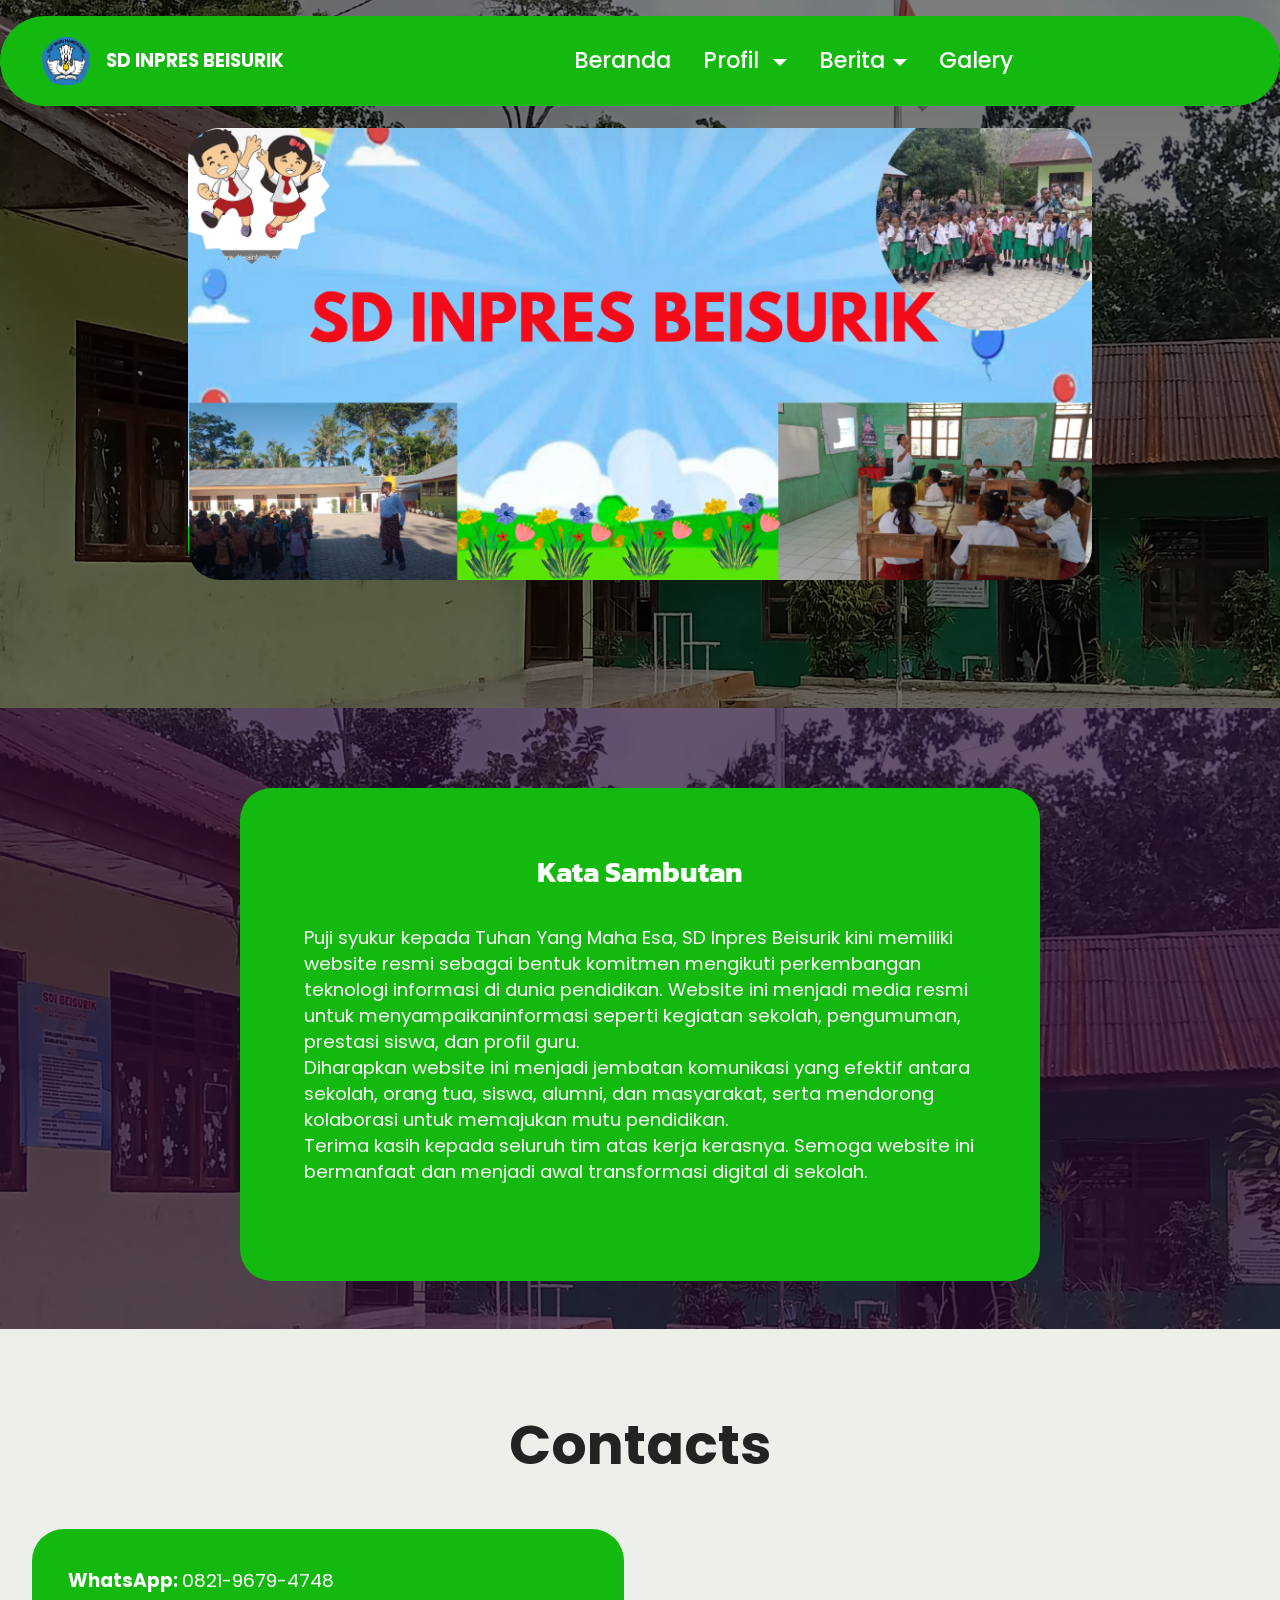
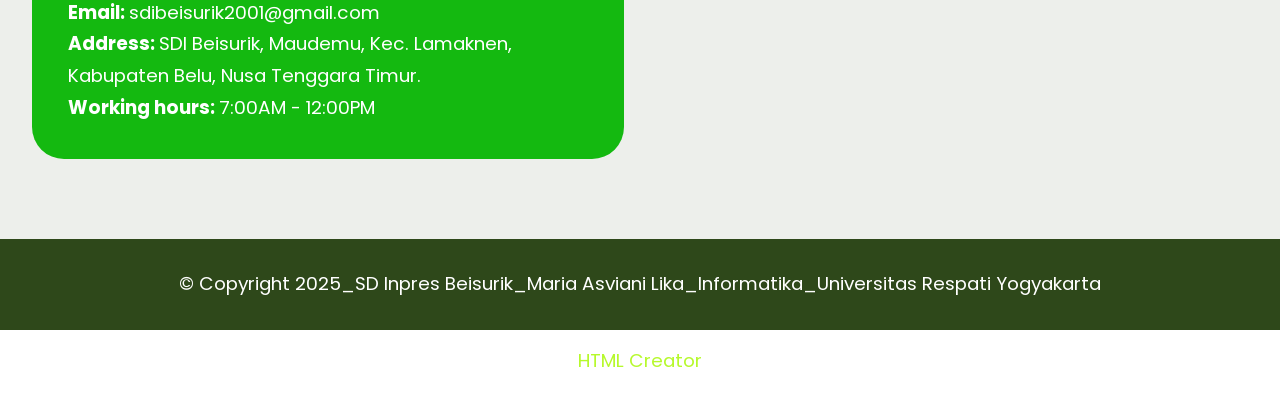
<file: index.html>
<!DOCTYPE html>
<html  >
<head>
  <!-- Site made with Mobirise Website Builder v6.0.1, https://mobirise.com -->
  <meta charset="UTF-8">
  <meta http-equiv="X-UA-Compatible" content="IE=edge">
  <meta name="generator" content="Mobirise v6.0.1, mobirise.com">
  <meta name="viewport" content="width=device-width, initial-scale=1, minimum-scale=1">
  <link rel="shortcut icon" href="assets/images/logo-of-ministry-of-education-and-culture-of-republic-of-indonesia.svg-1.webp" type="image/x-icon">
  <meta name="description" content="">
  
  
  <title>Beranda</title>
  <link rel="stylesheet" href="assets/web/assets/mobirise-icons2/mobirise2.css">
  <link rel="stylesheet" href="assets/bootstrap/css/bootstrap.min.css">
  <link rel="stylesheet" href="assets/bootstrap/css/bootstrap-grid.min.css">
  <link rel="stylesheet" href="assets/bootstrap/css/bootstrap-reboot.min.css">
  <link rel="stylesheet" href="assets/dropdown/css/style.css">
  <link rel="stylesheet" href="assets/socicon/css/styles.css">
  <link rel="stylesheet" href="assets/theme/css/style.css">
  <link rel="preload" href="https://fonts.googleapis.com/css?family=Bebas+Neue:400&display=swap" as="style" onload="this.onload=null;this.rel='stylesheet'">
  <noscript><link rel="stylesheet" href="https://fonts.googleapis.com/css?family=Bebas+Neue:400&display=swap"></noscript>
  <link rel="preload" href="https://fonts.googleapis.com/css?family=Poppins:100,100i,200,200i,300,300i,400,400i,500,500i,600,600i,700,700i,800,800i,900,900i&display=swap" as="style" onload="this.onload=null;this.rel='stylesheet'">
  <noscript><link rel="stylesheet" href="https://fonts.googleapis.com/css?family=Poppins:100,100i,200,200i,300,300i,400,400i,500,500i,600,600i,700,700i,800,800i,900,900i&display=swap"></noscript>
  <link rel="preload" href="https://fonts.googleapis.com/css?family=Kanit:100,100i,200,200i,300,300i,400,400i,500,500i,600,600i,700,700i,800,800i,900,900i&display=swap" as="style" onload="this.onload=null;this.rel='stylesheet'">
  <noscript><link rel="stylesheet" href="https://fonts.googleapis.com/css?family=Kanit:100,100i,200,200i,300,300i,400,400i,500,500i,600,600i,700,700i,800,800i,900,900i&display=swap"></noscript>
  <link rel="preload" as="style" href="assets/mobirise/css/mbr-additional.css?v=4VkXoB"><link rel="stylesheet" href="assets/mobirise/css/mbr-additional.css?v=4VkXoB" type="text/css">

  
  
  
</head>
<body>
  
  <section data-bs-version="5.1" class="menu menu2 cid-uJmwdVpYic" once="menu" id="menu02-1">
	

	<nav class="navbar navbar-dropdown navbar-fixed-top navbar-expand-lg">
		<div class="container">
			<div class="navbar-brand">
				<span class="navbar-logo">
					<a href="index.html">
						<img src="assets/images/logo-of-ministry-of-education-and-culture-of-republic-of-indonesia.svg-1.webp" alt="Mobirise Website Builder" style="height: 3rem;">
					</a>
				</span>
				<span class="navbar-caption-wrap"><a class="navbar-caption text-secondary text-primary display-7" href="index.html">SD INPRES BEISURIK</a></span>
			</div>
			<button class="navbar-toggler" type="button" data-toggle="collapse" data-bs-toggle="collapse" data-target="#navbarSupportedContent" data-bs-target="#navbarSupportedContent" aria-controls="navbarNavAltMarkup" aria-expanded="false" aria-label="Toggle navigation">
				<div class="hamburger">
					<span></span>
					<span></span>
					<span></span>
					<span></span>
				</div>
			</button>
			<div class="collapse navbar-collapse" id="navbarSupportedContent">
				<ul class="navbar-nav nav-dropdown nav-right" data-app-modern-menu="true"><li class="nav-item">
						<a class="nav-link link text-secondary text-primary display-4" href="index.html">Beranda</a>
					</li>
					<li class="nav-item dropdown">
						<a class="nav-link link dropdown-toggle text-secondary display-4" href="https://mobiri.se" aria-expanded="false" data-toggle="dropdown-submenu" data-bs-toggle="dropdown" data-bs-auto-close="outside">Profil&nbsp;</a><div class="dropdown-menu" aria-labelledby="dropdown-860"><a class="dropdown-item text-secondary text-primary display-4" href="sejarah.html">Sejarah<br></a><a class="dropdown-item text-secondary text-primary display-4" href="visimisi.html">Visi Misi</a><a class="dropdown-item text-secondary text-primary display-4" href="strukturorganisasi.html">Struktur Organisasi</a></div>
					</li>
					<li class="nav-item dropdown"><a class="nav-link link dropdown-toggle text-secondary show display-4" href="https://mobiri.se" data-toggle="dropdown-submenu" data-bs-toggle="dropdown" data-bs-auto-close="outside" aria-expanded="false">Berita</a><div class="dropdown-menu show" aria-labelledby="dropdown-367" data-bs-popper="none"><a class="dropdown-item text-secondary text-primary display-4" href="kegiatan.html">Kegiatan</a><a class="dropdown-item text-secondary text-primary display-4" href="pengumuman.html">Pengumuman</a><a class="dropdown-item text-secondary text-primary display-4" href="datasiswa.html">Data Siswa</a></div></li><li class="nav-item"><a class="nav-link link show text-secondary text-primary display-4" href="galery.html">Galery</a></li></ul>
				
				
			</div>
		</div>
	</nav>
</section>

<section data-bs-version="5.1" class="image01 cid-uO0uSp2qj1" id="image01-20">
  

  
  <div class="mbr-overlay" style="opacity: 0.5; background-color: rgb(0, 0, 0);"></div>

  <div class="container">
    <div class="row justify-content-center">
      <div class="col-12 col-lg-9">
        <div class="image-wrapper mb-4">
          <img class="w-100" src="assets/images/salinan-biru-penuh-warna-ilustrasi-moderen-selamat-datang-peserta-didik-baru-banner-9.png" alt="Mobirise Website Builder">
        </div>
        
        
      </div>
    </div>
  </div>
</section>

<section data-bs-version="5.1" class="header14 cid-uRJW1spwY1" id="header14-27">
	

	
	<div class="mbr-overlay" style="opacity: 0.7; background-color: rgb(38, 10, 48);"></div>
	<div class="container">
		<div class="row justify-content-center">
			<div class="card col-12 col-md-12 col-lg-8">
				<div class="card-wrapper">
					<div class="card-box align-center">
						<h1 class="card-title mbr-fonts-style mb-4 display-5"><strong>Kata Sambutan</strong></h1>
						<p class="mbr-text mbr-fonts-style mb-4 display-7">Puji syukur kepada Tuhan Yang Maha Esa, SD Inpres Beisurik kini memiliki website resmi sebagai bentuk komitmen mengikuti perkembangan teknologi informasi di dunia pendidikan. Website ini menjadi media resmi untuk menyampaikaninformasi seperti kegiatan sekolah, pengumuman, prestasi siswa, dan profil guru.
<br>Diharapkan website ini menjadi jembatan komunikasi yang efektif antara sekolah, orang tua, siswa, alumni, dan masyarakat, serta mendorong kolaborasi untuk memajukan mutu pendidikan.
<br>Terima kasih kepada seluruh tim atas kerja kerasnya. Semoga website ini bermanfaat dan menjadi awal transformasi digital di sekolah.</p>
						
					</div>
				</div>
			</div>
		</div>
	</div>
</section>

<section data-bs-version="5.1" class="contacts02 map1 cid-uRMD3oedUR" id="contacts02-2a">

    

    
    <div class="container">
        <div class="row justify-content-center">
            <div class="col-12 content-head">
                <div class="mbr-section-head mb-5">
                    <h3 class="mbr-section-title mbr-fonts-style align-center mb-0 display-2">
                        <strong>Contacts</strong>
                    </h3>
                    
                </div>
            </div>
        </div>
        <div class="row justify-content-center">
            <div class="card col-12 col-md-12 col-lg-6">
                <div class="card-wrapper">
                    <div class="text-wrapper">
                        
                        <ul class="list mbr-fonts-style display-7">
                            <li class="mbr-text item-wrap"><strong>WhatsApp: <a href="https://wa.me/082196794748" class="text-secondary">0821-9679-4748</a>
</strong></li><li class="mbr-text item-wrap"><strong>Email: <a href="mailto:sdibeisurik2001@gmail.com" class="text-secondary">sdibeisurik2001@gmail.com</a>
</strong></li><li class="mbr-text item-wrap"><strong>Address: </strong>SDI Beisurik, Maudemu, Kec. Lamaknen, Kabupaten Belu, Nusa Tenggara Timur.
</li><li class="mbr-text item-wrap"><strong>Working hours: </strong>7:00AM - 12:00PM</li>
                        </ul>
                    </div>
                </div>
            </div>
            <div class="map-wrapper col-md-12 col-lg-6">
                <div class="google-map"><iframe frameborder="0" style="border:0" src="https://www.google.com/maps/embed/v1/place?key=AIzaSyDbnCmnHmtigIYiD8jIfeHQv7gW2ANhHD4&amp;q=V2GQ+9J6 SDI Beisurik, Maudemu, Kec. Lamaknen, Kabupaten Belu, Nusa Tenggara Tim." allowfullscreen=""></iframe></div>
            </div>
        </div>
    </div>
</section>

<section data-bs-version="5.1" class="footer4 cid-uNYjcI8Rnx" once="footers" id="footer04-1y">

    

    

    <div class="container">
        <div class="media-container-row align-center mbr-white">
            <div class="col-12">
                <p class="mbr-text mb-0 mbr-fonts-style display-7">
                    © Copyright 2025_SD Inpres Beisurik_Maria Asviani Lika_Informatika_Universitas Respati Yogyakarta</p>
            </div>
        </div>
    </div>
</section><section class="display-7" style="padding: 0;align-items: center;justify-content: center;flex-wrap: wrap;    align-content: center;display: flex;position: relative;height: 4rem;"><a href="https://mobiri.se/4103129" style="flex: 1 1;height: 4rem;position: absolute;width: 100%;z-index: 1;"><img alt="" style="height: 4rem;" src="[data-uri]"></a><p style="margin: 0;text-align: center;" class="display-7">&#8204;</p><a style="z-index:1" href="https://mobirise.com/html-builder.html">HTML Creator</a></section><script src="assets/bootstrap/js/bootstrap.bundle.min.js"></script>  <script src="assets/smoothscroll/smooth-scroll.js"></script>  <script src="assets/ytplayer/index.js"></script>  <script src="assets/dropdown/js/navbar-dropdown.js"></script>  <script src="assets/theme/js/script.js"></script>  
  
  
</body>
</html>
</file>
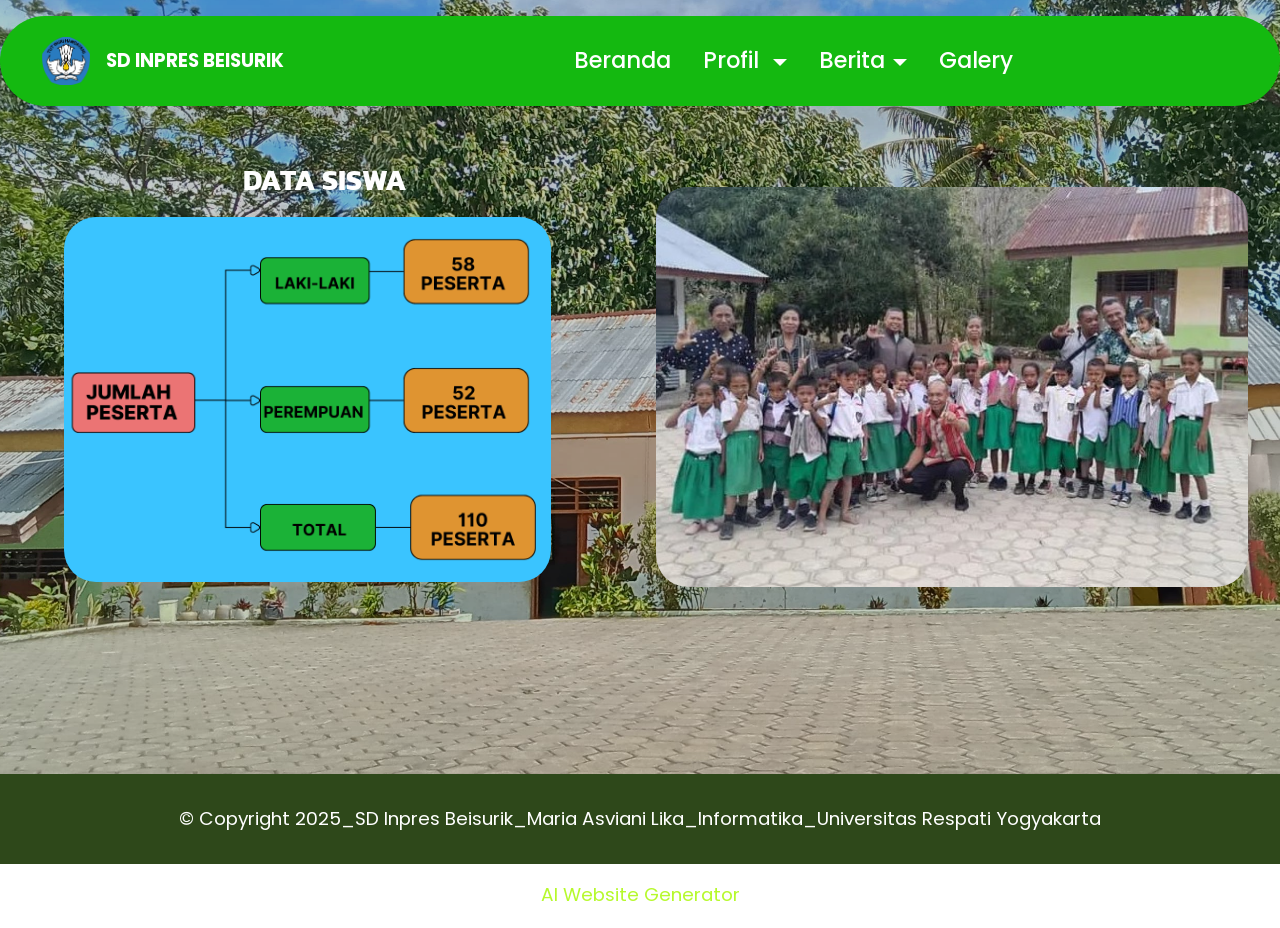
<file: datasiswa.html>
<!DOCTYPE html>
<html  >
<head>
  <!-- Site made with Mobirise Website Builder v6.0.1, https://mobirise.com -->
  <meta charset="UTF-8">
  <meta http-equiv="X-UA-Compatible" content="IE=edge">
  <meta name="generator" content="Mobirise v6.0.1, mobirise.com">
  <meta name="viewport" content="width=device-width, initial-scale=1, minimum-scale=1">
  <link rel="shortcut icon" href="assets/images/logo-of-ministry-of-education-and-culture-of-republic-of-indonesia.svg-1.webp" type="image/x-icon">
  <meta name="description" content="">
  
  
  <title>Data Siswa</title>
  <link rel="stylesheet" href="assets/web/assets/mobirise-icons2/mobirise2.css">
  <link rel="stylesheet" href="assets/bootstrap/css/bootstrap.min.css">
  <link rel="stylesheet" href="assets/bootstrap/css/bootstrap-grid.min.css">
  <link rel="stylesheet" href="assets/bootstrap/css/bootstrap-reboot.min.css">
  <link rel="stylesheet" href="assets/dropdown/css/style.css">
  <link rel="stylesheet" href="assets/socicon/css/styles.css">
  <link rel="stylesheet" href="assets/theme/css/style.css">
  <link rel="preload" href="https://fonts.googleapis.com/css?family=Bebas+Neue:400&display=swap" as="style" onload="this.onload=null;this.rel='stylesheet'">
  <noscript><link rel="stylesheet" href="https://fonts.googleapis.com/css?family=Bebas+Neue:400&display=swap"></noscript>
  <link rel="preload" href="https://fonts.googleapis.com/css?family=Poppins:100,100i,200,200i,300,300i,400,400i,500,500i,600,600i,700,700i,800,800i,900,900i&display=swap" as="style" onload="this.onload=null;this.rel='stylesheet'">
  <noscript><link rel="stylesheet" href="https://fonts.googleapis.com/css?family=Poppins:100,100i,200,200i,300,300i,400,400i,500,500i,600,600i,700,700i,800,800i,900,900i&display=swap"></noscript>
  <link rel="preload" href="https://fonts.googleapis.com/css?family=Kanit:100,100i,200,200i,300,300i,400,400i,500,500i,600,600i,700,700i,800,800i,900,900i&display=swap" as="style" onload="this.onload=null;this.rel='stylesheet'">
  <noscript><link rel="stylesheet" href="https://fonts.googleapis.com/css?family=Kanit:100,100i,200,200i,300,300i,400,400i,500,500i,600,600i,700,700i,800,800i,900,900i&display=swap"></noscript>
  <link rel="preload" as="style" href="assets/mobirise/css/mbr-additional.css?v=3vmUQ9"><link rel="stylesheet" href="assets/mobirise/css/mbr-additional.css?v=3vmUQ9" type="text/css">

  
  
  
</head>
<body>
  
  <section data-bs-version="5.1" class="menu menu2 cid-uJmwdVpYic" once="menu" id="menu02-g">
	

	<nav class="navbar navbar-dropdown navbar-fixed-top navbar-expand-lg">
		<div class="container">
			<div class="navbar-brand">
				<span class="navbar-logo">
					<a href="index.html">
						<img src="assets/images/logo-of-ministry-of-education-and-culture-of-republic-of-indonesia.svg-1.webp" alt="Mobirise Website Builder" style="height: 3rem;">
					</a>
				</span>
				<span class="navbar-caption-wrap"><a class="navbar-caption text-secondary text-primary display-7" href="index.html">SD INPRES BEISURIK</a></span>
			</div>
			<button class="navbar-toggler" type="button" data-toggle="collapse" data-bs-toggle="collapse" data-target="#navbarSupportedContent" data-bs-target="#navbarSupportedContent" aria-controls="navbarNavAltMarkup" aria-expanded="false" aria-label="Toggle navigation">
				<div class="hamburger">
					<span></span>
					<span></span>
					<span></span>
					<span></span>
				</div>
			</button>
			<div class="collapse navbar-collapse" id="navbarSupportedContent">
				<ul class="navbar-nav nav-dropdown nav-right" data-app-modern-menu="true"><li class="nav-item">
						<a class="nav-link link text-secondary text-primary display-4" href="index.html">Beranda</a>
					</li>
					<li class="nav-item dropdown">
						<a class="nav-link link dropdown-toggle text-secondary display-4" href="https://mobiri.se" aria-expanded="false" data-toggle="dropdown-submenu" data-bs-toggle="dropdown" data-bs-auto-close="outside">Profil&nbsp;</a><div class="dropdown-menu" aria-labelledby="dropdown-860"><a class="dropdown-item text-secondary text-primary display-4" href="sejarah.html">Sejarah<br></a><a class="dropdown-item text-secondary text-primary display-4" href="visimisi.html">Visi Misi</a><a class="dropdown-item text-secondary text-primary display-4" href="strukturorganisasi.html">Struktur Organisasi</a></div>
					</li>
					<li class="nav-item dropdown"><a class="nav-link link dropdown-toggle text-secondary show display-4" href="https://mobiri.se" data-toggle="dropdown-submenu" data-bs-toggle="dropdown" data-bs-auto-close="outside" aria-expanded="false">Berita</a><div class="dropdown-menu show" aria-labelledby="dropdown-367" data-bs-popper="none"><a class="dropdown-item text-secondary text-primary display-4" href="kegiatan.html">Kegiatan</a><a class="dropdown-item text-secondary text-primary display-4" href="pengumuman.html">Pengumuman</a><a class="dropdown-item text-secondary text-primary display-4" href="datasiswa.html">Data Siswa</a></div></li><li class="nav-item"><a class="nav-link link show text-secondary text-primary display-4" href="galery.html">Galery</a></li></ul>
				
				
			</div>
		</div>
	</nav>
</section>

<section data-bs-version="5.1" class="header14 cid-uM7YnZF4jV" id="header14-1b">

    

    
    <div class="mbr-overlay" style="opacity: 0.2; background-color: rgb(0, 0, 0);"></div>

    <div class="container">
        <div class="row justify-content-center align-items-center">
            <div class="col-12 col-md-6 image-wrapper">
                <img src="assets/images/whatsapp-image-2025-05-24-at-17.34.21-7f9ddd4e.jpeg" alt="Mobirise Website Builder">
            </div>
            <div class="col-12 col-md">
                <div class="text-wrapper">
                    <h1 class="mbr-section-title mbr-fonts-style mb-3 display-5"><strong>DATA SISWA&nbsp;</strong></h1>
                    <p><img src="[data-uri]" data-filename="Grey and White Minimalist Simple Concept Map.png" style="width: 486.667px;"><br></p><p></p>
                    
                </div>
            </div>
        </div>
    </div>
</section>

<section data-bs-version="5.1" class="footer4 cid-uNYjcI8Rnx" once="footers" id="footer04-1y">

    

    

    <div class="container">
        <div class="media-container-row align-center mbr-white">
            <div class="col-12">
                <p class="mbr-text mb-0 mbr-fonts-style display-7">
                    © Copyright 2025_SD Inpres Beisurik_Maria Asviani Lika_Informatika_Universitas Respati Yogyakarta</p>
            </div>
        </div>
    </div>
</section><section class="display-7" style="padding: 0;align-items: center;justify-content: center;flex-wrap: wrap;    align-content: center;display: flex;position: relative;height: 4rem;"><a href="https://mobiri.se/4103129" style="flex: 1 1;height: 4rem;position: absolute;width: 100%;z-index: 1;"><img alt="" style="height: 4rem;" src="[data-uri]"></a><p style="margin: 0;text-align: center;" class="display-7">&#8204;</p><a style="z-index:1" href="https://mobirise.com/builder/ai-website-generator.html">AI Website Generator</a></section><script src="assets/bootstrap/js/bootstrap.bundle.min.js"></script>  <script src="assets/smoothscroll/smooth-scroll.js"></script>  <script src="assets/ytplayer/index.js"></script>  <script src="assets/dropdown/js/navbar-dropdown.js"></script>  <script src="assets/theme/js/script.js"></script>  
  
  
</body>
</html>
</file>
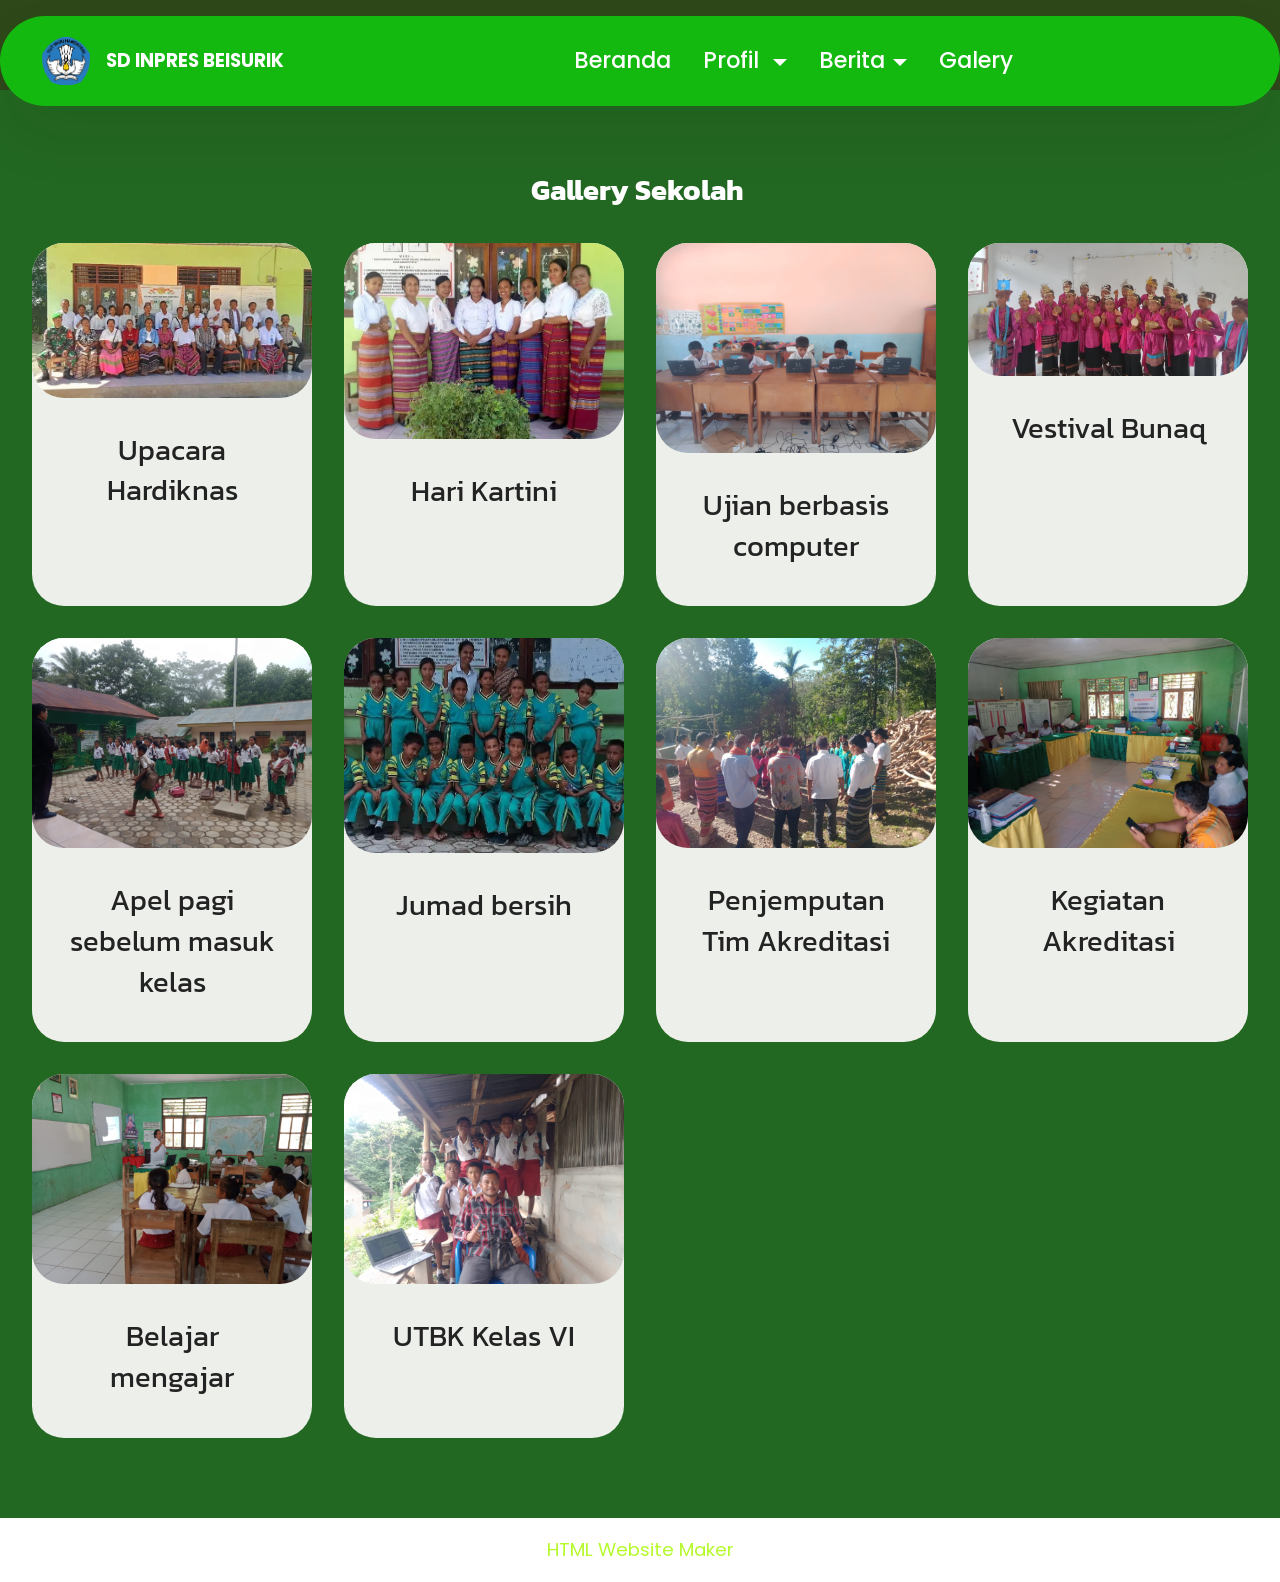
<file: galery.html>
<!DOCTYPE html>
<html  >
<head>
  <!-- Site made with Mobirise Website Builder v6.0.1, https://mobirise.com -->
  <meta charset="UTF-8">
  <meta http-equiv="X-UA-Compatible" content="IE=edge">
  <meta name="generator" content="Mobirise v6.0.1, mobirise.com">
  <meta name="viewport" content="width=device-width, initial-scale=1, minimum-scale=1">
  <link rel="shortcut icon" href="assets/images/logo-of-ministry-of-education-and-culture-of-republic-of-indonesia.svg-1.webp" type="image/x-icon">
  <meta name="description" content="">
  
  
  <title>Galery</title>
  <link rel="stylesheet" href="assets/web/assets/mobirise-icons2/mobirise2.css">
  <link rel="stylesheet" href="assets/bootstrap/css/bootstrap.min.css">
  <link rel="stylesheet" href="assets/bootstrap/css/bootstrap-grid.min.css">
  <link rel="stylesheet" href="assets/bootstrap/css/bootstrap-reboot.min.css">
  <link rel="stylesheet" href="assets/dropdown/css/style.css">
  <link rel="stylesheet" href="assets/socicon/css/styles.css">
  <link rel="stylesheet" href="assets/theme/css/style.css">
  <link rel="preload" href="https://fonts.googleapis.com/css?family=Bebas+Neue:400&display=swap" as="style" onload="this.onload=null;this.rel='stylesheet'">
  <noscript><link rel="stylesheet" href="https://fonts.googleapis.com/css?family=Bebas+Neue:400&display=swap"></noscript>
  <link rel="preload" href="https://fonts.googleapis.com/css?family=Poppins:100,100i,200,200i,300,300i,400,400i,500,500i,600,600i,700,700i,800,800i,900,900i&display=swap" as="style" onload="this.onload=null;this.rel='stylesheet'">
  <noscript><link rel="stylesheet" href="https://fonts.googleapis.com/css?family=Poppins:100,100i,200,200i,300,300i,400,400i,500,500i,600,600i,700,700i,800,800i,900,900i&display=swap"></noscript>
  <link rel="preload" href="https://fonts.googleapis.com/css?family=Kanit:100,100i,200,200i,300,300i,400,400i,500,500i,600,600i,700,700i,800,800i,900,900i&display=swap" as="style" onload="this.onload=null;this.rel='stylesheet'">
  <noscript><link rel="stylesheet" href="https://fonts.googleapis.com/css?family=Kanit:100,100i,200,200i,300,300i,400,400i,500,500i,600,600i,700,700i,800,800i,900,900i&display=swap"></noscript>
  <link rel="preload" as="style" href="assets/mobirise/css/mbr-additional.css?v=hAZWXQ"><link rel="stylesheet" href="assets/mobirise/css/mbr-additional.css?v=hAZWXQ" type="text/css">

  
  
  
</head>
<body>
  
  <section data-bs-version="5.1" class="menu menu2 cid-uJmwdVpYic" once="menu" id="menu02-l">
	

	<nav class="navbar navbar-dropdown navbar-fixed-top navbar-expand-lg">
		<div class="container">
			<div class="navbar-brand">
				<span class="navbar-logo">
					<a href="index.html">
						<img src="assets/images/logo-of-ministry-of-education-and-culture-of-republic-of-indonesia.svg-1.webp" alt="Mobirise Website Builder" style="height: 3rem;">
					</a>
				</span>
				<span class="navbar-caption-wrap"><a class="navbar-caption text-secondary text-primary display-7" href="index.html">SD INPRES BEISURIK</a></span>
			</div>
			<button class="navbar-toggler" type="button" data-toggle="collapse" data-bs-toggle="collapse" data-target="#navbarSupportedContent" data-bs-target="#navbarSupportedContent" aria-controls="navbarNavAltMarkup" aria-expanded="false" aria-label="Toggle navigation">
				<div class="hamburger">
					<span></span>
					<span></span>
					<span></span>
					<span></span>
				</div>
			</button>
			<div class="collapse navbar-collapse" id="navbarSupportedContent">
				<ul class="navbar-nav nav-dropdown nav-right" data-app-modern-menu="true"><li class="nav-item">
						<a class="nav-link link text-secondary text-primary display-4" href="index.html">Beranda</a>
					</li>
					<li class="nav-item dropdown">
						<a class="nav-link link dropdown-toggle text-secondary display-4" href="https://mobiri.se" aria-expanded="false" data-toggle="dropdown-submenu" data-bs-toggle="dropdown" data-bs-auto-close="outside">Profil&nbsp;</a><div class="dropdown-menu" aria-labelledby="dropdown-860"><a class="dropdown-item text-secondary text-primary display-4" href="sejarah.html">Sejarah<br></a><a class="dropdown-item text-secondary text-primary display-4" href="visimisi.html">Visi Misi</a><a class="dropdown-item text-secondary text-primary display-4" href="strukturorganisasi.html">Struktur Organisasi</a></div>
					</li>
					<li class="nav-item dropdown"><a class="nav-link link dropdown-toggle text-secondary show display-4" href="https://mobiri.se" data-toggle="dropdown-submenu" data-bs-toggle="dropdown" data-bs-auto-close="outside" aria-expanded="false">Berita</a><div class="dropdown-menu show" aria-labelledby="dropdown-367" data-bs-popper="none"><a class="dropdown-item text-secondary text-primary display-4" href="kegiatan.html">Kegiatan</a><a class="dropdown-item text-secondary text-primary display-4" href="pengumuman.html">Pengumuman</a><a class="dropdown-item text-secondary text-primary display-4" href="datasiswa.html">Data Siswa</a></div></li><li class="nav-item"><a class="nav-link link show text-secondary text-primary display-4" href="galery.html">Galery</a></li></ul>
				
				
			</div>
		</div>
	</nav>
</section>

<section data-bs-version="5.1" class="footer4 cid-uNYjcI8Rnx" once="footers" id="footer04-1y">

    

    

    <div class="container">
        <div class="media-container-row align-center mbr-white">
            <div class="col-12">
                <p class="mbr-text mb-0 mbr-fonts-style display-7">
                    © Copyright 2025_SD Inpres Beisurik_Maria Asviani Lika_Informatika_Universitas Respati Yogyakarta</p>
            </div>
        </div>
    </div>
</section>

<section data-bs-version="5.1" class="gallery2 cid-uRPyZheRRE" id="gallery2-2g">
    
    
    <div class="container">
        <div class="mbr-section-head">
            <h4 class="mbr-section-title mbr-fonts-style align-center mb-0 display-5"><strong>Gallery Sekolah&nbsp;</strong></h4>
            
        </div>
        <div class="row mt-4">
            <div class="item features-image col-12 col-md-6 col-lg-3">
                <div class="item-wrapper">
                    <div class="item-img">
                        <img src="assets/images/whatsapp-image-2025-05-24-at-17.34.20-b4f32750-5.jpeg" alt="Mobirise Website Builder" data-slide-to="0" data-bs-slide-to="0">
                    </div>
                    <div class="item-content">
                        <h5 class="item-title mbr-fonts-style display-5">Upacara Hardiknas</h5>
                        
                        
                    </div>
                    
                </div>
            </div>
            <div class="item features-image col-12 col-md-6 col-lg-3">
                <div class="item-wrapper">
                    <div class="item-img">
                        <img src="assets/images/guru-guru.jpeg" alt="Mobirise Website Builder" data-slide-to="1" data-bs-slide-to="1">
                    </div>
                    <div class="item-content">
                        <h5 class="item-title mbr-fonts-style display-5">Hari Kartini</h5>
                        
                        
                    </div>
                    
                </div>
            </div><div class="item features-image col-12 col-md-6 col-lg-3">
                <div class="item-wrapper">
                    <div class="item-img">
                        <img src="assets/images/whatsapp-image-2025-06-03-at-17.03.09-bf1d5323.jpg" alt="Mobirise Website Builder" data-slide-to="2" data-bs-slide-to="2">
                    </div>
                    <div class="item-content">
                        <h5 class="item-title mbr-fonts-style display-5">Ujian berbasis computer</h5>
                        
                        
                    </div>
                    
                </div>
            </div>
            <div class="item features-image col-12 col-md-6 col-lg-3">
                <div class="item-wrapper">
                    <div class="item-img">
                        <img src="assets/images/whatsapp-image-2025-05-26-at-16.33.47-760ef09c.jpeg" alt="Mobirise Website Builder" data-slide-to="3" data-bs-slide-to="3">
                    </div>
                    <div class="item-content">
                        <h5 class="item-title mbr-fonts-style display-5">Vestival Bunaq</h5>
                        
                        
                    </div>
                    
                </div>
            </div>
            <div class="item features-image col-12 col-md-6 col-lg-3">
                <div class="item-wrapper">
                    <div class="item-img">
                        <img src="assets/images/whatsapp-image-2025-06-03-at-16.57.14-2d129f0b.jpg" alt="Mobirise Website Builder" title="" data-slide-to="4" data-bs-slide-to="4">
                    </div>
                    <div class="item-content">
                        <h5 class="item-title mbr-fonts-style display-5">Apel pagi sebelum masuk kelas</h5>
                        
                        
                    </div>
                    
                </div>
            </div><div class="item features-image col-12 col-md-6 col-lg-3">
                <div class="item-wrapper">
                    <div class="item-img">
                        <img src="assets/images/whatsapp-image-2025-05-19-at-11.18.37-9698a998-4.jpeg" alt="Mobirise Website Builder" title="" data-slide-to="5" data-bs-slide-to="5">
                    </div>
                    <div class="item-content">
                        <h5 class="item-title mbr-fonts-style display-5">Jumad bersih</h5>
                        
                        
                    </div>
                    
                </div>
            </div><div class="item features-image col-12 col-md-6 col-lg-3">
                <div class="item-wrapper">
                    <div class="item-img">
                        <img src="assets/images/whatsapp-image-2025-06-03-at-16.59.33-53d405fa.jpg" alt="Mobirise Website Builder" title="" data-slide-to="6" data-bs-slide-to="6">
                    </div>
                    <div class="item-content">
                        <h5 class="item-title mbr-fonts-style display-5">Penjemputan Tim Akreditasi</h5>
                        
                        
                    </div>
                    
                </div>
            </div><div class="item features-image col-12 col-md-6 col-lg-3">
                <div class="item-wrapper">
                    <div class="item-img">
                        <img src="assets/images/whatsapp-image-2025-06-03-at-16.59.31-d7203dae.jpg" alt="Mobirise Website Builder" title="" data-slide-to="7" data-bs-slide-to="7">
                    </div>
                    <div class="item-content">
                        <h5 class="item-title mbr-fonts-style display-5">Kegiatan Akreditasi</h5>
                        
                        
                    </div>
                    
                </div>
            </div><div class="item features-image col-12 col-md-6 col-lg-3">
                <div class="item-wrapper">
                    <div class="item-img">
                        <img src="assets/images/whatsapp-image-2025-06-03-at-17.01.50-34eb74af.jpg" alt="Mobirise Website Builder" title="" data-slide-to="8" data-bs-slide-to="8">
                    </div>
                    <div class="item-content">
                        <h5 class="item-title mbr-fonts-style display-5">Belajar mengajar</h5>
                        
                        
                    </div>
                    
                </div>
            </div><div class="item features-image col-12 col-md-6 col-lg-3">
                <div class="item-wrapper">
                    <div class="item-img">
                        <img src="assets/images/whatsapp-image-2025-06-03-at-16.55.24-434938de.jpg" alt="Mobirise Website Builder" title="" data-slide-to="9" data-bs-slide-to="9">
                    </div>
                    <div class="item-content">
                        <h5 class="item-title mbr-fonts-style display-5">UTBK Kelas VI</h5>
                        
                        
                    </div>
                    
                </div>
            </div>
        </div>
    </div>
</section><section class="display-7" style="padding: 0;align-items: center;justify-content: center;flex-wrap: wrap;    align-content: center;display: flex;position: relative;height: 4rem;"><a href="https://mobiri.se/4103129" style="flex: 1 1;height: 4rem;position: absolute;width: 100%;z-index: 1;"><img alt="" style="height: 4rem;" src="[data-uri]"></a><p style="margin: 0;text-align: center;" class="display-7">&#8204;</p><a style="z-index:1" href="https://mobirise.com/html-builder.html">HTML Website Maker</a></section><script src="assets/bootstrap/js/bootstrap.bundle.min.js"></script>  <script src="assets/smoothscroll/smooth-scroll.js"></script>  <script src="assets/ytplayer/index.js"></script>  <script src="assets/dropdown/js/navbar-dropdown.js"></script>  <script src="assets/theme/js/script.js"></script>  
  
  
</body>
</html>
</file>
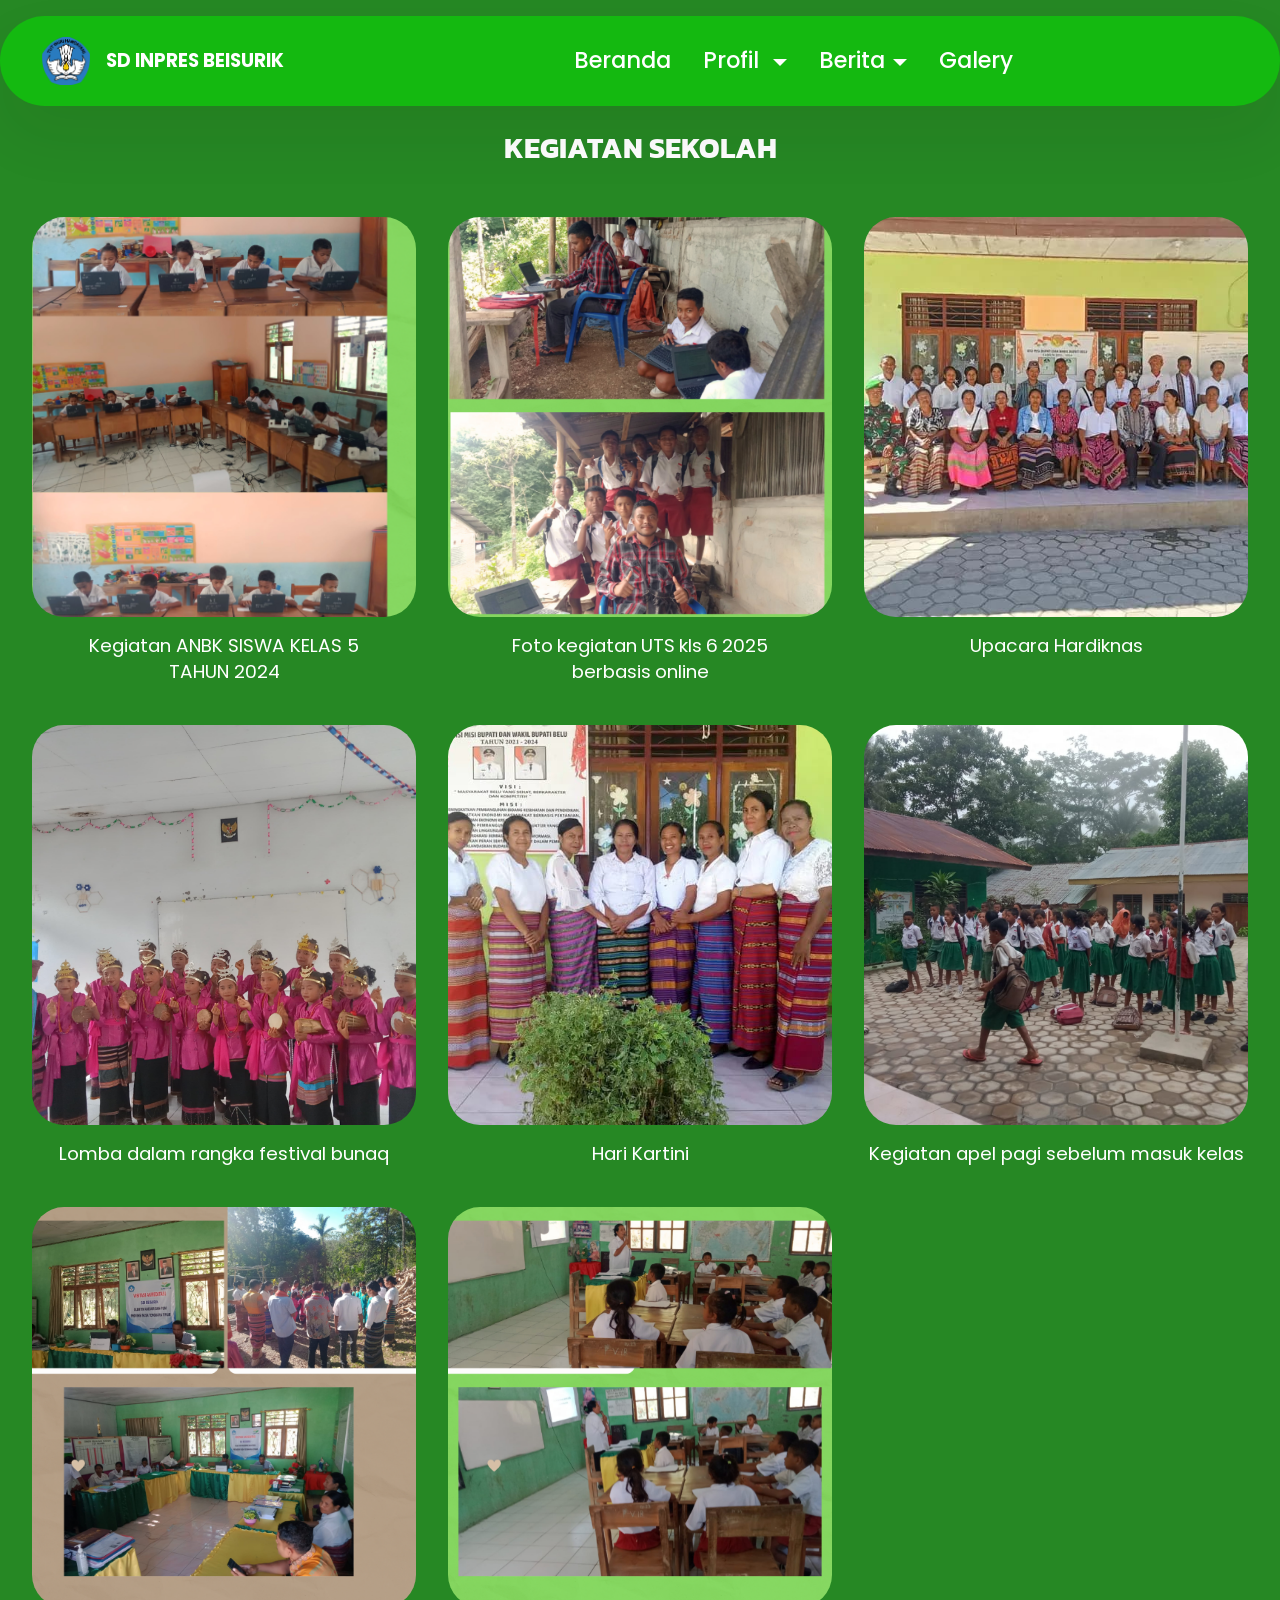
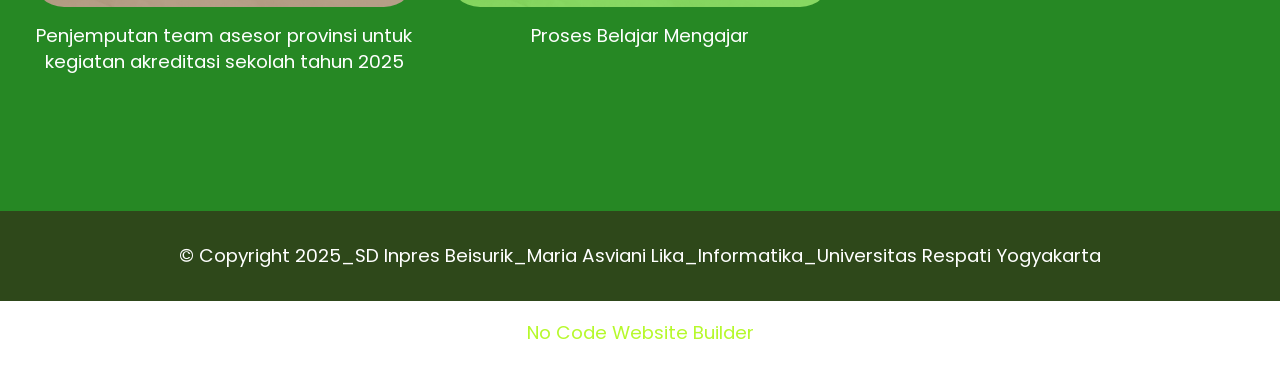
<file: kegiatan.html>
<!DOCTYPE html>
<html  >
<head>
  <!-- Site made with Mobirise Website Builder v6.0.1, https://mobirise.com -->
  <meta charset="UTF-8">
  <meta http-equiv="X-UA-Compatible" content="IE=edge">
  <meta name="generator" content="Mobirise v6.0.1, mobirise.com">
  <meta name="viewport" content="width=device-width, initial-scale=1, minimum-scale=1">
  <link rel="shortcut icon" href="assets/images/logo-of-ministry-of-education-and-culture-of-republic-of-indonesia.svg-1.webp" type="image/x-icon">
  <meta name="description" content="">
  
  
  <title>Kegiatan</title>
  <link rel="stylesheet" href="assets/web/assets/mobirise-icons2/mobirise2.css">
  <link rel="stylesheet" href="assets/bootstrap/css/bootstrap.min.css">
  <link rel="stylesheet" href="assets/bootstrap/css/bootstrap-grid.min.css">
  <link rel="stylesheet" href="assets/bootstrap/css/bootstrap-reboot.min.css">
  <link rel="stylesheet" href="assets/dropdown/css/style.css">
  <link rel="stylesheet" href="assets/socicon/css/styles.css">
  <link rel="stylesheet" href="assets/theme/css/style.css">
  <link rel="preload" href="https://fonts.googleapis.com/css?family=Bebas+Neue:400&display=swap" as="style" onload="this.onload=null;this.rel='stylesheet'">
  <noscript><link rel="stylesheet" href="https://fonts.googleapis.com/css?family=Bebas+Neue:400&display=swap"></noscript>
  <link rel="preload" href="https://fonts.googleapis.com/css?family=Poppins:100,100i,200,200i,300,300i,400,400i,500,500i,600,600i,700,700i,800,800i,900,900i&display=swap" as="style" onload="this.onload=null;this.rel='stylesheet'">
  <noscript><link rel="stylesheet" href="https://fonts.googleapis.com/css?family=Poppins:100,100i,200,200i,300,300i,400,400i,500,500i,600,600i,700,700i,800,800i,900,900i&display=swap"></noscript>
  <link rel="preload" href="https://fonts.googleapis.com/css?family=Kanit:100,100i,200,200i,300,300i,400,400i,500,500i,600,600i,700,700i,800,800i,900,900i&display=swap" as="style" onload="this.onload=null;this.rel='stylesheet'">
  <noscript><link rel="stylesheet" href="https://fonts.googleapis.com/css?family=Kanit:100,100i,200,200i,300,300i,400,400i,500,500i,600,600i,700,700i,800,800i,900,900i&display=swap"></noscript>
  <link rel="preload" as="style" href="assets/mobirise/css/mbr-additional.css?v=Ti5mkX"><link rel="stylesheet" href="assets/mobirise/css/mbr-additional.css?v=Ti5mkX" type="text/css">

  
  
  
</head>
<body>
  
  <section data-bs-version="5.1" class="menu menu2 cid-uJmwdVpYic" once="menu" id="menu02-j">
	

	<nav class="navbar navbar-dropdown navbar-fixed-top navbar-expand-lg">
		<div class="container">
			<div class="navbar-brand">
				<span class="navbar-logo">
					<a href="index.html">
						<img src="assets/images/logo-of-ministry-of-education-and-culture-of-republic-of-indonesia.svg-1.webp" alt="Mobirise Website Builder" style="height: 3rem;">
					</a>
				</span>
				<span class="navbar-caption-wrap"><a class="navbar-caption text-secondary text-primary display-7" href="index.html">SD INPRES BEISURIK</a></span>
			</div>
			<button class="navbar-toggler" type="button" data-toggle="collapse" data-bs-toggle="collapse" data-target="#navbarSupportedContent" data-bs-target="#navbarSupportedContent" aria-controls="navbarNavAltMarkup" aria-expanded="false" aria-label="Toggle navigation">
				<div class="hamburger">
					<span></span>
					<span></span>
					<span></span>
					<span></span>
				</div>
			</button>
			<div class="collapse navbar-collapse" id="navbarSupportedContent">
				<ul class="navbar-nav nav-dropdown nav-right" data-app-modern-menu="true"><li class="nav-item">
						<a class="nav-link link text-secondary text-primary display-4" href="index.html">Beranda</a>
					</li>
					<li class="nav-item dropdown">
						<a class="nav-link link dropdown-toggle text-secondary display-4" href="https://mobiri.se" aria-expanded="false" data-toggle="dropdown-submenu" data-bs-toggle="dropdown" data-bs-auto-close="outside">Profil&nbsp;</a><div class="dropdown-menu" aria-labelledby="dropdown-860"><a class="dropdown-item text-secondary text-primary display-4" href="sejarah.html">Sejarah<br></a><a class="dropdown-item text-secondary text-primary display-4" href="visimisi.html">Visi Misi</a><a class="dropdown-item text-secondary text-primary display-4" href="strukturorganisasi.html">Struktur Organisasi</a></div>
					</li>
					<li class="nav-item dropdown"><a class="nav-link link dropdown-toggle text-secondary show display-4" href="https://mobiri.se" data-toggle="dropdown-submenu" data-bs-toggle="dropdown" data-bs-auto-close="outside" aria-expanded="false">Berita</a><div class="dropdown-menu show" aria-labelledby="dropdown-367" data-bs-popper="none"><a class="dropdown-item text-secondary text-primary display-4" href="kegiatan.html">Kegiatan</a><a class="dropdown-item text-secondary text-primary display-4" href="pengumuman.html">Pengumuman</a><a class="dropdown-item text-secondary text-primary display-4" href="datasiswa.html">Data Siswa</a></div></li><li class="nav-item"><a class="nav-link link show text-secondary text-primary display-4" href="galery.html">Galery</a></li></ul>
				
				
			</div>
		</div>
	</nav>
</section>

<section data-bs-version="5.1" class="people03 cid-uM0sMKodU8" id="people03-14">
	
	
	<div class="container">
		<div class="row justify-content-center">
			<div class="col-12 content-head">
				<div class="mbr-section-head mb-5">
					<h4 class="mbr-section-title mbr-fonts-style align-center mb-0 display-5"><strong>KEGIATAN SEKOLAH</strong></h4>
					
				</div>
			</div>
		</div>
		<div class="row">
			<div class="item features-image col-12 col-md-6 col-lg-4">
				<div class="item-wrapper">
					<div class="item-img mb-3">
						<img src="assets/images/cokelat-minimalist-modern-selamat-hari-guru-photo-collage-instagram-post-2.png" alt="Mobirise Website Builder" title="" data-slide-to="0" data-bs-slide-to="0">
					</div>
					<div class="item-content align-left">
						<h5 class="item-title mbr-fonts-style display-7">Kegiatan ANBK SISWA KELAS 5 TAHUN&nbsp;2024</h5>
						
						
					</div>
					
				</div>
			</div>
			<div class="item features-image col-12 col-md-6 col-lg-4">
				<div class="item-wrapper">
					<div class="item-img mb-3">
						<img src="assets/images/cokelat-minimalist-modern-selamat-hari-guru-photo-collage-instagram-post-3.png" alt="Mobirise Website Builder" title="" data-slide-to="1" data-bs-slide-to="1">
					</div>
					<div class="item-content align-left">
						<h5 class="item-title mbr-fonts-style display-7">Foto<strong> </strong>kegiatan<strong> </strong>UTS<strong> </strong>kls<strong> </strong>6<strong> </strong>2025<strong> </strong>berbasis<strong>&nbsp;</strong>online</h5>
						
						
					</div>
					
				</div>
			</div>
			<div class="item features-image col-12 col-md-6 col-lg-4">
				<div class="item-wrapper">
					<div class="item-img mb-3">
						<img src="assets/images/whatsapp-image-2025-05-24-at-17.34.20-b4f32750.jpg" alt="Mobirise Website Builder" title="" data-slide-to="2" data-bs-slide-to="2">
					</div>
					<div class="item-content align-left">
						<h5 class="item-title mbr-fonts-style display-7">Upacara Hardiknas</h5>
						
						
					</div>
					
				</div>
			</div><div class="item features-image col-12 col-md-6 col-lg-4">
				<div class="item-wrapper">
					<div class="item-img mb-3">
						<img src="assets/images/whatsapp-image-2025-05-26-at-16.33.47-760ef09c.jpg" alt="Mobirise Website Builder" title="" data-slide-to="3" data-bs-slide-to="3">
					</div>
					<div class="item-content align-left">
						<h5 class="item-title mbr-fonts-style display-7">Lomba dalam rangka festival bunaq</h5>
						
						
					</div>
					
				</div>
			</div><div class="item features-image col-12 col-md-6 col-lg-4">
				<div class="item-wrapper">
					<div class="item-img mb-3">
						<img src="assets/images/whatsapp-image-2025-05-19-at-11.18.37-eabc7a28.jpg" alt="Mobirise Website Builder" title="" data-slide-to="4" data-bs-slide-to="4">
					</div>
					<div class="item-content align-left">
						<h5 class="item-title mbr-fonts-style display-7">Hari Kartini</h5>
						
						
					</div>
					
				</div>
			</div><div class="item features-image col-12 col-md-6 col-lg-4">
				<div class="item-wrapper">
					<div class="item-img mb-3">
						<img src="assets/images/whatsapp-image-2025-06-03-at-16.57.14-2d129f0b.jpeg" alt="Mobirise Website Builder" title="" data-slide-to="5" data-bs-slide-to="5">
					</div>
					<div class="item-content align-left">
						<h5 class="item-title mbr-fonts-style display-7">Kegiatan apel pagi sebelum masuk&nbsp;kelas</h5>
						
						
					</div>
					
				</div>
			</div><div class="item features-image col-12 col-md-6 col-lg-4">
				<div class="item-wrapper">
					<div class="item-img mb-3">
						<img src="assets/images/cokelat-minimalist-modern-selamat-hari-guru-photo-collage-instagram-post.png" alt="Mobirise Website Builder" title="" data-slide-to="6" data-bs-slide-to="6">
					</div>
					<div class="item-content align-left">
						<h5 class="item-title mbr-fonts-style display-7">Penjemputan team asesor provinsi untuk kegiatan akreditasi sekolah&nbsp;tahun&nbsp;2025</h5>
						
						
					</div>
					
				</div>
			</div><div class="item features-image col-12 col-md-6 col-lg-4">
				<div class="item-wrapper">
					<div class="item-img mb-3">
						<img src="assets/images/cokelat-minimalist-modern-selamat-hari-guru-photo-collage-instagram-post-1.png" alt="Mobirise Website Builder" title="" data-slide-to="7" data-bs-slide-to="7">
					</div>
					<div class="item-content align-left">
						<h5 class="item-title mbr-fonts-style display-7">Proses Belajar Mengajar</h5>
						
						
					</div>
					
				</div>
			</div>
		</div>
	</div>
</section>

<section data-bs-version="5.1" class="footer4 cid-uNYjcI8Rnx" once="footers" id="footer04-1y">

    

    

    <div class="container">
        <div class="media-container-row align-center mbr-white">
            <div class="col-12">
                <p class="mbr-text mb-0 mbr-fonts-style display-7">
                    © Copyright 2025_SD Inpres Beisurik_Maria Asviani Lika_Informatika_Universitas Respati Yogyakarta</p>
            </div>
        </div>
    </div>
</section><section class="display-7" style="padding: 0;align-items: center;justify-content: center;flex-wrap: wrap;    align-content: center;display: flex;position: relative;height: 4rem;"><a href="https://mobiri.se/4103129" style="flex: 1 1;height: 4rem;position: absolute;width: 100%;z-index: 1;"><img alt="" style="height: 4rem;" src="[data-uri]"></a><p style="margin: 0;text-align: center;" class="display-7">&#8204;</p><a style="z-index:1" href="https://mobirise.com/builder/no-code-website-builder.html">No Code Website Builder</a></section><script src="assets/bootstrap/js/bootstrap.bundle.min.js"></script>  <script src="assets/smoothscroll/smooth-scroll.js"></script>  <script src="assets/ytplayer/index.js"></script>  <script src="assets/dropdown/js/navbar-dropdown.js"></script>  <script src="assets/theme/js/script.js"></script>  
  
  
</body>
</html>
</file>
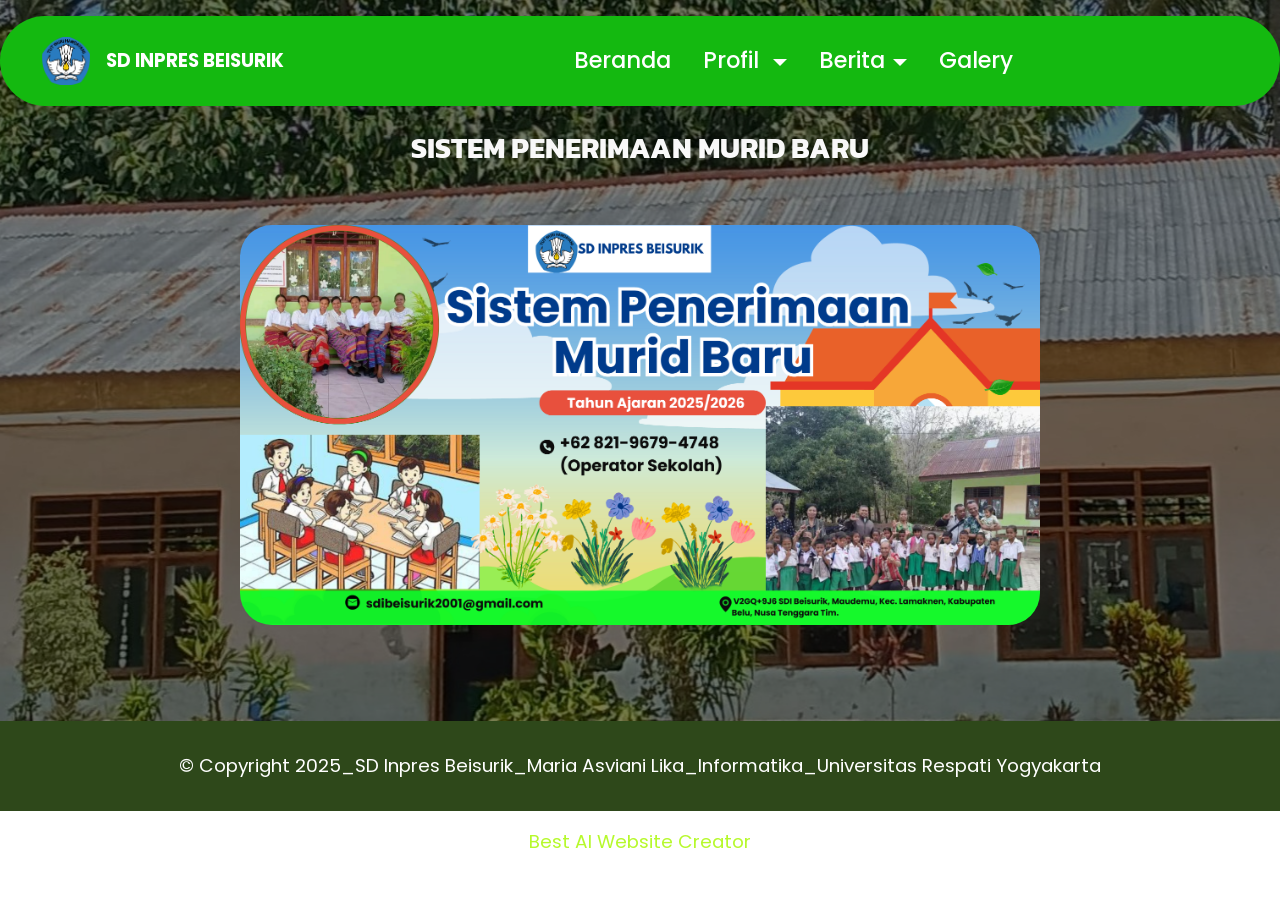
<file: pengumuman.html>
<!DOCTYPE html>
<html  >
<head>
  <!-- Site made with Mobirise Website Builder v6.0.1, https://mobirise.com -->
  <meta charset="UTF-8">
  <meta http-equiv="X-UA-Compatible" content="IE=edge">
  <meta name="generator" content="Mobirise v6.0.1, mobirise.com">
  <meta name="viewport" content="width=device-width, initial-scale=1, minimum-scale=1">
  <link rel="shortcut icon" href="assets/images/logo-of-ministry-of-education-and-culture-of-republic-of-indonesia.svg-1.webp" type="image/x-icon">
  <meta name="description" content="">
  
  
  <title>Pengumuman</title>
  <link rel="stylesheet" href="assets/web/assets/mobirise-icons2/mobirise2.css">
  <link rel="stylesheet" href="assets/bootstrap/css/bootstrap.min.css">
  <link rel="stylesheet" href="assets/bootstrap/css/bootstrap-grid.min.css">
  <link rel="stylesheet" href="assets/bootstrap/css/bootstrap-reboot.min.css">
  <link rel="stylesheet" href="assets/dropdown/css/style.css">
  <link rel="stylesheet" href="assets/socicon/css/styles.css">
  <link rel="stylesheet" href="assets/theme/css/style.css">
  <link rel="preload" href="https://fonts.googleapis.com/css?family=Bebas+Neue:400&display=swap" as="style" onload="this.onload=null;this.rel='stylesheet'">
  <noscript><link rel="stylesheet" href="https://fonts.googleapis.com/css?family=Bebas+Neue:400&display=swap"></noscript>
  <link rel="preload" href="https://fonts.googleapis.com/css?family=Poppins:100,100i,200,200i,300,300i,400,400i,500,500i,600,600i,700,700i,800,800i,900,900i&display=swap" as="style" onload="this.onload=null;this.rel='stylesheet'">
  <noscript><link rel="stylesheet" href="https://fonts.googleapis.com/css?family=Poppins:100,100i,200,200i,300,300i,400,400i,500,500i,600,600i,700,700i,800,800i,900,900i&display=swap"></noscript>
  <link rel="preload" href="https://fonts.googleapis.com/css?family=Kanit:100,100i,200,200i,300,300i,400,400i,500,500i,600,600i,700,700i,800,800i,900,900i&display=swap" as="style" onload="this.onload=null;this.rel='stylesheet'">
  <noscript><link rel="stylesheet" href="https://fonts.googleapis.com/css?family=Kanit:100,100i,200,200i,300,300i,400,400i,500,500i,600,600i,700,700i,800,800i,900,900i&display=swap"></noscript>
  <link rel="preload" as="style" href="assets/mobirise/css/mbr-additional.css?v=5AXjwB"><link rel="stylesheet" href="assets/mobirise/css/mbr-additional.css?v=5AXjwB" type="text/css">

  
  
  
</head>
<body>
  
  <section data-bs-version="5.1" class="menu menu2 cid-uJmwdVpYic" once="menu" id="menu02-k">
	

	<nav class="navbar navbar-dropdown navbar-fixed-top navbar-expand-lg">
		<div class="container">
			<div class="navbar-brand">
				<span class="navbar-logo">
					<a href="index.html">
						<img src="assets/images/logo-of-ministry-of-education-and-culture-of-republic-of-indonesia.svg-1.webp" alt="Mobirise Website Builder" style="height: 3rem;">
					</a>
				</span>
				<span class="navbar-caption-wrap"><a class="navbar-caption text-secondary text-primary display-7" href="index.html">SD INPRES BEISURIK</a></span>
			</div>
			<button class="navbar-toggler" type="button" data-toggle="collapse" data-bs-toggle="collapse" data-target="#navbarSupportedContent" data-bs-target="#navbarSupportedContent" aria-controls="navbarNavAltMarkup" aria-expanded="false" aria-label="Toggle navigation">
				<div class="hamburger">
					<span></span>
					<span></span>
					<span></span>
					<span></span>
				</div>
			</button>
			<div class="collapse navbar-collapse" id="navbarSupportedContent">
				<ul class="navbar-nav nav-dropdown nav-right" data-app-modern-menu="true"><li class="nav-item">
						<a class="nav-link link text-secondary text-primary display-4" href="index.html">Beranda</a>
					</li>
					<li class="nav-item dropdown">
						<a class="nav-link link dropdown-toggle text-secondary display-4" href="https://mobiri.se" aria-expanded="false" data-toggle="dropdown-submenu" data-bs-toggle="dropdown" data-bs-auto-close="outside">Profil&nbsp;</a><div class="dropdown-menu" aria-labelledby="dropdown-860"><a class="dropdown-item text-secondary text-primary display-4" href="sejarah.html">Sejarah<br></a><a class="dropdown-item text-secondary text-primary display-4" href="visimisi.html">Visi Misi</a><a class="dropdown-item text-secondary text-primary display-4" href="strukturorganisasi.html">Struktur Organisasi</a></div>
					</li>
					<li class="nav-item dropdown"><a class="nav-link link dropdown-toggle text-secondary show display-4" href="https://mobiri.se" data-toggle="dropdown-submenu" data-bs-toggle="dropdown" data-bs-auto-close="outside" aria-expanded="false">Berita</a><div class="dropdown-menu show" aria-labelledby="dropdown-367" data-bs-popper="none"><a class="dropdown-item text-secondary text-primary display-4" href="kegiatan.html">Kegiatan</a><a class="dropdown-item text-secondary text-primary display-4" href="pengumuman.html">Pengumuman</a><a class="dropdown-item text-secondary text-primary display-4" href="datasiswa.html">Data Siswa</a></div></li><li class="nav-item"><a class="nav-link link show text-secondary text-primary display-4" href="galery.html">Galery</a></li></ul>
				
				
			</div>
		</div>
	</nav>
</section>

<section data-bs-version="5.1" class="header13 cid-uMBoJiEGGG" id="header13-1f">
  

  
  <div class="mbr-overlay" style="opacity: 0.5; background-color: rgb(0, 0, 0);"></div>

  <div class="align-center container">
    <div class="row justify-content-center">
      <div class="col-md-12 mb-5 content-head">
        <h1 class="mbr-section-title mbr-fonts-style display-5"><strong>SISTEM PENERIMAAN MURID BARU</strong></h1>
        
        
      </div>
    </div>

    <div class="row justify-content-center">
      <div class="col-12 col-md-8">
        <img src="assets/images/biru-dan-hijau-sederhana-ilustratif-penerimaan-peserta-didik-baru-banner-2.png" alt="Mobirise Website Builder" title="">
      </div>
    </div>
  </div>
</section>

<section data-bs-version="5.1" class="footer4 cid-uNYjcI8Rnx" once="footers" id="footer04-1y">

    

    

    <div class="container">
        <div class="media-container-row align-center mbr-white">
            <div class="col-12">
                <p class="mbr-text mb-0 mbr-fonts-style display-7">
                    © Copyright 2025_SD Inpres Beisurik_Maria Asviani Lika_Informatika_Universitas Respati Yogyakarta</p>
            </div>
        </div>
    </div>
</section><section class="display-7" style="padding: 0;align-items: center;justify-content: center;flex-wrap: wrap;    align-content: center;display: flex;position: relative;height: 4rem;"><a href="https://mobiri.se/4103129" style="flex: 1 1;height: 4rem;position: absolute;width: 100%;z-index: 1;"><img alt="" style="height: 4rem;" src="[data-uri]"></a><p style="margin: 0;text-align: center;" class="display-7">&#8204;</p><a style="z-index:1" href="https://mobirise.com/builder/ai-website-creator.html">Best AI Website Creator</a></section><script src="assets/bootstrap/js/bootstrap.bundle.min.js"></script>  <script src="assets/smoothscroll/smooth-scroll.js"></script>  <script src="assets/ytplayer/index.js"></script>  <script src="assets/dropdown/js/navbar-dropdown.js"></script>  <script src="assets/theme/js/script.js"></script>  
  
  
</body>
</html>
</file>
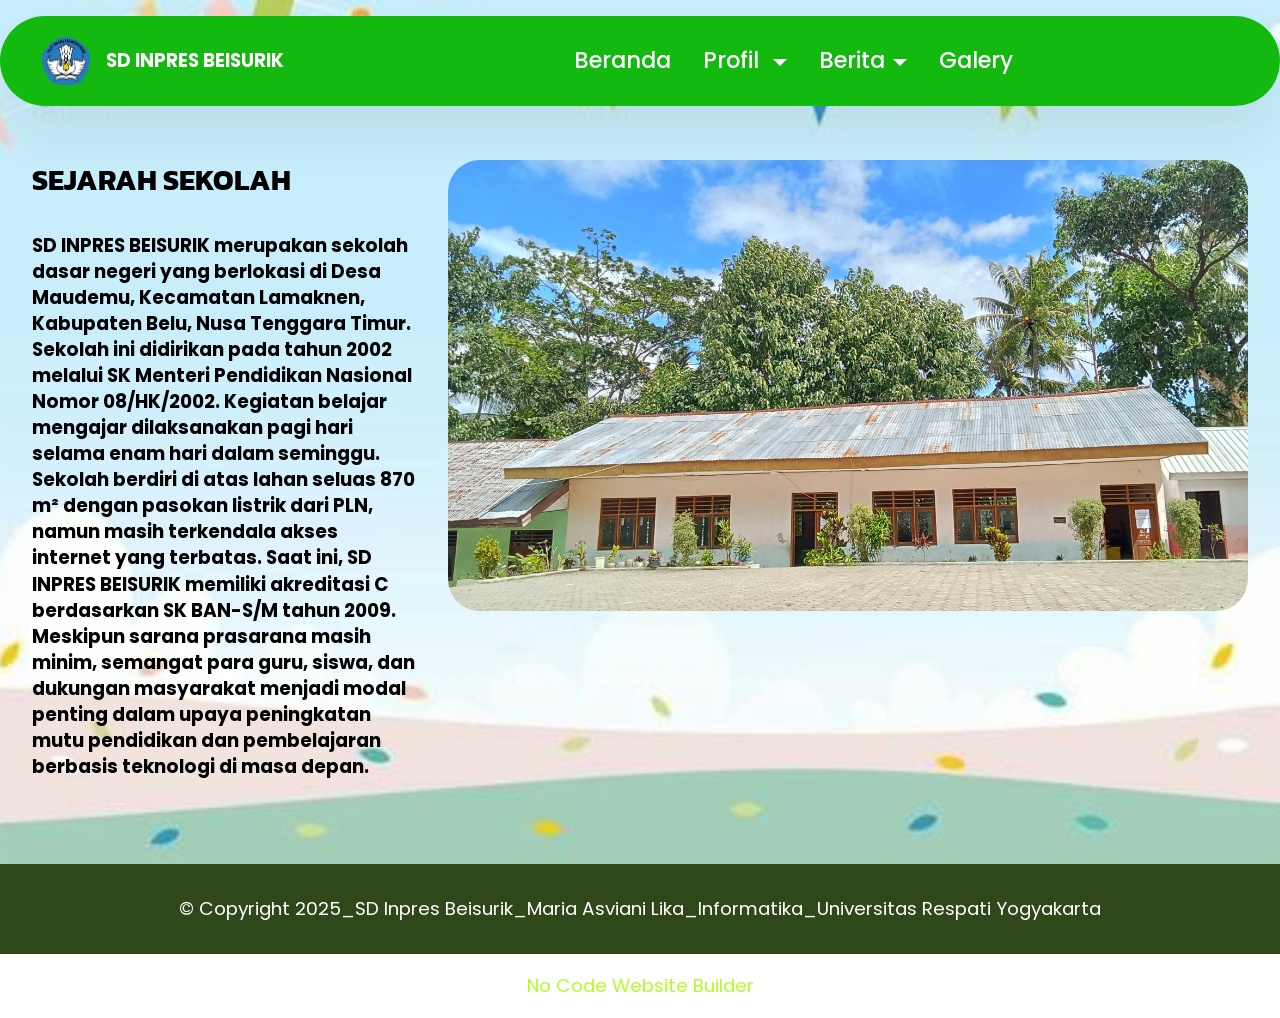
<file: sejarah.html>
<!DOCTYPE html>
<html  >
<head>
  <!-- Site made with Mobirise Website Builder v6.0.1, https://mobirise.com -->
  <meta charset="UTF-8">
  <meta http-equiv="X-UA-Compatible" content="IE=edge">
  <meta name="generator" content="Mobirise v6.0.1, mobirise.com">
  <meta name="viewport" content="width=device-width, initial-scale=1, minimum-scale=1">
  <link rel="shortcut icon" href="assets/images/logo-of-ministry-of-education-and-culture-of-republic-of-indonesia.svg-1.webp" type="image/x-icon">
  <meta name="description" content="">
  
  
  <title>Sejarah</title>
  <link rel="stylesheet" href="assets/web/assets/mobirise-icons2/mobirise2.css">
  <link rel="stylesheet" href="assets/bootstrap/css/bootstrap.min.css">
  <link rel="stylesheet" href="assets/bootstrap/css/bootstrap-grid.min.css">
  <link rel="stylesheet" href="assets/bootstrap/css/bootstrap-reboot.min.css">
  <link rel="stylesheet" href="assets/parallax/jarallax.css">
  <link rel="stylesheet" href="assets/dropdown/css/style.css">
  <link rel="stylesheet" href="assets/socicon/css/styles.css">
  <link rel="stylesheet" href="assets/theme/css/style.css">
  <link rel="preload" href="https://fonts.googleapis.com/css?family=Bebas+Neue:400&display=swap" as="style" onload="this.onload=null;this.rel='stylesheet'">
  <noscript><link rel="stylesheet" href="https://fonts.googleapis.com/css?family=Bebas+Neue:400&display=swap"></noscript>
  <link rel="preload" href="https://fonts.googleapis.com/css?family=Poppins:100,100i,200,200i,300,300i,400,400i,500,500i,600,600i,700,700i,800,800i,900,900i&display=swap" as="style" onload="this.onload=null;this.rel='stylesheet'">
  <noscript><link rel="stylesheet" href="https://fonts.googleapis.com/css?family=Poppins:100,100i,200,200i,300,300i,400,400i,500,500i,600,600i,700,700i,800,800i,900,900i&display=swap"></noscript>
  <link rel="preload" href="https://fonts.googleapis.com/css?family=Kanit:100,100i,200,200i,300,300i,400,400i,500,500i,600,600i,700,700i,800,800i,900,900i&display=swap" as="style" onload="this.onload=null;this.rel='stylesheet'">
  <noscript><link rel="stylesheet" href="https://fonts.googleapis.com/css?family=Kanit:100,100i,200,200i,300,300i,400,400i,500,500i,600,600i,700,700i,800,800i,900,900i&display=swap"></noscript>
  <link rel="preload" as="style" href="assets/mobirise/css/mbr-additional.css?v=rv0h9V"><link rel="stylesheet" href="assets/mobirise/css/mbr-additional.css?v=rv0h9V" type="text/css">

  
  
  
</head>
<body>
  
  <section data-bs-version="5.1" class="menu menu2 cid-uJmwdVpYic" once="menu" id="menu02-9">
	

	<nav class="navbar navbar-dropdown navbar-fixed-top navbar-expand-lg">
		<div class="container">
			<div class="navbar-brand">
				<span class="navbar-logo">
					<a href="index.html">
						<img src="assets/images/logo-of-ministry-of-education-and-culture-of-republic-of-indonesia.svg-1.webp" alt="Mobirise Website Builder" style="height: 3rem;">
					</a>
				</span>
				<span class="navbar-caption-wrap"><a class="navbar-caption text-secondary text-primary display-7" href="index.html">SD INPRES BEISURIK</a></span>
			</div>
			<button class="navbar-toggler" type="button" data-toggle="collapse" data-bs-toggle="collapse" data-target="#navbarSupportedContent" data-bs-target="#navbarSupportedContent" aria-controls="navbarNavAltMarkup" aria-expanded="false" aria-label="Toggle navigation">
				<div class="hamburger">
					<span></span>
					<span></span>
					<span></span>
					<span></span>
				</div>
			</button>
			<div class="collapse navbar-collapse" id="navbarSupportedContent">
				<ul class="navbar-nav nav-dropdown nav-right" data-app-modern-menu="true"><li class="nav-item">
						<a class="nav-link link text-secondary text-primary display-4" href="index.html">Beranda</a>
					</li>
					<li class="nav-item dropdown">
						<a class="nav-link link dropdown-toggle text-secondary display-4" href="https://mobiri.se" aria-expanded="false" data-toggle="dropdown-submenu" data-bs-toggle="dropdown" data-bs-auto-close="outside">Profil&nbsp;</a><div class="dropdown-menu" aria-labelledby="dropdown-860"><a class="dropdown-item text-secondary text-primary display-4" href="sejarah.html">Sejarah<br></a><a class="dropdown-item text-secondary text-primary display-4" href="visimisi.html">Visi Misi</a><a class="dropdown-item text-secondary text-primary display-4" href="strukturorganisasi.html">Struktur Organisasi</a></div>
					</li>
					<li class="nav-item dropdown"><a class="nav-link link dropdown-toggle text-secondary show display-4" href="https://mobiri.se" data-toggle="dropdown-submenu" data-bs-toggle="dropdown" data-bs-auto-close="outside" aria-expanded="false">Berita</a><div class="dropdown-menu show" aria-labelledby="dropdown-367" data-bs-popper="none"><a class="dropdown-item text-secondary text-primary display-4" href="kegiatan.html">Kegiatan</a><a class="dropdown-item text-secondary text-primary display-4" href="pengumuman.html">Pengumuman</a><a class="dropdown-item text-secondary text-primary display-4" href="datasiswa.html">Data Siswa</a></div></li><li class="nav-item"><a class="nav-link link show text-secondary text-primary display-4" href="galery.html">Galery</a></li></ul>
				
				
			</div>
		</div>
	</nav>
</section>

<section data-bs-version="5.1" class="image08 cid-uOcbY5z81y mbr-parallax-background" id="image08-23">
  
  
  
  <div class="container">
    <div class="row justify-content-center">
      <div class="col-lg-4">
        <div class="col-12 col-md-12">
          <h5 class="mbr-section-title mbr-fonts-style mt-0 mb-4 display-5"><strong>SEJARAH SEKOLAH</strong></h5>
          <h6 class="mbr-section-subtitle mbr-fonts-style mt-0 mb-4 display-7"><strong>SD INPRES BEISURIK merupakan sekolah dasar negeri yang berlokasi di Desa Maudemu, Kecamatan Lamaknen, Kabupaten Belu, Nusa Tenggara Timur. Sekolah ini didirikan pada tahun 2002 melalui SK Menteri Pendidikan Nasional Nomor 08/HK/2002. Kegiatan belajar mengajar dilaksanakan pagi hari selama enam hari dalam seminggu. Sekolah berdiri di atas lahan seluas 870 m² dengan pasokan listrik dari PLN, namun masih terkendala akses internet yang terbatas. Saat ini, SD INPRES BEISURIK memiliki akreditasi C berdasarkan SK BAN-S/M tahun 2009. Meskipun sarana prasarana masih minim, semangat para guru, siswa, dan dukungan masyarakat menjadi modal penting dalam upaya peningkatan mutu pendidikan dan pembelajaran berbasis teknologi di masa depan.</strong><div><strong><br></strong></div><div><strong><br></strong></div></h6>
          
        </div>
      </div>
      <div class="col-lg-8 side-features">
        <div class="image-wrapper mb-4">
          <img class="w-100" src="assets/images/gedung-sekolah-2.jpeg" alt="Mobirise Website Builder">
        </div>
      </div>
    </div>
  </div>
</section>

<section data-bs-version="5.1" class="footer4 cid-uNYjcI8Rnx" once="footers" id="footer04-1y">

    

    

    <div class="container">
        <div class="media-container-row align-center mbr-white">
            <div class="col-12">
                <p class="mbr-text mb-0 mbr-fonts-style display-7">
                    © Copyright 2025_SD Inpres Beisurik_Maria Asviani Lika_Informatika_Universitas Respati Yogyakarta</p>
            </div>
        </div>
    </div>
</section><section class="display-7" style="padding: 0;align-items: center;justify-content: center;flex-wrap: wrap;    align-content: center;display: flex;position: relative;height: 4rem;"><a href="https://mobiri.se/4103129" style="flex: 1 1;height: 4rem;position: absolute;width: 100%;z-index: 1;"><img alt="" style="height: 4rem;" src="[data-uri]"></a><p style="margin: 0;text-align: center;" class="display-7">&#8204;</p><a style="z-index:1" href="https://mobirise.com/builder/no-code-website-builder.html">No Code Website Builder</a></section><script src="assets/bootstrap/js/bootstrap.bundle.min.js"></script>  <script src="assets/parallax/jarallax.js"></script>  <script src="assets/smoothscroll/smooth-scroll.js"></script>  <script src="assets/ytplayer/index.js"></script>  <script src="assets/dropdown/js/navbar-dropdown.js"></script>  <script src="assets/theme/js/script.js"></script>  
  
  
</body>
</html>
</file>
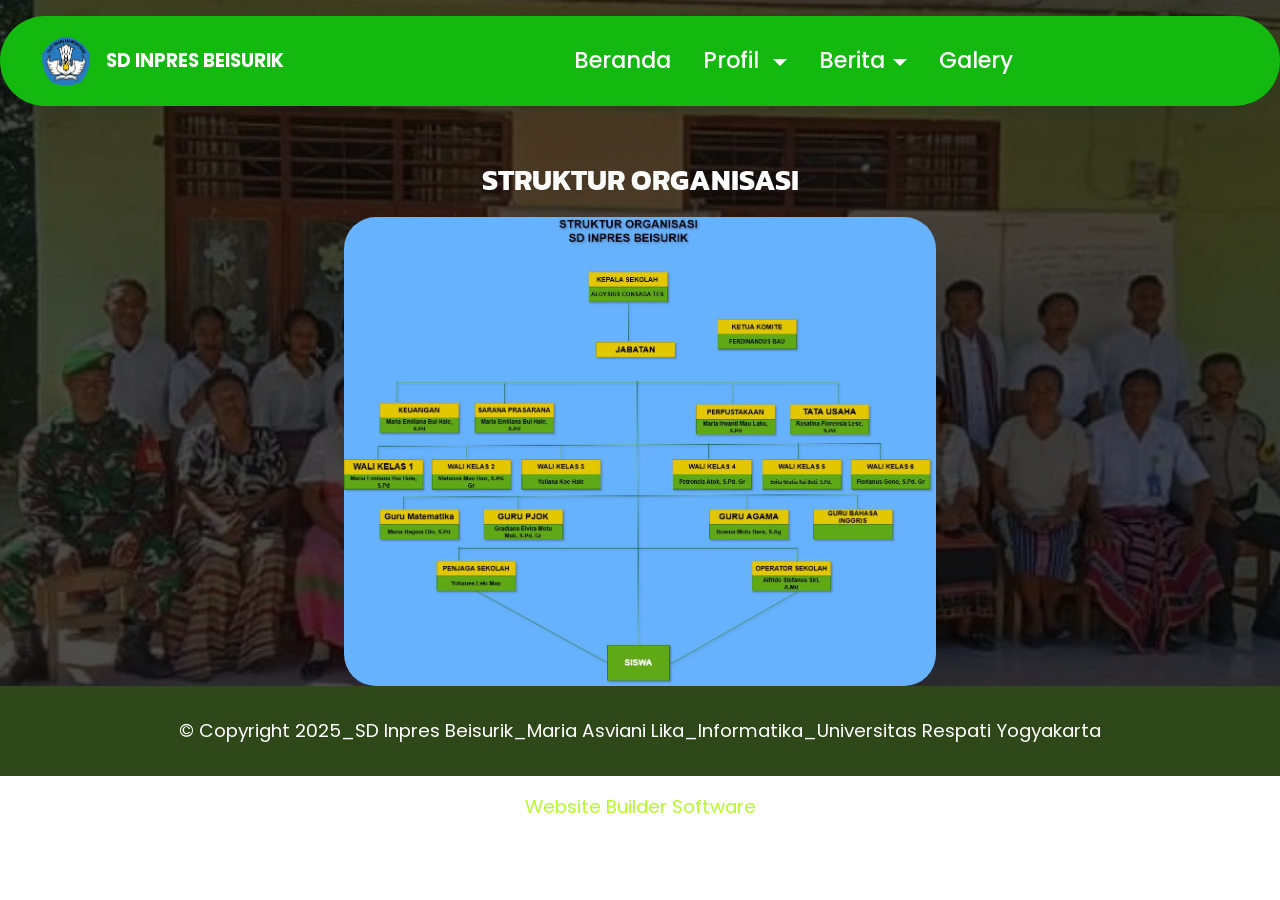
<file: strukturorganisasi.html>
<!DOCTYPE html>
<html  >
<head>
  <!-- Site made with Mobirise Website Builder v6.0.1, https://mobirise.com -->
  <meta charset="UTF-8">
  <meta http-equiv="X-UA-Compatible" content="IE=edge">
  <meta name="generator" content="Mobirise v6.0.1, mobirise.com">
  <meta name="viewport" content="width=device-width, initial-scale=1, minimum-scale=1">
  <link rel="shortcut icon" href="assets/images/logo-of-ministry-of-education-and-culture-of-republic-of-indonesia.svg-1.webp" type="image/x-icon">
  <meta name="description" content="">
  
  
  <title>StrukturOrganisasi</title>
  <link rel="stylesheet" href="assets/web/assets/mobirise-icons2/mobirise2.css">
  <link rel="stylesheet" href="assets/bootstrap/css/bootstrap.min.css">
  <link rel="stylesheet" href="assets/bootstrap/css/bootstrap-grid.min.css">
  <link rel="stylesheet" href="assets/bootstrap/css/bootstrap-reboot.min.css">
  <link rel="stylesheet" href="assets/dropdown/css/style.css">
  <link rel="stylesheet" href="assets/socicon/css/styles.css">
  <link rel="stylesheet" href="assets/theme/css/style.css">
  <link rel="preload" href="https://fonts.googleapis.com/css?family=Bebas+Neue:400&display=swap" as="style" onload="this.onload=null;this.rel='stylesheet'">
  <noscript><link rel="stylesheet" href="https://fonts.googleapis.com/css?family=Bebas+Neue:400&display=swap"></noscript>
  <link rel="preload" href="https://fonts.googleapis.com/css?family=Poppins:100,100i,200,200i,300,300i,400,400i,500,500i,600,600i,700,700i,800,800i,900,900i&display=swap" as="style" onload="this.onload=null;this.rel='stylesheet'">
  <noscript><link rel="stylesheet" href="https://fonts.googleapis.com/css?family=Poppins:100,100i,200,200i,300,300i,400,400i,500,500i,600,600i,700,700i,800,800i,900,900i&display=swap"></noscript>
  <link rel="preload" href="https://fonts.googleapis.com/css?family=Kanit:100,100i,200,200i,300,300i,400,400i,500,500i,600,600i,700,700i,800,800i,900,900i&display=swap" as="style" onload="this.onload=null;this.rel='stylesheet'">
  <noscript><link rel="stylesheet" href="https://fonts.googleapis.com/css?family=Kanit:100,100i,200,200i,300,300i,400,400i,500,500i,600,600i,700,700i,800,800i,900,900i&display=swap"></noscript>
  <link rel="preload" as="style" href="assets/mobirise/css/mbr-additional.css?v=Ls9Grc"><link rel="stylesheet" href="assets/mobirise/css/mbr-additional.css?v=Ls9Grc" type="text/css">

  
  
  
</head>
<body>
  
  <section data-bs-version="5.1" class="menu menu2 cid-uJmwdVpYic" once="menu" id="menu02-e">
	

	<nav class="navbar navbar-dropdown navbar-fixed-top navbar-expand-lg">
		<div class="container">
			<div class="navbar-brand">
				<span class="navbar-logo">
					<a href="index.html">
						<img src="assets/images/logo-of-ministry-of-education-and-culture-of-republic-of-indonesia.svg-1.webp" alt="Mobirise Website Builder" style="height: 3rem;">
					</a>
				</span>
				<span class="navbar-caption-wrap"><a class="navbar-caption text-secondary text-primary display-7" href="index.html">SD INPRES BEISURIK</a></span>
			</div>
			<button class="navbar-toggler" type="button" data-toggle="collapse" data-bs-toggle="collapse" data-target="#navbarSupportedContent" data-bs-target="#navbarSupportedContent" aria-controls="navbarNavAltMarkup" aria-expanded="false" aria-label="Toggle navigation">
				<div class="hamburger">
					<span></span>
					<span></span>
					<span></span>
					<span></span>
				</div>
			</button>
			<div class="collapse navbar-collapse" id="navbarSupportedContent">
				<ul class="navbar-nav nav-dropdown nav-right" data-app-modern-menu="true"><li class="nav-item">
						<a class="nav-link link text-secondary text-primary display-4" href="index.html">Beranda</a>
					</li>
					<li class="nav-item dropdown">
						<a class="nav-link link dropdown-toggle text-secondary display-4" href="https://mobiri.se" aria-expanded="false" data-toggle="dropdown-submenu" data-bs-toggle="dropdown" data-bs-auto-close="outside">Profil&nbsp;</a><div class="dropdown-menu" aria-labelledby="dropdown-860"><a class="dropdown-item text-secondary text-primary display-4" href="sejarah.html">Sejarah<br></a><a class="dropdown-item text-secondary text-primary display-4" href="visimisi.html">Visi Misi</a><a class="dropdown-item text-secondary text-primary display-4" href="strukturorganisasi.html">Struktur Organisasi</a></div>
					</li>
					<li class="nav-item dropdown"><a class="nav-link link dropdown-toggle text-secondary show display-4" href="https://mobiri.se" data-toggle="dropdown-submenu" data-bs-toggle="dropdown" data-bs-auto-close="outside" aria-expanded="false">Berita</a><div class="dropdown-menu show" aria-labelledby="dropdown-367" data-bs-popper="none"><a class="dropdown-item text-secondary text-primary display-4" href="kegiatan.html">Kegiatan</a><a class="dropdown-item text-secondary text-primary display-4" href="pengumuman.html">Pengumuman</a><a class="dropdown-item text-secondary text-primary display-4" href="datasiswa.html">Data Siswa</a></div></li><li class="nav-item"><a class="nav-link link show text-secondary text-primary display-4" href="galery.html">Galery</a></li></ul>
				
				
			</div>
		</div>
	</nav>
</section>

<section data-bs-version="5.1" class="image3 cid-uO3yZxzgEu" id="image03-21">
  

  
  <div class="mbr-overlay" style="opacity: 0.7; background-color: rgb(0, 0, 0);"></div>

  <div class="container">
    <div class="row justify-content-center">
      <div class="col-12 col-lg-6">
        <h4 class="mbr-description mbr-fonts-style mb-3 align-center display-5">
          <strong>STRUKTUR ORGANISASI</strong></h4>
        
        <div class="image-wrapper">
          <img class="w-100" src="assets/images/diagram-tanpa-judul-3.jpg" alt="Mobirise Website Builder">
        </div>
      </div>
    </div>
  </div>
</section>

<section data-bs-version="5.1" class="footer4 cid-uNYjcI8Rnx" once="footers" id="footer04-1y">

    

    

    <div class="container">
        <div class="media-container-row align-center mbr-white">
            <div class="col-12">
                <p class="mbr-text mb-0 mbr-fonts-style display-7">
                    © Copyright 2025_SD Inpres Beisurik_Maria Asviani Lika_Informatika_Universitas Respati Yogyakarta</p>
            </div>
        </div>
    </div>
</section><section class="display-7" style="padding: 0;align-items: center;justify-content: center;flex-wrap: wrap;    align-content: center;display: flex;position: relative;height: 4rem;"><a href="https://mobiri.se/4103129" style="flex: 1 1;height: 4rem;position: absolute;width: 100%;z-index: 1;"><img alt="" style="height: 4rem;" src="[data-uri]"></a><p style="margin: 0;text-align: center;" class="display-7">&#8204;</p><a style="z-index:1" href="https://mobirise.com"> Website Builder Software</a></section><script src="assets/bootstrap/js/bootstrap.bundle.min.js"></script>  <script src="assets/smoothscroll/smooth-scroll.js"></script>  <script src="assets/ytplayer/index.js"></script>  <script src="assets/dropdown/js/navbar-dropdown.js"></script>  <script src="assets/theme/js/script.js"></script>  
  
  
</body>
</html>
</file>
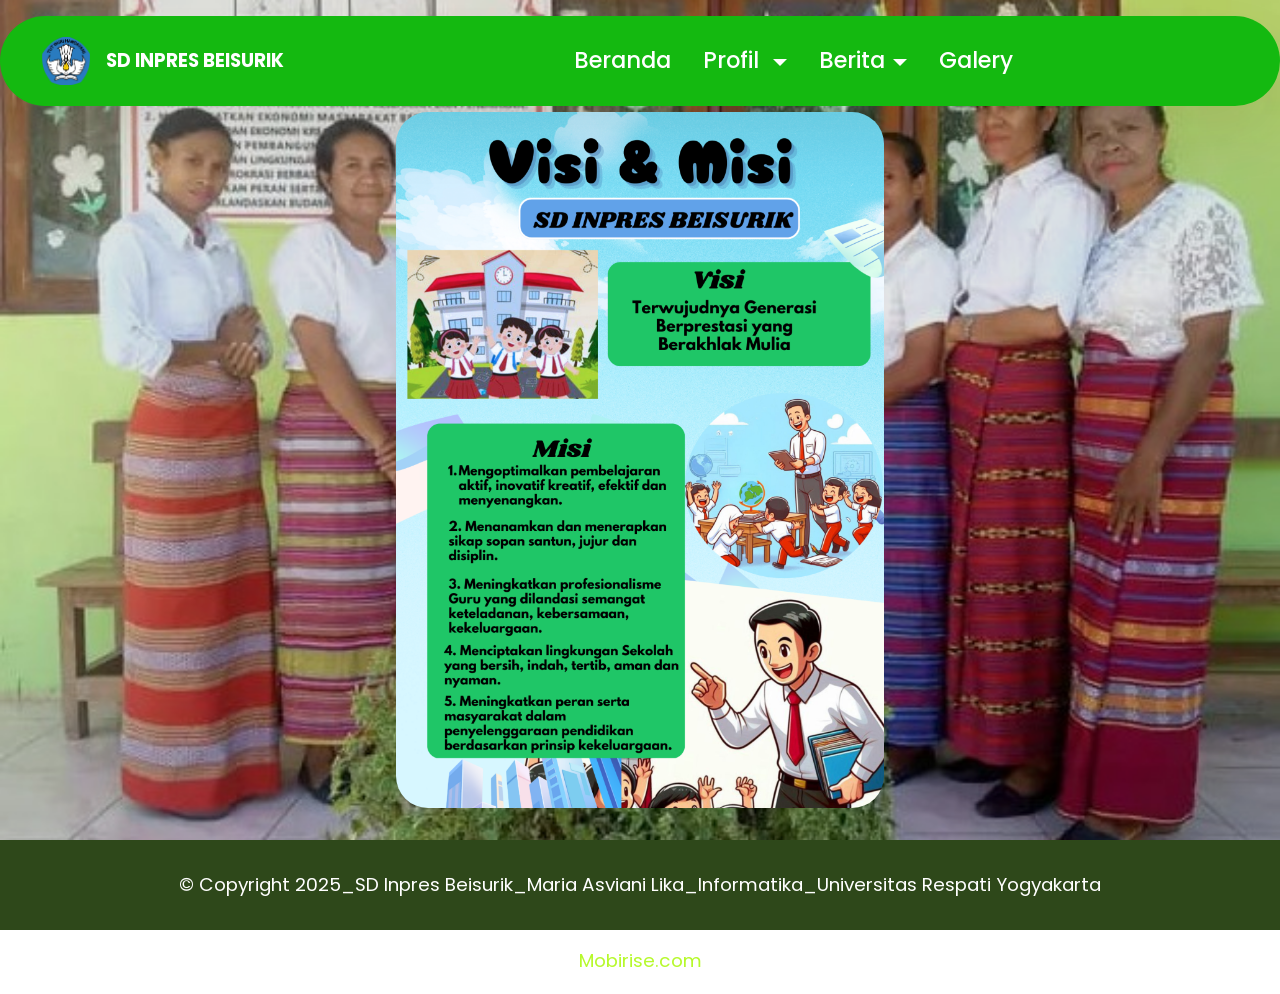
<file: visimisi.html>
<!DOCTYPE html>
<html  >
<head>
  <!-- Site made with Mobirise Website Builder v6.0.1, https://mobirise.com -->
  <meta charset="UTF-8">
  <meta http-equiv="X-UA-Compatible" content="IE=edge">
  <meta name="generator" content="Mobirise v6.0.1, mobirise.com">
  <meta name="viewport" content="width=device-width, initial-scale=1, minimum-scale=1">
  <link rel="shortcut icon" href="assets/images/logo-of-ministry-of-education-and-culture-of-republic-of-indonesia.svg-1.webp" type="image/x-icon">
  <meta name="description" content="">
  
  
  <title>Visi Misi</title>
  <link rel="stylesheet" href="assets/web/assets/mobirise-icons2/mobirise2.css">
  <link rel="stylesheet" href="assets/bootstrap/css/bootstrap.min.css">
  <link rel="stylesheet" href="assets/bootstrap/css/bootstrap-grid.min.css">
  <link rel="stylesheet" href="assets/bootstrap/css/bootstrap-reboot.min.css">
  <link rel="stylesheet" href="assets/dropdown/css/style.css">
  <link rel="stylesheet" href="assets/socicon/css/styles.css">
  <link rel="stylesheet" href="assets/theme/css/style.css">
  <link rel="preload" href="https://fonts.googleapis.com/css?family=Bebas+Neue:400&display=swap" as="style" onload="this.onload=null;this.rel='stylesheet'">
  <noscript><link rel="stylesheet" href="https://fonts.googleapis.com/css?family=Bebas+Neue:400&display=swap"></noscript>
  <link rel="preload" href="https://fonts.googleapis.com/css?family=Poppins:100,100i,200,200i,300,300i,400,400i,500,500i,600,600i,700,700i,800,800i,900,900i&display=swap" as="style" onload="this.onload=null;this.rel='stylesheet'">
  <noscript><link rel="stylesheet" href="https://fonts.googleapis.com/css?family=Poppins:100,100i,200,200i,300,300i,400,400i,500,500i,600,600i,700,700i,800,800i,900,900i&display=swap"></noscript>
  <link rel="preload" href="https://fonts.googleapis.com/css?family=Kanit:100,100i,200,200i,300,300i,400,400i,500,500i,600,600i,700,700i,800,800i,900,900i&display=swap" as="style" onload="this.onload=null;this.rel='stylesheet'">
  <noscript><link rel="stylesheet" href="https://fonts.googleapis.com/css?family=Kanit:100,100i,200,200i,300,300i,400,400i,500,500i,600,600i,700,700i,800,800i,900,900i&display=swap"></noscript>
  <link rel="preload" as="style" href="assets/mobirise/css/mbr-additional.css?v=iVZ1dh"><link rel="stylesheet" href="assets/mobirise/css/mbr-additional.css?v=iVZ1dh" type="text/css">

  
  
  
</head>
<body>
  
  <section data-bs-version="5.1" class="menu menu2 cid-uJmwdVpYic" once="menu" id="menu02-a">
	

	<nav class="navbar navbar-dropdown navbar-fixed-top navbar-expand-lg">
		<div class="container">
			<div class="navbar-brand">
				<span class="navbar-logo">
					<a href="index.html">
						<img src="assets/images/logo-of-ministry-of-education-and-culture-of-republic-of-indonesia.svg-1.webp" alt="Mobirise Website Builder" style="height: 3rem;">
					</a>
				</span>
				<span class="navbar-caption-wrap"><a class="navbar-caption text-secondary text-primary display-7" href="index.html">SD INPRES BEISURIK</a></span>
			</div>
			<button class="navbar-toggler" type="button" data-toggle="collapse" data-bs-toggle="collapse" data-target="#navbarSupportedContent" data-bs-target="#navbarSupportedContent" aria-controls="navbarNavAltMarkup" aria-expanded="false" aria-label="Toggle navigation">
				<div class="hamburger">
					<span></span>
					<span></span>
					<span></span>
					<span></span>
				</div>
			</button>
			<div class="collapse navbar-collapse" id="navbarSupportedContent">
				<ul class="navbar-nav nav-dropdown nav-right" data-app-modern-menu="true"><li class="nav-item">
						<a class="nav-link link text-secondary text-primary display-4" href="index.html">Beranda</a>
					</li>
					<li class="nav-item dropdown">
						<a class="nav-link link dropdown-toggle text-secondary display-4" href="https://mobiri.se" aria-expanded="false" data-toggle="dropdown-submenu" data-bs-toggle="dropdown" data-bs-auto-close="outside">Profil&nbsp;</a><div class="dropdown-menu" aria-labelledby="dropdown-860"><a class="dropdown-item text-secondary text-primary display-4" href="sejarah.html">Sejarah<br></a><a class="dropdown-item text-secondary text-primary display-4" href="visimisi.html">Visi Misi</a><a class="dropdown-item text-secondary text-primary display-4" href="strukturorganisasi.html">Struktur Organisasi</a></div>
					</li>
					<li class="nav-item dropdown"><a class="nav-link link dropdown-toggle text-secondary show display-4" href="https://mobiri.se" data-toggle="dropdown-submenu" data-bs-toggle="dropdown" data-bs-auto-close="outside" aria-expanded="false">Berita</a><div class="dropdown-menu show" aria-labelledby="dropdown-367" data-bs-popper="none"><a class="dropdown-item text-secondary text-primary display-4" href="kegiatan.html">Kegiatan</a><a class="dropdown-item text-secondary text-primary display-4" href="pengumuman.html">Pengumuman</a><a class="dropdown-item text-secondary text-primary display-4" href="datasiswa.html">Data Siswa</a></div></li><li class="nav-item"><a class="nav-link link show text-secondary text-primary display-4" href="galery.html">Galery</a></li></ul>
				
				
			</div>
		</div>
	</nav>
</section>

<section data-bs-version="5.1" class="image01 cid-uLTR6aJGdg" id="image01-x">
  

  
  <div class="mbr-overlay" style="opacity: 0.1; background-color: rgb(0, 0, 0);"></div>

  <div class="container">
    <div class="row justify-content-center">
      <div class="col-12 col-lg-5">
        <div class="image-wrapper mb-4">
          <img class="w-100" src="assets/images/biru-ilustrasi-visi-dan-misi-poster-2.png" alt="Mobirise Website Builder">
        </div>
        
        
      </div>
    </div>
  </div>
</section>

<section data-bs-version="5.1" class="footer4 cid-uNYjcI8Rnx" once="footers" id="footer04-1y">

    

    

    <div class="container">
        <div class="media-container-row align-center mbr-white">
            <div class="col-12">
                <p class="mbr-text mb-0 mbr-fonts-style display-7">
                    © Copyright 2025_SD Inpres Beisurik_Maria Asviani Lika_Informatika_Universitas Respati Yogyakarta</p>
            </div>
        </div>
    </div>
</section><section class="display-7" style="padding: 0;align-items: center;justify-content: center;flex-wrap: wrap;    align-content: center;display: flex;position: relative;height: 4rem;"><a href="https://mobiri.se/4103129" style="flex: 1 1;height: 4rem;position: absolute;width: 100%;z-index: 1;"><img alt="" style="height: 4rem;" src="[data-uri]"></a><p style="margin: 0;text-align: center;" class="display-7">&#8204;</p><a style="z-index:1" href="https://mobirise.com">Mobirise.com </a></section><script src="assets/bootstrap/js/bootstrap.bundle.min.js"></script>  <script src="assets/smoothscroll/smooth-scroll.js"></script>  <script src="assets/ytplayer/index.js"></script>  <script src="assets/dropdown/js/navbar-dropdown.js"></script>  <script src="assets/theme/js/script.js"></script>  
  
  
</body>
</html>
</file>
<file: assets/web/assets/mobirise-icons2/mobirise2.css>
@font-face {
  font-family: 'Moririse2';
  font-display: swap;
  src:  url('mobirise2.eot?f2bix4');
  src:  url('mobirise2.eot?f2bix4#iefix') format('embedded-opentype'),
    url('mobirise2.ttf?f2bix4') format('truetype'),
    url('mobirise2.woff?f2bix4') format('woff'),
    url('mobirise2.svg?f2bix4#mobirise2') format('svg');
  font-weight: normal;
  font-style: normal;
}

[class^="mobi-"], [class*=" mobi-"] {
  /* use !important to prevent issues with browser extensions that change fonts */
  font-family: 'Moririse2' !important;
  speak: none;
  font-style: normal;
  font-weight: normal;
  font-variant: normal;
  text-transform: none;
  line-height: 1;

  /* Better Font Rendering =========== */
  -webkit-font-smoothing: antialiased;
  -moz-osx-font-smoothing: grayscale;
}

.mobi-mbri-add-submenu:before {
  content: "\e900";
}
.mobi-mbri-alert:before {
  content: "\e901";
}
.mobi-mbri-align-center:before {
  content: "\e902";
}
.mobi-mbri-align-justify:before {
  content: "\e903";
}
.mobi-mbri-align-left:before {
  content: "\e904";
}
.mobi-mbri-align-right:before {
  content: "\e905";
}
.mobi-mbri-android:before {
  content: "\e906";
}
.mobi-mbri-apple:before {
  content: "\e907";
}
.mobi-mbri-arrow-down:before {
  content: "\e908";
}
.mobi-mbri-arrow-next:before {
  content: "\e909";
}
.mobi-mbri-arrow-prev:before {
  content: "\e90a";
}
.mobi-mbri-arrow-up:before {
  content: "\e90b";
}
.mobi-mbri-bold:before {
  content: "\e90c";
}
.mobi-mbri-bookmark:before {
  content: "\e90d";
}
.mobi-mbri-bootstrap:before {
  content: "\e90e";
}
.mobi-mbri-briefcase:before {
  content: "\e90f";
}
.mobi-mbri-browse:before {
  content: "\e910";
}
.mobi-mbri-bulleted-list:before {
  content: "\e911";
}
.mobi-mbri-calendar:before {
  content: "\e912";
}
.mobi-mbri-camera:before {
  content: "\e913";
}
.mobi-mbri-cart-add:before {
  content: "\e914";
}
.mobi-mbri-cart-full:before {
  content: "\e915";
}
.mobi-mbri-cash:before {
  content: "\e916";
}
.mobi-mbri-change-style:before {
  content: "\e917";
}
.mobi-mbri-chat:before {
  content: "\e918";
}
.mobi-mbri-clock:before {
  content: "\e919";
}
.mobi-mbri-close:before {
  content: "\e91a";
}
.mobi-mbri-cloud:before {
  content: "\e91b";
}
.mobi-mbri-code:before {
  content: "\e91c";
}
.mobi-mbri-contact-form:before {
  content: "\e91d";
}
.mobi-mbri-credit-card:before {
  content: "\e91e";
}
.mobi-mbri-cursor-click:before {
  content: "\e91f";
}
.mobi-mbri-cust-feedback:before {
  content: "\e920";
}
.mobi-mbri-database:before {
  content: "\e921";
}
.mobi-mbri-delivery:before {
  content: "\e922";
}
.mobi-mbri-desktop:before {
  content: "\e923";
}
.mobi-mbri-devices:before {
  content: "\e924";
}
.mobi-mbri-down:before {
  content: "\e925";
}
.mobi-mbri-download-2:before {
  content: "\e926";
}
.mobi-mbri-download:before {
  content: "\e927";
}
.mobi-mbri-drag-n-drop-2:before {
  content: "\e928";
}
.mobi-mbri-drag-n-drop:before {
  content: "\e929";
}
.mobi-mbri-edit-2:before {
  content: "\e92a";
}
.mobi-mbri-edit:before {
  content: "\e92b";
}
.mobi-mbri-error:before {
  content: "\e92c";
}
.mobi-mbri-extension:before {
  content: "\e92d";
}
.mobi-mbri-features:before {
  content: "\e92e";
}
.mobi-mbri-file:before {
  content: "\e92f";
}
.mobi-mbri-flag:before {
  content: "\e930";
}
.mobi-mbri-folder:before {
  content: "\e931";
}
.mobi-mbri-gift:before {
  content: "\e932";
}
.mobi-mbri-github:before {
  content: "\e933";
}
.mobi-mbri-globe-2:before {
  content: "\e934";
}
.mobi-mbri-globe:before {
  content: "\e935";
}
.mobi-mbri-growing-chart:before {
  content: "\e936";
}
.mobi-mbri-hearth:before {
  content: "\e937";
}
.mobi-mbri-help:before {
  content: "\e938";
}
.mobi-mbri-home:before {
  content: "\e939";
}
.mobi-mbri-hot-cup:before {
  content: "\e93a";
}
.mobi-mbri-idea:before {
  content: "\e93b";
}
.mobi-mbri-image-gallery:before {
  content: "\e93c";
}
.mobi-mbri-image-slider:before {
  content: "\e93d";
}
.mobi-mbri-info:before {
  content: "\e93e";
}
.mobi-mbri-italic:before {
  content: "\e93f";
}
.mobi-mbri-key:before {
  content: "\e940";
}
.mobi-mbri-laptop:before {
  content: "\e941";
}
.mobi-mbri-layers:before {
  content: "\e942";
}
.mobi-mbri-left-right:before {
  content: "\e943";
}
.mobi-mbri-left:before {
  content: "\e944";
}
.mobi-mbri-letter:before {
  content: "\e945";
}
.mobi-mbri-like:before {
  content: "\e946";
}
.mobi-mbri-link:before {
  content: "\e947";
}
.mobi-mbri-lock:before {
  content: "\e948";
}
.mobi-mbri-login:before {
  content: "\e949";
}
.mobi-mbri-logout:before {
  content: "\e94a";
}
.mobi-mbri-magic-stick:before {
  content: "\e94b";
}
.mobi-mbri-map-pin:before {
  content: "\e94c";
}
.mobi-mbri-menu:before {
  content: "\e94d";
}
.mobi-mbri-mobile-2:before {
  content: "\e94e";
}
.mobi-mbri-mobile-horizontal:before {
  content: "\e94f";
}
.mobi-mbri-mobile:before {
  content: "\e950";
}
.mobi-mbri-mobirise:before {
  content: "\e951";
}
.mobi-mbri-more-horizontal:before {
  content: "\e952";
}
.mobi-mbri-more-vertical:before {
  content: "\e953";
}
.mobi-mbri-music:before {
  content: "\e954";
}
.mobi-mbri-new-file:before {
  content: "\e955";
}
.mobi-mbri-numbered-list:before {
  content: "\e956";
}
.mobi-mbri-opened-folder:before {
  content: "\e957";
}
.mobi-mbri-pages:before {
  content: "\e958";
}
.mobi-mbri-paper-plane:before {
  content: "\e959";
}
.mobi-mbri-paperclip:before {
  content: "\e95a";
}
.mobi-mbri-phone:before {
  content: "\e95b";
}
.mobi-mbri-photo:before {
  content: "\e95c";
}
.mobi-mbri-photos:before {
  content: "\e95d";
}
.mobi-mbri-pin:before {
  content: "\e95e";
}
.mobi-mbri-play:before {
  content: "\e95f";
}
.mobi-mbri-plus:before {
  content: "\e960";
}
.mobi-mbri-preview:before {
  content: "\e961";
}
.mobi-mbri-print:before {
  content: "\e962";
}
.mobi-mbri-protect:before {
  content: "\e963";
}
.mobi-mbri-question:before {
  content: "\e964";
}
.mobi-mbri-quote-left:before {
  content: "\e965";
}
.mobi-mbri-quote-right:before {
  content: "\e966";
}
.mobi-mbri-redo:before {
  content: "\e967";
}
.mobi-mbri-refresh:before {
  content: "\e968";
}
.mobi-mbri-responsive-2:before {
  content: "\e969";
}
.mobi-mbri-responsive:before {
  content: "\e96a";
}
.mobi-mbri-right:before {
  content: "\e96b";
}
.mobi-mbri-rocket:before {
  content: "\e96c";
}
.mobi-mbri-sad-face:before {
  content: "\e96d";
}
.mobi-mbri-sale:before {
  content: "\e96e";
}
.mobi-mbri-save:before {
  content: "\e96f";
}
.mobi-mbri-search:before {
  content: "\e970";
}
.mobi-mbri-setting-2:before {
  content: "\e971";
}
.mobi-mbri-setting-3:before {
  content: "\e972";
}
.mobi-mbri-setting:before {
  content: "\e973";
}
.mobi-mbri-share:before {
  content: "\e974";
}
.mobi-mbri-shopping-bag:before {
  content: "\e975";
}
.mobi-mbri-shopping-basket:before {
  content: "\e976";
}
.mobi-mbri-shopping-cart:before {
  content: "\e977";
}
.mobi-mbri-sites:before {
  content: "\e978";
}
.mobi-mbri-smile-face:before {
  content: "\e979";
}
.mobi-mbri-speed:before {
  content: "\e97a";
}
.mobi-mbri-star:before {
  content: "\e97b";
}
.mobi-mbri-success:before {
  content: "\e97c";
}
.mobi-mbri-sun:before {
  content: "\e97d";
}
.mobi-mbri-sun2:before {
  content: "\e97e";
}
.mobi-mbri-tablet-vertical:before {
  content: "\e97f";
}
.mobi-mbri-tablet:before {
  content: "\e980";
}
.mobi-mbri-target:before {
  content: "\e981";
}
.mobi-mbri-timer:before {
  content: "\e982";
}
.mobi-mbri-to-ftp:before {
  content: "\e983";
}
.mobi-mbri-to-local-drive:before {
  content: "\e984";
}
.mobi-mbri-touch-swipe:before {
  content: "\e985";
}
.mobi-mbri-touch:before {
  content: "\e986";
}
.mobi-mbri-trash:before {
  content: "\e987";
}
.mobi-mbri-underline:before {
  content: "\e988";
}
.mobi-mbri-undo:before {
  content: "\e989";
}
.mobi-mbri-unlink:before {
  content: "\e98a";
}
.mobi-mbri-unlock:before {
  content: "\e98b";
}
.mobi-mbri-up-down:before {
  content: "\e98c";
}
.mobi-mbri-up:before {
  content: "\e98d";
}
.mobi-mbri-update:before {
  content: "\e98e";
}
.mobi-mbri-upload-2:before {
  content: "\e98f";
}
.mobi-mbri-upload:before {
  content: "\e990";
}
.mobi-mbri-user-2:before {
  content: "\e991";
}
.mobi-mbri-user:before {
  content: "\e992";
}
.mobi-mbri-users:before {
  content: "\e993";
}
.mobi-mbri-video-play:before {
  content: "\e994";
}
.mobi-mbri-video:before {
  content: "\e995";
}
.mobi-mbri-watch:before {
  content: "\e996";
}
.mobi-mbri-website-theme-2:before {
  content: "\e997";
}
.mobi-mbri-website-theme:before {
  content: "\e998";
}
.mobi-mbri-wifi:before {
  content: "\e999";
}
.mobi-mbri-windows:before {
  content: "\e99a";
}
.mobi-mbri-zoom-in:before {
  content: "\e99b";
}
.mobi-mbri-zoom-out:before {
  content: "\e99c";
}
</file>
<file: assets/dropdown/css/style.css>
.navbar-dropdown {
  left: 0;
  padding: 0;
  position: absolute;
  right: 0;
  top: 0;
  transition: all 0.45s ease;
  z-index: 1030;
  background: #282828; }
  .navbar-dropdown .navbar-logo {
    margin-right: 0.8rem;
    transition: margin 0.3s ease-in-out;
    vertical-align: middle; }
    .navbar-dropdown .navbar-logo img {
      height: 3.125rem;
      transition: all 0.3s ease-in-out; }
    .navbar-dropdown .navbar-logo.mbr-iconfont {
      font-size: 3.125rem;
      line-height: 3.125rem; }
  .navbar-dropdown .navbar-caption {
    font-weight: 700;
    white-space: normal;
    vertical-align: -4px;
    line-height: 3.125rem !important; }
    .navbar-dropdown .navbar-caption, .navbar-dropdown .navbar-caption:hover {
      color: inherit;
      text-decoration: none; }
  .navbar-dropdown .mbr-iconfont + .navbar-caption {
    vertical-align: -1px; }
  .navbar-dropdown.navbar-fixed-top {
    position: fixed; }
  .navbar-dropdown .navbar-brand span {
    vertical-align: -4px; }
  .navbar-dropdown.bg-color.transparent {
    background: none; }
  .navbar-dropdown.navbar-short .navbar-brand {
    padding: 0.625rem 0; }
    .navbar-dropdown.navbar-short .navbar-brand span {
      vertical-align: -1px; }
  .navbar-dropdown.navbar-short .navbar-caption {
    line-height: 2.375rem !important;
    vertical-align: -2px; }
  .navbar-dropdown.navbar-short .navbar-logo {
    margin-right: 0.5rem; }
    .navbar-dropdown.navbar-short .navbar-logo img {
      height: 2.375rem; }
    .navbar-dropdown.navbar-short .navbar-logo.mbr-iconfont {
      font-size: 2.375rem;
      line-height: 2.375rem; }
  .navbar-dropdown.navbar-short .mbr-table-cell {
    height: 3.625rem; }
  .navbar-dropdown .navbar-close {
    left: 0.6875rem;
    position: fixed;
    top: 0.75rem;
    z-index: 1000; }
  .navbar-dropdown .hamburger-icon {
    content: "";
    display: inline-block;
    vertical-align: middle;
    width: 16px;
    -webkit-box-shadow: 0 -6px 0 1px #282828,0 0 0 1px #282828,0 6px 0 1px #282828;
    -moz-box-shadow: 0 -6px 0 1px #282828,0 0 0 1px #282828,0 6px 0 1px #282828;
    box-shadow: 0 -6px 0 1px #282828,0 0 0 1px #282828,0 6px 0 1px #282828; }

.dropdown-menu .dropdown-toggle[data-toggle="dropdown-submenu"]::after {
  border-bottom: 0.35em solid transparent;
  border-left: 0.35em solid;
  border-right: 0;
  border-top: 0.35em solid transparent;
  margin-left: 0.3rem; }

.dropdown-menu .dropdown-item:focus {
  outline: 0; }

.nav-dropdown {
  font-size: 0.75rem;
  font-weight: 500;
  height: auto !important; }
  .nav-dropdown .nav-btn {
    padding-left: 1rem; }
  .nav-dropdown .link {
    margin: .667em 1.667em;
    font-weight: 500;
    padding: 0;
    transition: color .2s ease-in-out; }
    .nav-dropdown .link.dropdown-toggle {
      margin-right: 2.583em; }
      .nav-dropdown .link.dropdown-toggle::after {
        margin-left: .25rem;
        border-top: 0.35em solid;
        border-right: 0.35em solid transparent;
        border-left: 0.35em solid transparent;
        border-bottom: 0; }
      .nav-dropdown .link.dropdown-toggle[aria-expanded="true"] {
        margin: 0;
        padding: 0.667em 3.263em  0.667em 1.667em; }
  .nav-dropdown .link::after,
  .nav-dropdown .dropdown-item::after {
    color: inherit; }
  .nav-dropdown .btn {
    font-size: 0.75rem;
    font-weight: 700;
    letter-spacing: 0;
    margin-bottom: 0;
    padding-left: 1.25rem;
    padding-right: 1.25rem; }
  .nav-dropdown .dropdown-menu {
    border-radius: 0;
    border: 0;
    left: 0;
    margin: 0;
    padding-bottom: 1.25rem;
    padding-top: 1.25rem;
    position: relative; }
  .nav-dropdown .dropdown-submenu {
    margin-left: 0.125rem;
    top: 0; }
  .nav-dropdown .dropdown-item {
    font-weight: 500;
    line-height: 2;
    padding: 0.3846em 4.615em 0.3846em 1.5385em;
    position: relative;
    transition: color .2s ease-in-out, background-color .2s ease-in-out; }
    .nav-dropdown .dropdown-item::after {
      margin-top: -0.3077em;
      position: absolute;
      right: 1.1538em;
      top: 50%; }
    .nav-dropdown .dropdown-item:focus, .nav-dropdown .dropdown-item:hover {
      background: none; }

@media (max-width: 767px) {
  .nav-dropdown.navbar-toggleable-sm {
    bottom: 0;
    display: none;
    left: 0;
    overflow-x: hidden;
    position: fixed;
    top: 0;
    transform: translateX(-100%);
    -ms-transform: translateX(-100%);
    -webkit-transform: translateX(-100%);
    width: 18.75rem;
    z-index: 999; } }
.nav-dropdown.navbar-toggleable-xl {
  bottom: 0;
  display: none;
  left: 0;
  overflow-x: hidden;
  position: fixed;
  top: 0;
  transform: translateX(-100%);
  -ms-transform: translateX(-100%);
  -webkit-transform: translateX(-100%);
  width: 18.75rem;
  z-index: 999; }

.nav-dropdown-sm {
  display: block !important;
  overflow-x: hidden;
  overflow: auto;
  padding-top: 3.875rem; }
  .nav-dropdown-sm::after {
    content: "";
    display: block;
    height: 3rem;
    width: 100%; }
  .nav-dropdown-sm.collapse.in ~ .navbar-close {
    display: block !important; }
  .nav-dropdown-sm.collapsing, .nav-dropdown-sm.collapse.in {
    transform: translateX(0);
    -ms-transform: translateX(0);
    -webkit-transform: translateX(0);
    transition: all 0.25s ease-out;
    -webkit-transition: all 0.25s ease-out;
    background: #282828; }
  .nav-dropdown-sm.collapsing[aria-expanded="false"] {
    transform: translateX(-100%);
    -ms-transform: translateX(-100%);
    -webkit-transform: translateX(-100%); }
  .nav-dropdown-sm .nav-item {
    display: block;
    margin-left: 0 !important;
    padding-left: 0; }
  .nav-dropdown-sm .link,
  .nav-dropdown-sm .dropdown-item {
    border-top: 1px dotted rgba(255, 255, 255, 0.1);
    font-size: 0.8125rem;
    line-height: 1.6;
    margin: 0 !important;
    padding: 0.875rem 2.4rem 0.875rem 1.5625rem !important;
    position: relative;
    white-space: normal; }
    .nav-dropdown-sm .link:focus, .nav-dropdown-sm .link:hover,
    .nav-dropdown-sm .dropdown-item:focus,
    .nav-dropdown-sm .dropdown-item:hover {
      background: rgba(0, 0, 0, 0.2) !important;
      color: #c0a375; }
  .nav-dropdown-sm .nav-btn {
    position: relative;
    padding: 1.5625rem 1.5625rem 0 1.5625rem; }
    .nav-dropdown-sm .nav-btn::before {
      border-top: 1px dotted rgba(255, 255, 255, 0.1);
      content: "";
      left: 0;
      position: absolute;
      top: 0;
      width: 100%; }
    .nav-dropdown-sm .nav-btn + .nav-btn {
      padding-top: 0.625rem; }
      .nav-dropdown-sm .nav-btn + .nav-btn::before {
        display: none; }
  .nav-dropdown-sm .btn {
    padding: 0.625rem 0; }
  .nav-dropdown-sm .dropdown-toggle[data-toggle="dropdown-submenu"]::after {
    margin-left: .25rem;
    border-top: 0.35em solid;
    border-right: 0.35em solid transparent;
    border-left: 0.35em solid transparent;
    border-bottom: 0; }
  .nav-dropdown-sm .dropdown-toggle[data-toggle="dropdown-submenu"][aria-expanded="true"]::after {
    border-top: 0;
    border-right: 0.35em solid transparent;
    border-left: 0.35em solid transparent;
    border-bottom: 0.35em solid; }
  .nav-dropdown-sm .dropdown-menu {
    margin: 0;
    padding: 0;
    position: relative;
    top: 0;
    left: 0;
    width: 100%;
    border: 0;
    float: none;
    border-radius: 0;
    background: none; }
  .nav-dropdown-sm .dropdown-submenu {
    left: 100%;
    margin-left: 0.125rem;
    margin-top: -1.25rem;
    top: 0; }

.navbar-toggleable-sm .nav-dropdown .dropdown-menu {
  position: absolute; }

.navbar-toggleable-sm .nav-dropdown .dropdown-submenu {
  left: 100%;
  margin-left: 0.125rem;
  margin-top: -1.25rem;
  top: 0; }

.navbar-toggleable-sm.opened .nav-dropdown .dropdown-menu {
  position: relative; }

.navbar-toggleable-sm.opened .nav-dropdown .dropdown-submenu {
  left: 0;
  margin-left: 00rem;
  margin-top: 0rem;
  top: 0; }

.is-builder .nav-dropdown.collapsing {
  transition: none !important; }
</file>
<file: assets/socicon/css/styles.css>
@charset "UTF-8";

@font-face {
  font-family: 'Socicon';
  src:  url('../fonts/socicon.eot');
  src:  url('../fonts/socicon.eot?#iefix') format('embedded-opentype'),
    url('../fonts/socicon.woff2') format('woff2'),
    url('../fonts/socicon.ttf') format('truetype'),
    url('../fonts/socicon.woff') format('woff'),
    url('../fonts/socicon.svg#socicon') format('svg');
  font-weight: normal;
  font-style: normal;
  font-display: swap;
}

[data-icon]:before {
  font-family: "socicon" !important;
  content: attr(data-icon);
  font-style: normal !important;
  font-weight: normal !important;
  font-variant: normal !important;
  text-transform: none !important;
  speak: none;
  line-height: 1;
  -webkit-font-smoothing: antialiased;
  -moz-osx-font-smoothing: grayscale;
}

[class^="socicon-"], [class*=" socicon-"] {
  /* use !important to prevent issues with browser extensions that change fonts */
  font-family: 'Socicon' !important;
  speak: none;
  font-style: normal;
  font-weight: normal;
  font-variant: normal;
  text-transform: none;
  line-height: 1;

  /* Better Font Rendering =========== */
  -webkit-font-smoothing: antialiased;
  -moz-osx-font-smoothing: grayscale;
}

.socicon-500px:before {
  content: "\e000";
}
.socicon-8tracks:before {
  content: "\e001";
}
.socicon-airbnb:before {
  content: "\e002";
}
.socicon-alliance:before {
  content: "\e003";
}
.socicon-amazon:before {
  content: "\e004";
}
.socicon-amplement:before {
  content: "\e005";
}
.socicon-android:before {
  content: "\e006";
}
.socicon-angellist:before {
  content: "\e007";
}
.socicon-apple:before {
  content: "\e008";
}
.socicon-appnet:before {
  content: "\e009";
}
.socicon-baidu:before {
  content: "\e00a";
}
.socicon-bandcamp:before {
  content: "\e00b";
}
.socicon-battlenet:before {
  content: "\e00c";
}
.socicon-mixer:before {
  content: "\e00d";
}
.socicon-bebee:before {
  content: "\e00e";
}
.socicon-bebo:before {
  content: "\e00f";
}
.socicon-behance:before {
  content: "\e010";
}
.socicon-blizzard:before {
  content: "\e011";
}
.socicon-blogger:before {
  content: "\e012";
}
.socicon-buffer:before {
  content: "\e013";
}
.socicon-chrome:before {
  content: "\e014";
}
.socicon-coderwall:before {
  content: "\e015";
}
.socicon-curse:before {
  content: "\e016";
}
.socicon-dailymotion:before {
  content: "\e017";
}
.socicon-deezer:before {
  content: "\e018";
}
.socicon-delicious:before {
  content: "\e019";
}
.socicon-deviantart:before {
  content: "\e01a";
}
.socicon-diablo:before {
  content: "\e01b";
}
.socicon-digg:before {
  content: "\e01c";
}
.socicon-discord:before {
  content: "\e01d";
}
.socicon-disqus:before {
  content: "\e01e";
}
.socicon-douban:before {
  content: "\e01f";
}
.socicon-draugiem:before {
  content: "\e020";
}
.socicon-dribbble:before {
  content: "\e021";
}
.socicon-drupal:before {
  content: "\e022";
}
.socicon-ebay:before {
  content: "\e023";
}
.socicon-ello:before {
  content: "\e024";
}
.socicon-endomodo:before {
  content: "\e025";
}
.socicon-envato:before {
  content: "\e026";
}
.socicon-etsy:before {
  content: "\e027";
}
.socicon-facebook:before {
  content: "\e028";
}
.socicon-feedburner:before {
  content: "\e029";
}
.socicon-filmweb:before {
  content: "\e02a";
}
.socicon-firefox:before {
  content: "\e02b";
}
.socicon-flattr:before {
  content: "\e02c";
}
.socicon-flickr:before {
  content: "\e02d";
}
.socicon-formulr:before {
  content: "\e02e";
}
.socicon-forrst:before {
  content: "\e02f";
}
.socicon-foursquare:before {
  content: "\e030";
}
.socicon-friendfeed:before {
  content: "\e031";
}
.socicon-github:before {
  content: "\e032";
}
.socicon-goodreads:before {
  content: "\e033";
}
.socicon-google:before {
  content: "\e034";
}
.socicon-googlescholar:before {
  content: "\e035";
}
.socicon-googlegroups:before {
  content: "\e036";
}
.socicon-googlephotos:before {
  content: "\e037";
}
.socicon-googleplus:before {
  content: "\e038";
}
.socicon-grooveshark:before {
  content: "\e039";
}
.socicon-hackerrank:before {
  content: "\e03a";
}
.socicon-hearthstone:before {
  content: "\e03b";
}
.socicon-hellocoton:before {
  content: "\e03c";
}
.socicon-heroes:before {
  content: "\e03d";
}
.socicon-smashcast:before {
  content: "\e03e";
}
.socicon-horde:before {
  content: "\e03f";
}
.socicon-houzz:before {
  content: "\e040";
}
.socicon-icq:before {
  content: "\e041";
}
.socicon-identica:before {
  content: "\e042";
}
.socicon-imdb:before {
  content: "\e043";
}
.socicon-instagram:before {
  content: "\e044";
}
.socicon-issuu:before {
  content: "\e045";
}
.socicon-istock:before {
  content: "\e046";
}
.socicon-itunes:before {
  content: "\e047";
}
.socicon-keybase:before {
  content: "\e048";
}
.socicon-lanyrd:before {
  content: "\e049";
}
.socicon-lastfm:before {
  content: "\e04a";
}
.socicon-line:before {
  content: "\e04b";
}
.socicon-linkedin:before {
  content: "\e04c";
}
.socicon-livejournal:before {
  content: "\e04d";
}
.socicon-lyft:before {
  content: "\e04e";
}
.socicon-macos:before {
  content: "\e04f";
}
.socicon-mail:before {
  content: "\e050";
}
.socicon-medium:before {
  content: "\e051";
}
.socicon-meetup:before {
  content: "\e052";
}
.socicon-mixcloud:before {
  content: "\e053";
}
.socicon-modelmayhem:before {
  content: "\e054";
}
.socicon-mumble:before {
  content: "\e055";
}
.socicon-myspace:before {
  content: "\e056";
}
.socicon-newsvine:before {
  content: "\e057";
}
.socicon-nintendo:before {
  content: "\e058";
}
.socicon-npm:before {
  content: "\e059";
}
.socicon-odnoklassniki:before {
  content: "\e05a";
}
.socicon-openid:before {
  content: "\e05b";
}
.socicon-opera:before {
  content: "\e05c";
}
.socicon-outlook:before {
  content: "\e05d";
}
.socicon-overwatch:before {
  content: "\e05e";
}
.socicon-patreon:before {
  content: "\e05f";
}
.socicon-paypal:before {
  content: "\e060";
}
.socicon-periscope:before {
  content: "\e061";
}
.socicon-persona:before {
  content: "\e062";
}
.socicon-pinterest:before {
  content: "\e063";
}
.socicon-play:before {
  content: "\e064";
}
.socicon-player:before {
  content: "\e065";
}
.socicon-playstation:before {
  content: "\e066";
}
.socicon-pocket:before {
  content: "\e067";
}
.socicon-qq:before {
  content: "\e068";
}
.socicon-quora:before {
  content: "\e069";
}
.socicon-raidcall:before {
  content: "\e06a";
}
.socicon-ravelry:before {
  content: "\e06b";
}
.socicon-reddit:before {
  content: "\e06c";
}
.socicon-renren:before {
  content: "\e06d";
}
.socicon-researchgate:before {
  content: "\e06e";
}
.socicon-residentadvisor:before {
  content: "\e06f";
}
.socicon-reverbnation:before {
  content: "\e070";
}
.socicon-rss:before {
  content: "\e071";
}
.socicon-sharethis:before {
  content: "\e072";
}
.socicon-skype:before {
  content: "\e073";
}
.socicon-slideshare:before {
  content: "\e074";
}
.socicon-smugmug:before {
  content: "\e075";
}
.socicon-snapchat:before {
  content: "\e076";
}
.socicon-songkick:before {
  content: "\e077";
}
.socicon-soundcloud:before {
  content: "\e078";
}
.socicon-spotify:before {
  content: "\e079";
}
.socicon-stackexchange:before {
  content: "\e07a";
}
.socicon-stackoverflow:before {
  content: "\e07b";
}
.socicon-starcraft:before {
  content: "\e07c";
}
.socicon-stayfriends:before {
  content: "\e07d";
}
.socicon-steam:before {
  content: "\e07e";
}
.socicon-storehouse:before {
  content: "\e07f";
}
.socicon-strava:before {
  content: "\e080";
}
.socicon-streamjar:before {
  content: "\e081";
}
.socicon-stumbleupon:before {
  content: "\e082";
}
.socicon-swarm:before {
  content: "\e083";
}
.socicon-teamspeak:before {
  content: "\e084";
}
.socicon-teamviewer:before {
  content: "\e085";
}
.socicon-technorati:before {
  content: "\e086";
}
.socicon-telegram:before {
  content: "\e087";
}
.socicon-tripadvisor:before {
  content: "\e088";
}
.socicon-tripit:before {
  content: "\e089";
}
.socicon-triplej:before {
  content: "\e08a";
}
.socicon-tumblr:before {
  content: "\e08b";
}
.socicon-twitch:before {
  content: "\e08c";
}
.socicon-twitter:before {
  content: "\e08d";
}
.socicon-uber:before {
  content: "\e08e";
}
.socicon-ventrilo:before {
  content: "\e08f";
}
.socicon-viadeo:before {
  content: "\e090";
}
.socicon-viber:before {
  content: "\e091";
}
.socicon-viewbug:before {
  content: "\e092";
}
.socicon-vimeo:before {
  content: "\e093";
}
.socicon-vine:before {
  content: "\e094";
}
.socicon-vkontakte:before {
  content: "\e095";
}
.socicon-warcraft:before {
  content: "\e096";
}
.socicon-wechat:before {
  content: "\e097";
}
.socicon-weibo:before {
  content: "\e098";
}
.socicon-whatsapp:before {
  content: "\e099";
}
.socicon-wikipedia:before {
  content: "\e09a";
}
.socicon-windows:before {
  content: "\e09b";
}
.socicon-wordpress:before {
  content: "\e09c";
}
.socicon-wykop:before {
  content: "\e09d";
}
.socicon-xbox:before {
  content: "\e09e";
}
.socicon-xing:before {
  content: "\e09f";
}
.socicon-yahoo:before {
  content: "\e0a0";
}
.socicon-yammer:before {
  content: "\e0a1";
}
.socicon-yandex:before {
  content: "\e0a2";
}
.socicon-yelp:before {
  content: "\e0a3";
}
.socicon-younow:before {
  content: "\e0a4";
}
.socicon-youtube:before {
  content: "\e0a5";
}
.socicon-zapier:before {
  content: "\e0a6";
}
.socicon-zerply:before {
  content: "\e0a7";
}
.socicon-zomato:before {
  content: "\e0a8";
}
.socicon-zynga:before {
  content: "\e0a9";
}
.socicon-spreadshirt:before {
  content: "\e901";
}
.socicon-gamejolt:before {
  content: "\e902";
}
.socicon-trello:before {
  content: "\e903";
}
.socicon-tunein:before {
  content: "\e904";
}
.socicon-bloglovin:before {
  content: "\e905";
}
.socicon-gamewisp:before {
  content: "\e906";
}
.socicon-messenger:before {
  content: "\e907";
}
.socicon-pandora:before {
  content: "\e908";
}
.socicon-augment:before {
  content: "\e909";
}
.socicon-bitbucket:before {
  content: "\e90a";
}
.socicon-fyuse:before {
  content: "\e90b";
}
.socicon-yt-gaming:before {
  content: "\e90c";
}
.socicon-sketchfab:before {
  content: "\e90d";
}
.socicon-mobcrush:before {
  content: "\e90e";
}
.socicon-microsoft:before {
  content: "\e90f";
}
.socicon-realtor:before {
  content: "\e910";
}
.socicon-tidal:before {
  content: "\e911";
}
.socicon-qobuz:before {
  content: "\e912";
}
.socicon-natgeo:before {
  content: "\e913";
}
.socicon-mastodon:before {
  content: "\e914";
}
.socicon-unsplash:before {
  content: "\e915";
}
.socicon-homeadvisor:before {
  content: "\e916";
}
.socicon-angieslist:before {
  content: "\e917";
}
.socicon-codepen:before {
  content: "\e918";
}
.socicon-slack:before {
  content: "\e919";
}
.socicon-openaigym:before {
  content: "\e91a";
}
.socicon-logmein:before {
  content: "\e91b";
}
.socicon-fiverr:before {
  content: "\e91c";
}
.socicon-gotomeeting:before {
  content: "\e91d";
}
.socicon-aliexpress:before {
  content: "\e91e";
}
.socicon-guru:before {
  content: "\e91f";
}
.socicon-appstore:before {
  content: "\e920";
}
.socicon-homes:before {
  content: "\e921";
}
.socicon-zoom:before {
  content: "\e922";
}
.socicon-alibaba:before {
  content: "\e923";
}
.socicon-craigslist:before {
  content: "\e924";
}
.socicon-wix:before {
  content: "\e925";
}
.socicon-redfin:before {
  content: "\e926";
}
.socicon-googlecalendar:before {
  content: "\e927";
}
.socicon-shopify:before {
  content: "\e928";
}
.socicon-freelancer:before {
  content: "\e929";
}
.socicon-seedrs:before {
  content: "\e92a";
}
.socicon-bing:before {
  content: "\e92b";
}
.socicon-doodle:before {
  content: "\e92c";
}
.socicon-bonanza:before {
  content: "\e92d";
}
.socicon-squarespace:before {
  content: "\e92e";
}
.socicon-toptal:before {
  content: "\e92f";
}
.socicon-gust:before {
  content: "\e930";
}
.socicon-ask:before {
  content: "\e931";
}
.socicon-trulia:before {
  content: "\e932";
}
.socicon-loomly:before {
  content: "\e933";
}
.socicon-ghost:before {
  content: "\e934";
}
.socicon-upwork:before {
  content: "\e935";
}
.socicon-fundable:before {
  content: "\e936";
}
.socicon-booking:before {
  content: "\e937";
}
.socicon-googlemaps:before {
  content: "\e938";
}
.socicon-zillow:before {
  content: "\e939";
}
.socicon-niconico:before {
  content: "\e93a";
}
.socicon-toneden:before {
  content: "\e93b";
}
.socicon-crunchbase:before {
  content: "\e93c";
}
.socicon-homefy:before {
  content: "\e93d";
}
.socicon-calendly:before {
  content: "\e93e";
}
.socicon-livemaster:before {
  content: "\e93f";
}
.socicon-udemy:before {
  content: "\e940";
}
.socicon-codered:before {
  content: "\e941";
}
.socicon-origin:before {
  content: "\e942";
}
.socicon-nextdoor:before {
  content: "\e943";
}
.socicon-portfolio:before {
  content: "\e944";
}
.socicon-instructables:before {
  content: "\e945";
}
.socicon-gitlab:before {
  content: "\e946";
}
.socicon-hackernews:before {
  content: "\e947";
}
.socicon-smashwords:before {
  content: "\e948";
}
.socicon-kobo:before {
  content: "\e949";
}
.socicon-bookbub:before {
  content: "\e94a";
}
.socicon-mailru:before {
  content: "\e94b";
}
.socicon-moddb:before {
  content: "\e94c";
}
.socicon-indiedb:before {
  content: "\e94d";
}
.socicon-traxsource:before {
  content: "\e94e";
}
.socicon-gamefor:before {
  content: "\e94f";
}
.socicon-pixiv:before {
  content: "\e950";
}
.socicon-myanimelist:before {
  content: "\e951";
}
.socicon-blackberry:before {
  content: "\e952";
}
.socicon-wickr:before {
  content: "\e953";
}
.socicon-spip:before {
  content: "\e954";
}
.socicon-napster:before {
  content: "\e955";
}
.socicon-beatport:before {
  content: "\e956";
}
.socicon-hackerone:before {
  content: "\e957";
}
.socicon-internet:before {
  content: "\e958";
}
.socicon-ubuntu:before {
  content: "\e959";
}
.socicon-artstation:before {
  content: "\e95a";
}
.socicon-invision:before {
  content: "\e95b";
}
.socicon-torial:before {
  content: "\e95c";
}
.socicon-collectorz:before {
  content: "\e95d";
}
.socicon-seenthis:before {
  content: "\e95e";
}
.socicon-googleplaymusic:before {
  content: "\e95f";
}
.socicon-debian:before {
  content: "\e960";
}
.socicon-filmfreeway:before {
  content: "\e961";
}
.socicon-gnome:before {
  content: "\e962";
}
.socicon-itchio:before {
  content: "\e963";
}
.socicon-jamendo:before {
  content: "\e964";
}
.socicon-mix:before {
  content: "\e965";
}
.socicon-sharepoint:before {
  content: "\e966";
}
.socicon-tinder:before {
  content: "\e967";
}
.socicon-windguru:before {
  content: "\e968";
}
.socicon-cdbaby:before {
  content: "\e969";
}
.socicon-elementaryos:before {
  content: "\e96a";
}
.socicon-stage32:before {
  content: "\e96b";
}
.socicon-tiktok:before {
  content: "\e96c";
}
.socicon-gitter:before {
  content: "\e96d";
}
.socicon-letterboxd:before {
  content: "\e96e";
}
.socicon-threema:before {
  content: "\e96f";
}
.socicon-splice:before {
  content: "\e970";
}
.socicon-metapop:before {
  content: "\e971";
}
.socicon-naver:before {
  content: "\e972";
}
.socicon-remote:before {
  content: "\e973";
}
.socicon-flipboard:before {
  content: "\e974";
}
.socicon-googlehangouts:before {
  content: "\e975";
}
.socicon-dlive:before {
  content: "\e976";
}
.socicon-vsco:before {
  content: "\e977";
}
.socicon-stitcher:before {
  content: "\e978";
}
.socicon-avvo:before {
  content: "\e979";
}
.socicon-redbubble:before {
  content: "\e97a";
}
.socicon-society6:before {
  content: "\e97b";
}
.socicon-zazzle:before {
  content: "\e97c";
}
.socicon-eitaa:before {
  content: "\e97d";
}
.socicon-soroush:before {
  content: "\e97e";
}
.socicon-bale:before {
  content: "\e97f";
}
</file>
<file: assets/theme/css/style.css>
@charset "UTF-8";
section {
  background-color: #ffffff;
}

body {
  font-style: normal;
  line-height: 1.5;
  font-weight: 400;
  color: #232323;
  position: relative;
}

button {
  background-color: transparent;
  border-color: transparent;
}

.embla__button,
.carousel-control {
  background-color: #edefea !important;
  opacity: 0.8 !important;
  color: #464845 !important;
  border-color: #edefea !important;
}

.carousel .close,
.modalWindow .close {
  background-color: #edefea !important;
  color: #464845 !important;
  border-color: #edefea !important;
  opacity: 0.8 !important;
}

.carousel .close:hover,
.modalWindow .close:hover {
  opacity: 1 !important;
}

.carousel-indicators li {
  background-color: #edefea !important;
  border: 2px solid #464845 !important;
}

.carousel-indicators li:hover,
.carousel-indicators li:active {
  opacity: 0.8 !important;
}

.embla__button:hover,
.carousel-control:hover {
  background-color: #edefea !important;
  opacity: 1 !important;
}

.modalWindow-video-container {
  height: 80%;
}

section,
.container,
.container-fluid {
  position: relative;
  word-wrap: break-word;
}

a.mbr-iconfont:hover {
  text-decoration: none;
}

.article .lead p,
.article .lead ul,
.article .lead ol,
.article .lead pre,
.article .lead blockquote {
  margin-bottom: 0;
}

a {
  font-style: normal;
  font-weight: 400;
  cursor: pointer;
}
a, a:hover {
  text-decoration: none;
}

.mbr-section-title {
  font-style: normal;
  line-height: 1.3;
}

.mbr-section-subtitle {
  line-height: 1.3;
}

.mbr-text {
  font-style: normal;
  line-height: 1.7;
}

h1,
h2,
h3,
h4,
h5,
h6,
.display-1,
.display-2,
.display-4,
.display-5,
.display-7,
span,
p,
a {
  line-height: 1;
  word-break: break-word;
  word-wrap: break-word;
  font-weight: 400;
}

b,
strong {
  font-weight: bold;
}

input:-webkit-autofill, input:-webkit-autofill:hover, input:-webkit-autofill:focus, input:-webkit-autofill:active {
  transition-delay: 9999s;
  -webkit-transition-property: background-color, color;
  transition-property: background-color, color;
}

textarea[type=hidden] {
  display: none;
}

section {
  background-position: 50% 50%;
  background-repeat: no-repeat;
  background-size: cover;
}
section .mbr-background-video,
section .mbr-background-video-preview {
  position: absolute;
  bottom: 0;
  left: 0;
  right: 0;
  top: 0;
}

.hidden {
  visibility: hidden;
}

.mbr-z-index20 {
  z-index: 20;
}

/*! Base colors */
.mbr-white {
  color: #ffffff;
}

.mbr-black {
  color: #111111;
}

.mbr-bg-white {
  background-color: #ffffff;
}

.mbr-bg-black {
  background-color: #000000;
}

/*! Text-aligns */
.align-left {
  text-align: left;
}

.align-center {
  text-align: center;
}

.align-right {
  text-align: right;
}

/*! Font-weight  */
.mbr-light {
  font-weight: 300;
}

.mbr-regular {
  font-weight: 400;
}

.mbr-semibold {
  font-weight: 500;
}

.mbr-bold {
  font-weight: 700;
}

/*! Media  */
.media-content {
  flex-basis: 100%;
}

.media-container-row {
  display: flex;
  flex-direction: row;
  flex-wrap: wrap;
  justify-content: center;
  align-content: center;
  align-items: start;
}
.media-container-row .media-size-item {
  width: 400px;
}

.media-container-column {
  display: flex;
  flex-direction: column;
  flex-wrap: wrap;
  justify-content: center;
  align-content: center;
  align-items: stretch;
}
.media-container-column > * {
  width: 100%;
}

@media (min-width: 992px) {
  .media-container-row {
    flex-wrap: nowrap;
  }
}
figure {
  margin-bottom: 0;
  overflow: hidden;
}

figure[mbr-media-size] {
  transition: width 0.1s;
}

img,
iframe {
  display: block;
  width: 100%;
}

.card {
  background-color: transparent;
  border: none;
}

.card-box {
  width: 100%;
}

.card-img {
  text-align: center;
  flex-shrink: 0;
  -webkit-flex-shrink: 0;
}

.media {
  max-width: 100%;
  margin: 0 auto;
}

.mbr-figure {
  align-self: center;
}

.media-container > div {
  max-width: 100%;
}

.mbr-figure img,
.card-img img {
  width: 100%;
}

@media (max-width: 991px) {
  .media-size-item {
    width: auto !important;
  }
  .media {
    width: auto;
  }
  .mbr-figure {
    width: 100% !important;
  }
}
/*! Buttons */
.mbr-section-btn {
  margin-left: -0.6rem;
  margin-right: -0.6rem;
  font-size: 0;
}

.btn {
  font-weight: 600;
  border-width: 1px;
  font-style: normal;
  margin: 0.6rem 0.6rem;
  white-space: normal;
  transition: all 0.2s ease-in-out;
  display: inline-flex;
  align-items: center;
  justify-content: center;
  word-break: break-word;
}

.btn-sm {
  font-weight: 600;
  letter-spacing: 0px;
  transition: all 0.3s ease-in-out;
}

.btn-md {
  font-weight: 600;
  letter-spacing: 0px;
  transition: all 0.3s ease-in-out;
}

.btn-lg {
  font-weight: 600;
  letter-spacing: 0px;
  transition: all 0.3s ease-in-out;
}

.btn-form {
  margin: 0;
}
.btn-form:hover {
  cursor: pointer;
}

nav .mbr-section-btn {
  margin-left: 0rem;
  margin-right: 0rem;
}

/*! Btn icon margin */
.btn .mbr-iconfont,
.btn.btn-sm .mbr-iconfont {
  order: 1;
  cursor: pointer;
  margin-left: 0.5rem;
  vertical-align: sub;
}

.btn.btn-md .mbr-iconfont,
.btn.btn-md .mbr-iconfont {
  margin-left: 0.8rem;
}

.mbr-regular {
  font-weight: 400;
}

.mbr-semibold {
  font-weight: 500;
}

.mbr-bold {
  font-weight: 700;
}

[type=submit] {
  -webkit-appearance: none;
}

/*! Full-screen */
.mbr-fullscreen .mbr-overlay {
  min-height: 100vh;
}

.mbr-fullscreen {
  display: flex;
  display: -moz-flex;
  display: -ms-flex;
  display: -o-flex;
  align-items: center;
  min-height: 100vh;
  padding-top: 3rem;
  padding-bottom: 3rem;
}

/*! Map */
.map {
  height: 25rem;
  position: relative;
}
.map iframe {
  width: 100%;
  height: 100%;
}

/*! Scroll to top arrow */
.mbr-arrow-up {
  bottom: 25px;
  right: 90px;
  position: fixed;
  text-align: right;
  z-index: 5000;
  color: #ffffff;
  font-size: 22px;
}

.mbr-arrow-up a {
  background: rgba(0, 0, 0, 0.2);
  border-radius: 50%;
  color: #fff;
  display: inline-block;
  height: 60px;
  width: 60px;
  border: 2px solid #fff;
  outline-style: none !important;
  position: relative;
  text-decoration: none;
  transition: all 0.3s ease-in-out;
  cursor: pointer;
  text-align: center;
}
.mbr-arrow-up a:hover {
  background-color: rgba(0, 0, 0, 0.4);
}
.mbr-arrow-up a i {
  line-height: 60px;
}

.mbr-arrow-up-icon {
  display: block;
  color: #fff;
}

.mbr-arrow-up-icon::before {
  content: "›";
  display: inline-block;
  font-family: serif;
  font-size: 22px;
  line-height: 1;
  font-style: normal;
  position: relative;
  top: 6px;
  left: -4px;
  transform: rotate(-90deg);
}

/*! Arrow Down */
.mbr-arrow {
  position: absolute;
  bottom: 45px;
  left: 50%;
  width: 60px;
  height: 60px;
  cursor: pointer;
  background-color: rgba(80, 80, 80, 0.5);
  border-radius: 50%;
  transform: translateX(-50%);
}
@media (max-width: 767px) {
  .mbr-arrow {
    display: none;
  }
}
.mbr-arrow > a {
  display: inline-block;
  text-decoration: none;
  outline-style: none;
  animation: arrowdown 1.7s ease-in-out infinite;
  color: #ffffff;
}
.mbr-arrow > a > i {
  position: absolute;
  top: -2px;
  left: 15px;
  font-size: 2rem;
}

#scrollToTop a i::before {
  content: "";
  position: absolute;
  display: block;
  border-bottom: 2.5px solid #fff;
  border-left: 2.5px solid #fff;
  width: 27.8%;
  height: 27.8%;
  left: 50%;
  top: 51%;
  transform: translateY(-30%) translateX(-50%) rotate(135deg);
}

@keyframes arrowdown {
  0% {
    transform: translateY(0px);
  }
  50% {
    transform: translateY(-5px);
  }
  100% {
    transform: translateY(0px);
  }
}
@media (max-width: 500px) {
  .mbr-arrow-up {
    left: 0;
    right: 0;
    text-align: center;
  }
}
/*Gradients animation*/
@keyframes gradient-animation {
  from {
    background-position: 0% 100%;
    animation-timing-function: ease-in-out;
  }
  to {
    background-position: 100% 0%;
    animation-timing-function: ease-in-out;
  }
}
.bg-gradient {
  background-size: 200% 200%;
  animation: gradient-animation 5s infinite alternate;
  -webkit-animation: gradient-animation 5s infinite alternate;
}

.menu .navbar-brand {
  display: -webkit-flex;
}
.menu .navbar-brand span {
  display: flex;
  display: -webkit-flex;
}
.menu .navbar-brand .navbar-caption-wrap {
  display: -webkit-flex;
}
.menu .navbar-brand .navbar-logo img {
  display: -webkit-flex;
  width: auto;
}
@media (min-width: 768px) and (max-width: 991px) {
  .menu .navbar-toggleable-sm .navbar-nav {
    display: -ms-flexbox;
  }
}
@media (max-width: 991px) {
  .menu .navbar-collapse {
    max-height: 93.5vh;
  }
  .menu .navbar-collapse.show {
    overflow: auto;
  }
}
@media (min-width: 992px) {
  .menu .navbar-nav.nav-dropdown {
    display: -webkit-flex;
  }
  .menu .navbar-toggleable-sm .navbar-collapse {
    display: -webkit-flex !important;
  }
  .menu .collapsed .navbar-collapse {
    max-height: 93.5vh;
  }
  .menu .collapsed .navbar-collapse.show {
    overflow: auto;
  }
}
@media (max-width: 767px) {
  .menu .navbar-collapse {
    max-height: 80vh;
  }
}

.nav-link .mbr-iconfont {
  margin-right: 0.5rem;
}

.navbar {
  display: -webkit-flex;
  -webkit-flex-wrap: wrap;
  -webkit-align-items: center;
  -webkit-justify-content: space-between;
}

.navbar-collapse {
  -webkit-flex-basis: 100%;
  -webkit-flex-grow: 1;
  -webkit-align-items: center;
}

.nav-dropdown .link {
  padding: 0.667em 1.667em !important;
  margin: 0 !important;
}

.nav {
  display: -webkit-flex;
  -webkit-flex-wrap: wrap;
}

.row {
  display: -webkit-flex;
  -webkit-flex-wrap: wrap;
}

.justify-content-center {
  -webkit-justify-content: center;
}

.form-inline {
  display: -webkit-flex;
}

.card-wrapper {
  -webkit-flex: 1;
}

.carousel-control {
  z-index: 10;
  display: -webkit-flex;
}

.carousel-controls {
  display: -webkit-flex;
}

.media {
  display: -webkit-flex;
}

.form-group:focus {
  outline: none;
}

.jq-selectbox__select {
  padding: 7px 0;
  position: relative;
}

.jq-selectbox__dropdown {
  overflow: hidden;
  border-radius: 10px;
  position: absolute;
  top: 100%;
  left: 0 !important;
  width: 100% !important;
}

.jq-selectbox__trigger-arrow {
  right: 0;
  transform: translateY(-50%);
}

.jq-selectbox li {
  padding: 1.07em 0.5em;
}

input[type=range] {
  padding-left: 0 !important;
  padding-right: 0 !important;
}

.modal-dialog,
.modal-content {
  height: 100%;
}

.modal-dialog .carousel-inner {
  height: calc(100vh - 1.75rem);
}
@media (max-width: 575px) {
  .modal-dialog .carousel-inner {
    height: calc(100vh - 1rem);
  }
}

.carousel-item {
  text-align: center;
}

.carousel-item img {
  margin: auto;
}

.navbar-toggler {
  align-self: flex-start;
  padding: 0.25rem 0.75rem;
  font-size: 1.25rem;
  line-height: 1;
  background: transparent;
  border: 1px solid transparent;
  border-radius: 0.25rem;
}

.navbar-toggler:focus,
.navbar-toggler:hover {
  text-decoration: none;
  box-shadow: none;
}

.navbar-toggler-icon {
  display: inline-block;
  width: 1.5em;
  height: 1.5em;
  vertical-align: middle;
  content: "";
  background: no-repeat center center;
  background-size: 100% 100%;
}

.navbar-toggler-left {
  position: absolute;
  left: 1rem;
}

.navbar-toggler-right {
  position: absolute;
  right: 1rem;
}

.card-img {
  width: auto;
}

.menu .navbar.collapsed:not(.beta-menu) {
  flex-direction: column;
}

.carousel-item.active,
.carousel-item-next,
.carousel-item-prev {
  display: flex;
}

.note-air-layout .dropup .dropdown-menu,
.note-air-layout .navbar-fixed-bottom .dropdown .dropdown-menu {
  bottom: initial !important;
}

html,
body {
  height: auto;
  min-height: 100vh;
}

.dropup .dropdown-toggle::after {
  display: none;
}

.form-asterisk {
  font-family: initial;
  position: absolute;
  top: -2px;
  font-weight: normal;
}

.form-control-label {
  position: relative;
  cursor: pointer;
  margin-bottom: 0.357em;
  padding: 0;
}

.alert {
  color: #ffffff;
  border-radius: 0;
  border: 0;
  font-size: 1.1rem;
  line-height: 1.5;
  margin-bottom: 1.875rem;
  padding: 1.25rem;
  position: relative;
  text-align: center;
}
.alert.alert-form::after {
  background-color: inherit;
  bottom: -7px;
  content: "";
  display: block;
  height: 14px;
  left: 50%;
  margin-left: -7px;
  position: absolute;
  transform: rotate(45deg);
  width: 14px;
}

.form-control {
  background-color: #ffffff;
  background-clip: border-box;
  color: #232323;
  line-height: 1rem !important;
  height: auto;
  padding: 1.2rem 2rem;
  transition: border-color 0.25s ease 0s;
  border: 1px solid transparent !important;
  border-radius: 4px;
  box-shadow: rgba(0, 0, 0, 0.07) 0px 1px 1px 0px, rgba(0, 0, 0, 0.07) 0px 1px 3px 0px, rgba(0, 0, 0, 0.03) 0px 0px 0px 1px;
}
.form-active .form-control:invalid {
  border-color: red;
}

.row > * {
  padding-right: 1rem;
  padding-left: 1rem;
}

form .row {
  margin-left: -0.6rem;
  margin-right: -0.6rem;
}
form .row [class*=col] {
  padding-left: 0.6rem;
  padding-right: 0.6rem;
}

form .mbr-section-btn {
  padding-left: 0.6rem;
  padding-right: 0.6rem;
}

form .form-check-input {
  margin-top: 0.5;
}

textarea.form-control {
  line-height: 1.5rem !important;
}

.form-group {
  margin-bottom: 1.2rem;
}

.form-control,
form .btn {
  min-height: 48px;
}

.gdpr-block label span.textGDPR input[name=gdpr] {
  top: 7px;
}

.form-control:focus {
  box-shadow: none;
}

:focus {
  outline: none;
}

.mbr-overlay {
  background-color: #000;
  bottom: 0;
  left: 0;
  opacity: 0.5;
  position: absolute;
  right: 0;
  top: 0;
  z-index: 0;
  pointer-events: none;
}

blockquote {
  font-style: italic;
  padding: 3rem;
  font-size: 1.09rem;
  position: relative;
  border-left: 3px solid;
}

ul,
ol,
pre,
blockquote {
  margin-bottom: 2.3125rem;
}

.mt-4 {
  margin-top: 2rem !important;
}

.mb-4 {
  margin-bottom: 2rem !important;
}

.container,
.container-fluid {
  padding-left: 16px;
  padding-right: 16px;
}

.row {
  margin-left: -16px;
  margin-right: -16px;
}
.row > [class*=col] {
  padding-left: 16px;
  padding-right: 16px;
}

@media (min-width: 992px) {
  .container-fluid {
    padding-left: 32px;
    padding-right: 32px;
  }
}
@media (max-width: 991px) {
  .mbr-container {
    padding-left: 16px;
    padding-right: 16px;
  }
}
.app-video-wrapper > img {
  opacity: 1;
}

.app-video-wrapper {
  background: transparent;
}

.item {
  position: relative;
}

.dropdown-menu .dropdown-menu {
  left: 100%;
}

.dropdown-item + .dropdown-menu {
  display: none;
}

.dropdown-item:hover + .dropdown-menu,
.dropdown-menu:hover {
  display: block;
}

@media (min-aspect-ratio: 16/9) {
  .mbr-video-foreground {
    height: 300% !important;
    top: -100% !important;
  }
}
@media (max-aspect-ratio: 16/9) {
  .mbr-video-foreground {
    width: 300% !important;
    left: -100% !important;
  }
}.engine {
	position: absolute;
	text-indent: -2400px;
	text-align: center;
	padding: 0;
	top: 0;
	left: -2400px;
}
</file>
<file: assets/mobirise/css/mbr-additional.css>
.btn {
  border-width: 2px;
}
img,
.card-wrap,
.card-wrapper,
.video-wrapper,
.mbr-figure iframe,
.google-map iframe,
.slide-content,
.plan,
.card,
.item-wrapper {
  border-radius: 2rem !important;
}
.video-wrapper {
  overflow: hidden;
}
body {
  font-family: Inter Tight;
}
.display-1 {
  font-family: 'Bebas Neue', sans-serif;
  font-size: 5rem;
  line-height: 1;
}
.display-1 > .mbr-iconfont {
  font-size: 6.25rem;
}
.display-2 {
  font-family: 'Poppins', sans-serif;
  font-size: 4rem;
  line-height: 1;
}
.display-2 > .mbr-iconfont {
  font-size: 5rem;
}
.display-4 {
  font-family: 'Poppins', sans-serif;
  font-size: 1.5rem;
  line-height: 1.5;
}
.display-4 > .mbr-iconfont {
  font-size: 1.875rem;
}
.display-5 {
  font-family: 'Kanit', sans-serif;
  font-size: 2rem;
  line-height: 1.5;
}
.display-5 > .mbr-iconfont {
  font-size: 2.5rem;
}
.display-7 {
  font-family: 'Poppins', sans-serif;
  font-size: 1.2rem;
  line-height: 1.3;
}
.display-7 > .mbr-iconfont {
  font-size: 1.5rem;
}
/* ---- Fluid typography for mobile devices ---- */
/* 1.4 - font scale ratio ( bootstrap == 1.42857 ) */
/* 100vw - current viewport width */
/* (48 - 20)  48 == 48rem == 768px, 20 == 20rem == 320px(minimal supported viewport) */
/* 0.65 - min scale variable, may vary */
@media (max-width: 992px) {
  .display-1 {
    font-size: 4rem;
  }
}
@media (max-width: 768px) {
  .display-1 {
    font-size: 3.5rem;
    font-size: calc( 2.4rem + (5 - 2.4) * ((100vw - 20rem) / (48 - 20)));
    line-height: calc( 1.1 * (2.4rem + (5 - 2.4) * ((100vw - 20rem) / (48 - 20))));
  }
  .display-2 {
    font-size: 3.2rem;
    font-size: calc( 2.05rem + (4 - 2.05) * ((100vw - 20rem) / (48 - 20)));
    line-height: calc( 1.3 * (2.05rem + (4 - 2.05) * ((100vw - 20rem) / (48 - 20))));
  }
  .display-4 {
    font-size: 1.2rem;
    font-size: calc( 1.175rem + (1.5 - 1.175) * ((100vw - 20rem) / (48 - 20)));
    line-height: calc( 1.4 * (1.175rem + (1.5 - 1.175) * ((100vw - 20rem) / (48 - 20))));
  }
  .display-5 {
    font-size: 1.6rem;
    font-size: calc( 1.35rem + (2 - 1.35) * ((100vw - 20rem) / (48 - 20)));
    line-height: calc( 1.4 * (1.35rem + (2 - 1.35) * ((100vw - 20rem) / (48 - 20))));
  }
  .display-7 {
    font-size: 0.96rem;
    font-size: calc( 1.07rem + (1.2 - 1.07) * ((100vw - 20rem) / (48 - 20)));
    line-height: calc( 1.4 * (1.07rem + (1.2 - 1.07) * ((100vw - 20rem) / (48 - 20))));
  }
}
@media (min-width: 992px) and (max-width: 1400px) {
  .display-1 {
    font-size: 3.5rem;
    font-size: calc( 2.4rem + (5 - 2.4) * ((100vw - 62rem) / (87 - 62)));
    line-height: calc( 1.1 * (2.4rem + (5 - 2.4) * ((100vw - 62rem) / (87 - 62))));
  }
  .display-2 {
    font-size: 3.2rem;
    font-size: calc( 2.05rem + (4 - 2.05) * ((100vw - 62rem) / (87 - 62)));
    line-height: calc( 1.3 * (2.05rem + (4 - 2.05) * ((100vw - 62rem) / (87 - 62))));
  }
  .display-4 {
    font-size: 1.2rem;
    font-size: calc( 1.175rem + (1.5 - 1.175) * ((100vw - 62rem) / (87 - 62)));
    line-height: calc( 1.4 * (1.175rem + (1.5 - 1.175) * ((100vw - 62rem) / (87 - 62))));
  }
  .display-5 {
    font-size: 1.6rem;
    font-size: calc( 1.35rem + (2 - 1.35) * ((100vw - 62rem) / (87 - 62)));
    line-height: calc( 1.4 * (1.35rem + (2 - 1.35) * ((100vw - 62rem) / (87 - 62))));
  }
  .display-7 {
    font-size: 0.96rem;
    font-size: calc( 1.07rem + (1.2 - 1.07) * ((100vw - 62rem) / (87 - 62)));
    line-height: calc( 1.4 * (1.07rem + (1.2 - 1.07) * ((100vw - 62rem) / (87 - 62))));
  }
}
/* Buttons */
.btn {
  padding: 1.25rem 2rem;
  border-radius: 4px;
}
@media (max-width: 767px) {
  .btn {
    padding: 0.75rem 1.5rem;
  }
}
.btn-sm {
  padding: 0.6rem 1.2rem;
  border-radius: 4px;
}
.btn-md {
  padding: 0.6rem 1.2rem;
  border-radius: 4px;
}
.btn-lg {
  padding: 1.25rem 2rem;
  border-radius: 4px;
}
.bg-primary {
  background-color: #b6f92c !important;
}
.bg-success {
  background-color: #3a341c !important;
}
.bg-info {
  background-color: #000000 !important;
}
.bg-warning {
  background-color: #d0ca61 !important;
}
.bg-danger {
  background-color: #a0e1e1 !important;
}
.btn-primary,
.btn-primary:active {
  background-color: #b6f92c !important;
  border-color: #b6f92c !important;
  color: #192501 !important;
  box-shadow: none;
}
.btn-primary:hover,
.btn-primary:focus,
.btn-primary.focus,
.btn-primary.active {
  color: inherit;
  background-color: #c7fa5e !important;
  border-color: #c7fa5e !important;
  box-shadow: none;
}
.btn-primary.disabled,
.btn-primary:disabled {
  color: #192501 !important;
  background-color: #c7fa5e !important;
  border-color: #c7fa5e !important;
}
.btn-secondary,
.btn-secondary:active {
  background-color: #ffffff !important;
  border-color: #ffffff !important;
  color: #808080 !important;
  box-shadow: none;
}
.btn-secondary:hover,
.btn-secondary:focus,
.btn-secondary.focus,
.btn-secondary.active {
  color: inherit;
  background-color: #ffffff !important;
  border-color: #ffffff !important;
  box-shadow: none;
}
.btn-secondary.disabled,
.btn-secondary:disabled {
  color: #808080 !important;
  background-color: #ffffff !important;
  border-color: #ffffff !important;
}
.btn-info,
.btn-info:active {
  background-color: #000000 !important;
  border-color: #000000 !important;
  color: #ffffff !important;
  box-shadow: none;
}
.btn-info:hover,
.btn-info:focus,
.btn-info.focus,
.btn-info.active {
  color: inherit;
  background-color: #1a1a1a !important;
  border-color: #1a1a1a !important;
  box-shadow: none;
}
.btn-info.disabled,
.btn-info:disabled {
  color: #ffffff !important;
  background-color: #1a1a1a !important;
  border-color: #1a1a1a !important;
}
.btn-success,
.btn-success:active {
  background-color: #3a341c !important;
  border-color: #3a341c !important;
  color: #ffffff !important;
  box-shadow: none;
}
.btn-success:hover,
.btn-success:focus,
.btn-success.focus,
.btn-success.active {
  color: inherit;
  background-color: #5c532d !important;
  border-color: #5c532d !important;
  box-shadow: none;
}
.btn-success.disabled,
.btn-success:disabled {
  color: #ffffff !important;
  background-color: #5c532d !important;
  border-color: #5c532d !important;
}
.btn-warning,
.btn-warning:active {
  background-color: #d0ca61 !important;
  border-color: #d0ca61 !important;
  color: #ffffff !important;
  box-shadow: none;
}
.btn-warning:hover,
.btn-warning:focus,
.btn-warning.focus,
.btn-warning.active {
  color: inherit;
  background-color: #dcd788 !important;
  border-color: #dcd788 !important;
  box-shadow: none;
}
.btn-warning.disabled,
.btn-warning:disabled {
  color: #ffffff !important;
  background-color: #dcd788 !important;
  border-color: #dcd788 !important;
}
.btn-danger,
.btn-danger:active {
  background-color: #a0e1e1 !important;
  border-color: #a0e1e1 !important;
  color: #1f6363 !important;
  box-shadow: none;
}
.btn-danger:hover,
.btn-danger:focus,
.btn-danger.focus,
.btn-danger.active {
  color: inherit;
  background-color: #c7eded !important;
  border-color: #c7eded !important;
  box-shadow: none;
}
.btn-danger.disabled,
.btn-danger:disabled {
  color: #1f6363 !important;
  background-color: #c7eded !important;
  border-color: #c7eded !important;
}
.btn-white,
.btn-white:active {
  background-color: #eff0ec !important;
  border-color: #eff0ec !important;
  color: #757b62 !important;
  box-shadow: none;
}
.btn-white:hover,
.btn-white:focus,
.btn-white.focus,
.btn-white.active {
  color: inherit;
  background-color: #ffffff !important;
  border-color: #ffffff !important;
  box-shadow: none;
}
.btn-white.disabled,
.btn-white:disabled {
  color: #757b62 !important;
  background-color: #ffffff !important;
  border-color: #ffffff !important;
}
.btn-black,
.btn-black:active {
  background-color: #232323 !important;
  border-color: #232323 !important;
  color: #ffffff !important;
  box-shadow: none;
}
.btn-black:hover,
.btn-black:focus,
.btn-black.focus,
.btn-black.active {
  color: inherit;
  background-color: #3d3d3d !important;
  border-color: #3d3d3d !important;
  box-shadow: none;
}
.btn-black.disabled,
.btn-black:disabled {
  color: #ffffff !important;
  background-color: #3d3d3d !important;
  border-color: #3d3d3d !important;
}
.btn-primary-outline,
.btn-primary-outline:active {
  background-color: transparent !important;
  border-color: #b6f92c;
  color: #b6f92c;
}
.btn-primary-outline:hover,
.btn-primary-outline:focus,
.btn-primary-outline.focus,
.btn-primary-outline.active {
  color: #89c906 !important;
  background-color: transparent !important;
  border-color: #89c906 !important;
  box-shadow: none !important;
}
.btn-primary-outline.disabled,
.btn-primary-outline:disabled {
  color: #192501 !important;
  background-color: #b6f92c !important;
  border-color: #b6f92c !important;
}
.btn-secondary-outline,
.btn-secondary-outline:active {
  background-color: transparent !important;
  border-color: #ffffff;
  color: #ffffff;
}
.btn-secondary-outline:hover,
.btn-secondary-outline:focus,
.btn-secondary-outline.focus,
.btn-secondary-outline.active {
  color: #d4d4d4 !important;
  background-color: transparent !important;
  border-color: #d4d4d4 !important;
  box-shadow: none !important;
}
.btn-secondary-outline.disabled,
.btn-secondary-outline:disabled {
  color: #808080 !important;
  background-color: #ffffff !important;
  border-color: #ffffff !important;
}
.btn-info-outline,
.btn-info-outline:active {
  background-color: transparent !important;
  border-color: #000000;
  color: #000000;
}
.btn-info-outline:hover,
.btn-info-outline:focus,
.btn-info-outline.focus,
.btn-info-outline.active {
  color: #000000 !important;
  background-color: transparent !important;
  border-color: #000000 !important;
  box-shadow: none !important;
}
.btn-info-outline.disabled,
.btn-info-outline:disabled {
  color: #ffffff !important;
  background-color: #000000 !important;
  border-color: #000000 !important;
}
.btn-success-outline,
.btn-success-outline:active {
  background-color: transparent !important;
  border-color: #3a341c;
  color: #3a341c;
}
.btn-success-outline:hover,
.btn-success-outline:focus,
.btn-success-outline.focus,
.btn-success-outline.active {
  color: #000000 !important;
  background-color: transparent !important;
  border-color: #000000 !important;
  box-shadow: none !important;
}
.btn-success-outline.disabled,
.btn-success-outline:disabled {
  color: #ffffff !important;
  background-color: #3a341c !important;
  border-color: #3a341c !important;
}
.btn-warning-outline,
.btn-warning-outline:active {
  background-color: transparent !important;
  border-color: #d0ca61;
  color: #d0ca61;
}
.btn-warning-outline:hover,
.btn-warning-outline:focus,
.btn-warning-outline.focus,
.btn-warning-outline.active {
  color: #a8a232 !important;
  background-color: transparent !important;
  border-color: #a8a232 !important;
  box-shadow: none !important;
}
.btn-warning-outline.disabled,
.btn-warning-outline:disabled {
  color: #ffffff !important;
  background-color: #d0ca61 !important;
  border-color: #d0ca61 !important;
}
.btn-danger-outline,
.btn-danger-outline:active {
  background-color: transparent !important;
  border-color: #a0e1e1;
  color: #a0e1e1;
}
.btn-danger-outline:hover,
.btn-danger-outline:focus,
.btn-danger-outline.focus,
.btn-danger-outline.active {
  color: #5ecccc !important;
  background-color: transparent !important;
  border-color: #5ecccc !important;
  box-shadow: none !important;
}
.btn-danger-outline.disabled,
.btn-danger-outline:disabled {
  color: #1f6363 !important;
  background-color: #a0e1e1 !important;
  border-color: #a0e1e1 !important;
}
.btn-black-outline,
.btn-black-outline:active {
  background-color: transparent !important;
  border-color: #232323;
  color: #232323;
}
.btn-black-outline:hover,
.btn-black-outline:focus,
.btn-black-outline.focus,
.btn-black-outline.active {
  color: #000000 !important;
  background-color: transparent !important;
  border-color: #000000 !important;
  box-shadow: none !important;
}
.btn-black-outline.disabled,
.btn-black-outline:disabled {
  color: #ffffff !important;
  background-color: #232323 !important;
  border-color: #232323 !important;
}
.btn-white-outline,
.btn-white-outline:active {
  background-color: transparent !important;
  border-color: #fafafa;
  color: #fafafa;
}
.btn-white-outline:hover,
.btn-white-outline:focus,
.btn-white-outline.focus,
.btn-white-outline.active {
  color: #cfcfcf !important;
  background-color: transparent !important;
  border-color: #cfcfcf !important;
  box-shadow: none !important;
}
.btn-white-outline.disabled,
.btn-white-outline:disabled {
  color: #7a7a7a !important;
  background-color: #fafafa !important;
  border-color: #fafafa !important;
}
.text-primary {
  color: #b6f92c !important;
}
.text-secondary {
  color: #ffffff !important;
}
.text-success {
  color: #3a341c !important;
}
.text-info {
  color: #000000 !important;
}
.text-warning {
  color: #d0ca61 !important;
}
.text-danger {
  color: #a0e1e1 !important;
}
.text-white {
  color: #fafafa !important;
}
.text-black {
  color: #232323 !important;
}
a.text-primary:hover,
a.text-primary:focus,
a.text-primary.active {
  color: #7fba05 !important;
}
a.text-secondary:hover,
a.text-secondary:focus,
a.text-secondary.active {
  color: #cccccc !important;
}
a.text-success:hover,
a.text-success:focus,
a.text-success.active {
  color: #000000 !important;
}
a.text-info:hover,
a.text-info:focus,
a.text-info.active {
  color: #000000 !important;
}
a.text-warning:hover,
a.text-warning:focus,
a.text-warning.active {
  color: #9c972f !important;
}
a.text-danger:hover,
a.text-danger:focus,
a.text-danger.active {
  color: #52c9c9 !important;
}
a.text-white:hover,
a.text-white:focus,
a.text-white.active {
  color: #c7c7c7 !important;
}
a.text-black:hover,
a.text-black:focus,
a.text-black.active {
  color: #000000 !important;
}
a[class*="text-"]:not(.nav-link):not(.dropdown-item):not([role]):not(.navbar-caption) {
  position: relative;
  background-image: transparent;
  background-size: 10000px 2px;
  background-repeat: no-repeat;
  background-position: 0px 1.2em;
  background-position: -10000px 1.2em;
}
a[class*="text-"]:not(.nav-link):not(.dropdown-item):not([role]):not(.navbar-caption):hover {
  transition: background-position 2s ease-in-out;
  background-image: linear-gradient(currentColor 50%, currentColor 50%);
  background-position: 0px 1.2em;
}
.nav-tabs .nav-link.active {
  color: #b6f92c;
}
.nav-tabs .nav-link:not(.active) {
  color: #232323;
}
.alert-success {
  background-color: #70c770;
}
.alert-info {
  background-color: #000000;
}
.alert-warning {
  background-color: #d0ca61;
}
.alert-danger {
  background-color: #a0e1e1;
}
.mbr-section-btn .btn:not(.btn-form) {
  border-radius: 100px;
}
.mbr-gallery-filter li a {
  border-radius: 100px !important;
}
.mbr-gallery-filter li.active .btn {
  background-color: #b6f92c;
  border-color: #b6f92c;
  color: #2a3e02;
}
.mbr-gallery-filter li.active .btn:focus {
  box-shadow: none;
}
.nav-tabs .nav-link {
  border-radius: 100px !important;
}
a,
a:hover {
  color: #b6f92c;
}
.mbr-plan-header.bg-primary .mbr-plan-subtitle,
.mbr-plan-header.bg-primary .mbr-plan-price-desc {
  color: #fbfff2;
}
.mbr-plan-header.bg-success .mbr-plan-subtitle,
.mbr-plan-header.bg-success .mbr-plan-price-desc {
  color: #c0b27c;
}
.mbr-plan-header.bg-info .mbr-plan-subtitle,
.mbr-plan-header.bg-info .mbr-plan-price-desc {
  color: #b3b3b3;
}
.mbr-plan-header.bg-warning .mbr-plan-subtitle,
.mbr-plan-header.bg-warning .mbr-plan-price-desc {
  color: #fffffe;
}
.mbr-plan-header.bg-danger .mbr-plan-subtitle,
.mbr-plan-header.bg-danger .mbr-plan-price-desc {
  color: #ffffff;
}
/* Scroll to top button*/
.scrollToTop_wraper {
  display: none;
}
.form-control {
  font-family: 'Poppins', sans-serif;
  font-size: 1.2rem;
  line-height: 1.3;
  font-weight: 400;
  border-radius: 40px !important;
}
.form-control > .mbr-iconfont {
  font-size: 1.5rem;
}
.form-control:hover,
.form-control:focus {
  box-shadow: rgba(0, 0, 0, 0.07) 0px 1px 1px 0px, rgba(0, 0, 0, 0.07) 0px 1px 3px 0px, rgba(0, 0, 0, 0.03) 0px 0px 0px 1px;
  border-color: #b6f92c !important;
}
.form-control:-webkit-input-placeholder {
  font-family: 'Poppins', sans-serif;
  font-size: 1.2rem;
  line-height: 1.3;
  font-weight: 400;
}
.form-control:-webkit-input-placeholder > .mbr-iconfont {
  font-size: 1.5rem;
}
blockquote {
  border-color: #b6f92c;
}
/* Forms */
.mbr-form .input-group-btn .btn {
  border-radius: 100px !important;
}
.mbr-form .input-group-btn .btn:hover {
  box-shadow: 0 10px 40px 0 rgba(0, 0, 0, 0.2);
}
.mbr-form .input-group-btn button[type="submit"] {
  border-radius: 100px !important;
  padding: 1rem 3rem;
}
.mbr-form .input-group-btn button[type="submit"]:hover {
  box-shadow: 0 10px 40px 0 rgba(0, 0, 0, 0.2);
}
.jq-selectbox li:hover,
.jq-selectbox li.selected {
  background-color: #b6f92c;
  color: #000000;
}
.jq-number__spin {
  transition: 0.25s ease;
}
.jq-number__spin:hover {
  border-color: #b6f92c;
}
.jq-selectbox .jq-selectbox__trigger-arrow,
.jq-number__spin.minus:after,
.jq-number__spin.plus:after {
  transition: 0.4s;
  border-top-color: #232323;
  border-bottom-color: #232323;
}
.jq-selectbox:hover .jq-selectbox__trigger-arrow,
.jq-number__spin.minus:hover:after,
.jq-number__spin.plus:hover:after {
  border-top-color: #b6f92c;
  border-bottom-color: #b6f92c;
}
.xdsoft_datetimepicker .xdsoft_calendar td.xdsoft_default,
.xdsoft_datetimepicker .xdsoft_calendar td.xdsoft_current,
.xdsoft_datetimepicker .xdsoft_timepicker .xdsoft_time_box > div > div.xdsoft_current {
  color: #000000 !important;
  background-color: #b6f92c !important;
  box-shadow: none !important;
}
.xdsoft_datetimepicker .xdsoft_calendar td:hover,
.xdsoft_datetimepicker .xdsoft_timepicker .xdsoft_time_box > div > div:hover {
  color: #000000 !important;
  background: #ffffff !important;
  box-shadow: none !important;
}
.lazy-bg {
  background-image: none !important;
}
.lazy-placeholder:not(section),
.lazy-none {
  display: block;
  position: relative;
  padding-bottom: 56.25%;
  width: 100%;
  height: auto;
}
iframe.lazy-placeholder,
.lazy-placeholder:after {
  content: '';
  position: absolute;
  width: 200px;
  height: 200px;
  background: transparent no-repeat center;
  background-size: contain;
  top: 50%;
  left: 50%;
  transform: translateX(-50%) translateY(-50%);
  background-image: url("data:image/svg+xml;charset=UTF-8,%3csvg width='32' height='32' viewBox='0 0 64 64' xmlns='http://www.w3.org/2000/svg' stroke='%23b6f92c' %3e%3cg fill='none' fill-rule='evenodd'%3e%3cg transform='translate(16 16)' stroke-width='2'%3e%3ccircle stroke-opacity='.5' cx='16' cy='16' r='16'/%3e%3cpath d='M32 16c0-9.94-8.06-16-16-16'%3e%3canimateTransform attributeName='transform' type='rotate' from='0 16 16' to='360 16 16' dur='1s' repeatCount='indefinite'/%3e%3c/path%3e%3c/g%3e%3c/g%3e%3c/svg%3e");
}
section.lazy-placeholder:after {
  opacity: 0.5;
}
body {
  overflow-x: hidden;
}
a {
  transition: color 0.6s;
}
@media (max-width: 1400px) {
  .container {
    max-width: 100%;
  }
}
@media (max-width: 1400px) and (min-width: 768px) {
  .container {
    padding-left: 32px;
    padding-right: 32px;
  }
}
@media (max-width: 1400px) and (min-width: 768px) {
  .container-fluid {
    padding-left: 32px;
    padding-right: 32px;
  }
}
@media (max-width: 767px) {
  .container-fluid {
    padding-left: 16px;
    padding-right: 16px;
  }
}
.cid-uJmwdVpYic {
  z-index: 1000;
  width: 100%;
  position: relative;
}
.cid-uJmwdVpYic .dropdown-item:before {
  font-family: Moririse2 !important;
  content: "\e966";
  display: inline-block;
  width: 0;
  position: absolute;
  left: 1rem;
  top: 0.5rem;
  margin-right: 0.5rem;
  line-height: 1;
  font-size: inherit;
  vertical-align: middle;
  text-align: center;
  overflow: hidden;
  transform: scale(0, 1);
  transition: all 0.25s ease-in-out;
}
@media (max-width: 767px) {
  .cid-uJmwdVpYic .navbar-toggler {
    transform: scale(0.8);
  }
}
.cid-uJmwdVpYic .navbar-brand {
  flex-shrink: 0;
  align-items: center;
  margin-right: 0;
  padding: 10px 0;
  transition: all 0.3s;
  word-break: break-word;
  z-index: 1;
}
.cid-uJmwdVpYic .navbar-brand img {
  max-width: 100%;
  max-height: 100%;
  border-radius: 0px !important;
}
.cid-uJmwdVpYic .navbar-brand .navbar-caption {
  line-height: inherit !important;
}
.cid-uJmwdVpYic .navbar-brand .navbar-logo a {
  outline: none;
}
.cid-uJmwdVpYic .navbar-nav {
  margin: auto;
  margin-left: 0;
  margin-left: auto;
}
.cid-uJmwdVpYic .navbar-nav .nav-item {
  padding: 0 !important;
  transition: .3s all !important;
}
.cid-uJmwdVpYic .navbar-nav .nav-item .nav-link {
  padding: 16px !important;
  margin: 0 !important;
  border-radius: 1rem !important;
  transition: .3s all !important;
}
.cid-uJmwdVpYic .navbar-nav .nav-item .nav-link:hover {
  background-color: rgba(27, 31, 10, 0.06);
}
.cid-uJmwdVpYic .navbar-nav .open .nav-link::after {
  transform: rotate(180deg);
}
@media (min-width: 992px) {
  .cid-uJmwdVpYic .navbar-nav .open .nav-link::before {
    content: "";
    width: 100%;
    height: 20px;
    top: 100%;
    background: transparent;
    position: absolute;
  }
}
.cid-uJmwdVpYic .navbar-nav .dropdown-item {
  padding: 12px !important;
  border-radius: 0.5rem !important;
  margin: 0 8px !important;
  transition: .3s all !important;
}
.cid-uJmwdVpYic .navbar-nav .dropdown-item:hover {
  background-color: rgba(27, 31, 10, 0.06);
}
@media (min-width: 992px) {
  .cid-uJmwdVpYic .navbar-nav {
    padding-left: 1.5rem;
  }
}
.cid-uJmwdVpYic .nav-link {
  width: fit-content;
  position: relative;
}
.cid-uJmwdVpYic .navbar-logo {
  padding-left: 2rem;
  margin: 0 !important;
}
@media (max-width: 767px) {
  .cid-uJmwdVpYic .navbar-logo {
    padding-left: 1rem;
  }
}
.cid-uJmwdVpYic .navbar-caption {
  padding-left: 1rem;
  padding-right: .5rem;
}
@media (max-width: 767px) {
  .cid-uJmwdVpYic .nav-dropdown {
    padding-bottom: 0.5rem;
  }
}
.cid-uJmwdVpYic .nav-dropdown .link.dropdown-toggle::after {
  margin-left: 0.5rem;
  margin-top: 0.2rem;
  transition: .3s all;
}
.cid-uJmwdVpYic .container {
  display: flex;
  height: 90px;
  padding: 0.5rem 0.6rem;
  flex-wrap: nowrap;
  left: 0;
  right: 0;
  -webkit-box-pack: justify;
  -ms-flex-pack: justify;
  justify-content: flex-end;
  -webkit-box-align: center;
  -webkit-align-items: center;
  -ms-flex-align: center;
  align-items: center;
  border-radius: 100vw;
  margin-top: 1rem;
  background-color: #14b910;
  box-shadow: 0 30px 60px 0 rgba(27, 31, 10, 0.08);
}
@media (max-width: 992px) {
  .cid-uJmwdVpYic .container {
    padding-right: 2rem;
  }
}
@media (max-width: 767px) {
  .cid-uJmwdVpYic .container {
    width: 95%;
    height: 56px !important;
    padding-right: 1rem;
    margin-top: 0rem;
  }
}
.cid-uJmwdVpYic .iconfont-wrapper {
  color: #ffffff !important;
  font-size: 1.5rem;
  padding-right: 0.5rem;
}
.cid-uJmwdVpYic .dropdown-menu {
  flex-wrap: wrap;
  flex-direction: column;
  max-width: 100%;
  padding: 12px 4px !important;
  border-radius: 1.5rem;
  transition: .3s all !important;
  min-width: auto;
  background: #14b910;
}
.cid-uJmwdVpYic .nav-item:focus,
.cid-uJmwdVpYic .nav-link:focus {
  outline: none;
}
.cid-uJmwdVpYic .dropdown .dropdown-menu .dropdown-item {
  width: auto;
  transition: all 0.25s ease-in-out;
}
.cid-uJmwdVpYic .dropdown .dropdown-menu .dropdown-item::after {
  right: 0.5rem;
}
.cid-uJmwdVpYic .dropdown .dropdown-menu .dropdown-item .mbr-iconfont {
  margin-right: 0.5rem;
  vertical-align: sub;
}
.cid-uJmwdVpYic .dropdown .dropdown-menu .dropdown-item .mbr-iconfont:before {
  display: inline-block;
  transform: scale(1, 1);
  transition: all 0.25s ease-in-out;
}
.cid-uJmwdVpYic .collapsed .dropdown-menu .dropdown-item:before {
  display: none;
}
.cid-uJmwdVpYic .collapsed .dropdown .dropdown-menu .dropdown-item {
  padding: 0.235em 1.5em 0.235em 1.5em !important;
  transition: none;
  margin: 0 !important;
}
.cid-uJmwdVpYic .navbar {
  min-height: 90px;
  transition: all 0.3s;
  border-bottom: 1px solid transparent;
  background: transparent !important;
  padding: 0 !important;
  border: none !important;
  box-shadow: none !important;
  border-radius: 0 !important;
}
.cid-uJmwdVpYic .navbar.opened {
  transition: all 0.3s;
}
.cid-uJmwdVpYic .navbar .dropdown-item {
  padding: 0.5rem 1.8rem;
}
.cid-uJmwdVpYic .navbar .navbar-logo img {
  width: auto;
}
.cid-uJmwdVpYic .navbar .navbar-collapse {
  z-index: 1;
  justify-content: flex-end;
}
.cid-uJmwdVpYic .navbar.collapsed {
  justify-content: center;
}
.cid-uJmwdVpYic .navbar.collapsed .nav-item .nav-link::before {
  display: none;
}
.cid-uJmwdVpYic .navbar.collapsed.opened .dropdown-menu {
  top: 0;
}
@media (min-width: 992px) {
  .cid-uJmwdVpYic .navbar.collapsed.opened:not(.navbar-short) .navbar-collapse {
    max-height: calc(98.5vh - 3rem);
  }
}
.cid-uJmwdVpYic .navbar.collapsed .dropdown-menu .dropdown-submenu {
  left: 0 !important;
}
.cid-uJmwdVpYic .navbar.collapsed .dropdown-menu .dropdown-item:after {
  right: auto;
}
.cid-uJmwdVpYic .navbar.collapsed .dropdown-menu .dropdown-toggle[data-toggle="dropdown-submenu"]:after {
  margin-left: 0.5rem;
  margin-top: 0.2rem;
  border-top: 0.35em solid;
  border-right: 0.35em solid transparent;
  border-left: 0.35em solid transparent;
  border-bottom: 0;
  top: 41%;
}
.cid-uJmwdVpYic .navbar.collapsed ul.navbar-nav li {
  margin: auto;
}
.cid-uJmwdVpYic .navbar.collapsed .dropdown-menu .dropdown-item {
  padding: 0.25rem 1.5rem;
  text-align: center;
}
.cid-uJmwdVpYic .navbar.collapsed .icons-menu {
  padding-left: 0;
  padding-right: 0;
  padding-top: 0.5rem;
  padding-bottom: 0.5rem;
}
@media (max-width: 767px) {
  .cid-uJmwdVpYic .navbar {
    min-height: 72px;
  }
  .cid-uJmwdVpYic .navbar .navbar-logo img {
    height: 2rem !important;
  }
}
@media (max-width: 991px) {
  .cid-uJmwdVpYic .navbar .nav-item .nav-link::before {
    display: none;
  }
  .cid-uJmwdVpYic .navbar.opened .dropdown-menu {
    top: 0;
  }
  .cid-uJmwdVpYic .navbar .dropdown-menu .dropdown-submenu {
    left: 0 !important;
  }
  .cid-uJmwdVpYic .navbar .dropdown-menu .dropdown-item:after {
    right: auto;
  }
  .cid-uJmwdVpYic .navbar .dropdown-menu .dropdown-toggle[data-toggle="dropdown-submenu"]:after {
    margin-left: 0.5rem;
    margin-top: 0.2rem;
    border-top: 0.35em solid;
    border-right: 0.35em solid transparent;
    border-left: 0.35em solid transparent;
    border-bottom: 0;
    top: 40%;
  }
  .cid-uJmwdVpYic .navbar .dropdown-menu .dropdown-item {
    padding: 0.25rem 1.5rem !important;
    text-align: center;
  }
  .cid-uJmwdVpYic .navbar .navbar-brand {
    flex-shrink: initial;
    flex-basis: auto;
    word-break: break-word;
    padding-right: 10px;
  }
  .cid-uJmwdVpYic .navbar .navbar-toggler {
    flex-basis: auto;
  }
  .cid-uJmwdVpYic .navbar .icons-menu {
    padding-left: 0;
    padding-top: 0.5rem;
    padding-bottom: 0.5rem;
  }
}
.cid-uJmwdVpYic .navbar.navbar-short .navbar-logo img {
  height: 2rem;
}
.cid-uJmwdVpYic .dropdown-item.active,
.cid-uJmwdVpYic .dropdown-item:active {
  background-color: transparent;
}
.cid-uJmwdVpYic .navbar-expand-lg .navbar-nav .nav-link {
  padding: 0;
}
.cid-uJmwdVpYic .nav-dropdown .link.dropdown-toggle {
  margin-right: 1.667em;
}
.cid-uJmwdVpYic .nav-dropdown .link.dropdown-toggle[aria-expanded="true"] {
  margin-right: 0;
  padding: 0.667em 1.667em;
}
.cid-uJmwdVpYic .navbar.navbar-expand-lg .dropdown .dropdown-menu {
  background: #14b910;
}
.cid-uJmwdVpYic .navbar.navbar-expand-lg .dropdown .dropdown-menu .dropdown-submenu {
  margin: 0;
  left: 105%;
  transform: none;
  top: -12px;
}
.cid-uJmwdVpYic .navbar .dropdown.open > .dropdown-menu {
  display: flex;
}
.cid-uJmwdVpYic ul.navbar-nav {
  flex-wrap: wrap;
}
.cid-uJmwdVpYic .navbar-buttons {
  text-align: center;
  min-width: 140px;
}
@media (max-width: 992px) {
  .cid-uJmwdVpYic .navbar-buttons {
    text-align: left;
  }
}
.cid-uJmwdVpYic button.navbar-toggler {
  outline: none;
  width: 31px;
  height: 20px;
  cursor: pointer;
  transition: all 0.2s;
  position: relative;
  align-self: center;
}
.cid-uJmwdVpYic button.navbar-toggler .hamburger span {
  position: absolute;
  right: 0;
  width: 30px;
  height: 2px;
  border-right: 5px;
  background-color: #ffffff;
}
.cid-uJmwdVpYic button.navbar-toggler .hamburger span:nth-child(1) {
  top: 0;
  transition: all 0.2s;
}
.cid-uJmwdVpYic button.navbar-toggler .hamburger span:nth-child(2) {
  top: 8px;
  transition: all 0.15s;
}
.cid-uJmwdVpYic button.navbar-toggler .hamburger span:nth-child(3) {
  top: 8px;
  transition: all 0.15s;
}
.cid-uJmwdVpYic button.navbar-toggler .hamburger span:nth-child(4) {
  top: 16px;
  transition: all 0.2s;
}
.cid-uJmwdVpYic nav.opened .hamburger span:nth-child(1) {
  top: 8px;
  width: 0;
  opacity: 0;
  right: 50%;
  transition: all 0.2s;
}
.cid-uJmwdVpYic nav.opened .hamburger span:nth-child(2) {
  transform: rotate(45deg);
  transition: all 0.25s;
}
.cid-uJmwdVpYic nav.opened .hamburger span:nth-child(3) {
  transform: rotate(-45deg);
  transition: all 0.25s;
}
.cid-uJmwdVpYic nav.opened .hamburger span:nth-child(4) {
  top: 8px;
  width: 0;
  opacity: 0;
  right: 50%;
  transition: all 0.2s;
}
.cid-uJmwdVpYic .navbar-dropdown {
  padding: 0 1rem;
}
.cid-uJmwdVpYic a.nav-link {
  display: flex;
  align-items: center;
  justify-content: center;
}
.cid-uJmwdVpYic .icons-menu {
  flex-wrap: nowrap;
  display: flex;
  justify-content: center;
  padding-left: 1rem;
  padding-right: 1rem;
  padding-top: 0.3rem;
  text-align: center;
}
@media (max-width: 992px) {
  .cid-uJmwdVpYic .icons-menu {
    justify-content: flex-start;
    margin-bottom: .5rem;
  }
}
@media screen and (-ms-high-contrast: active), (-ms-high-contrast: none) {
  .cid-uJmwdVpYic .navbar {
    height: 70px;
  }
  .cid-uJmwdVpYic .navbar.opened {
    height: auto;
  }
  .cid-uJmwdVpYic .nav-item .nav-link:hover::before {
    width: 175%;
    max-width: calc(100% + 2rem);
    left: -1rem;
  }
}
.cid-uJmwdVpYic .navbar .dropdown > .dropdown-menu {
  display: none;
  width: max-content;
  max-width: 500px !important;
  transform: translateX(-50%);
  top: calc(100% + 20px);
  left: 50%;
}
.cid-uJmwdVpYic .navbar .dropdown > .dropdown-menu .dropdown-item {
  line-height: 1 !important;
}
.cid-uJmwdVpYic .navbar .dropdown > .dropdown-menu .dropdown .dropdown-item {
  align-items: center;
  display: flex;
  height: max-content !important;
  min-height: max-content !important;
}
.cid-uJmwdVpYic .navbar .dropdown > .dropdown-menu .dropdown .dropdown-item::after {
  display: inline-block;
  position: static;
  margin-left: 0.5rem;
  margin-top: 0;
  margin-right: 0;
  margin-bottom: 0;
  transition: .3s all;
  transform: rotate(-90deg);
}
.cid-uJmwdVpYic .navbar .dropdown > .dropdown-menu .dropdown.open .dropdown-item::after {
  transform: rotate(0deg);
}
.cid-uJmwdVpYic .mbr-section-btn {
  margin: -0.6rem -0.6rem;
}
.cid-uJmwdVpYic .navbar-toggler {
  margin-left: 12px;
  margin-right: 8px;
  order: 1000;
}
@media (max-width: 991px) {
  .cid-uJmwdVpYic .navbar-brand {
    margin-right: auto;
  }
  .cid-uJmwdVpYic .navbar-collapse {
    z-index: -1 !important;
    position: absolute;
    top: 110%;
    left: 0;
    width: 100%;
    padding: 1rem;
    border-radius: 1.5rem;
    background: #14b910;
    backdrop-filter: blur(8px);
  }
  .cid-uJmwdVpYic .navbar-nav .nav-item .nav-link::after {
    margin-left: 10px;
  }
  .cid-uJmwdVpYic .navbar-nav .dropdown-item:hover {
    background-color: rgba(27, 31, 10, 0.06);
  }
  .cid-uJmwdVpYic .navbar .dropdown > .dropdown-menu {
    max-width: 100% !important;
    transform: translateX(0);
    top: 10px;
    left: 0;
    padding: 8px !important;
    border-radius: 1rem;
    background-color: rgba(27, 31, 10, 0.04) !important;
  }
  .cid-uJmwdVpYic .navbar .dropdown > .dropdown-menu .dropdown-item {
    padding: 8px !important;
    line-height: 1 !important;
    margin-bottom: 4px !important;
  }
  .cid-uJmwdVpYic .navbar .dropdown > .dropdown-menu .dropdown .dropdown-item {
    align-items: center;
    display: flex;
    height: max-content !important;
    min-height: max-content !important;
  }
  .cid-uJmwdVpYic .navbar .dropdown > .dropdown-menu .dropdown .dropdown-item::after {
    display: inline-block;
    position: static;
    margin-left: 0.5rem;
    margin-top: 0;
    margin-right: 0;
    margin-bottom: 0;
    transition: .3s all;
    transform: rotate(0deg);
  }
  .cid-uJmwdVpYic .navbar .dropdown > .dropdown-menu .dropdown.open .dropdown-item::after {
    transform: rotate(180deg);
  }
  .cid-uJmwdVpYic .navbar .dropdown > .dropdown-menu .dropdown-submenu {
    position: static;
    width: 100%;
    max-width: 100% !important;
    transform: translateX(0) !important;
    top: 0;
    left: 0;
    padding: 8px !important;
    border-radius: 1rem;
    background-color: rgba(27, 31, 10, 0.04) !important;
  }
  .cid-uJmwdVpYic .navbar .dropdown.open > .dropdown-menu {
    display: flex !important;
    flex-direction: column;
    align-items: flex-start;
  }
}
@media (max-width: 575px) {
  .cid-uJmwdVpYic .navbar-collapse {
    padding: 1rem;
  }
}
.cid-uO0uSp2qj1 {
  padding-top: 8rem;
  padding-bottom: 6rem;
  background-image: url("../../../assets/images/whatsapp-image-2025-05-17-at-20.28.36-c827537e-6.jpeg");
}
.cid-uO0uSp2qj1 .mbr-fallback-image.disabled {
  display: none;
}
.cid-uO0uSp2qj1 .mbr-fallback-image {
  display: block;
  background-size: cover;
  background-position: center center;
  width: 100%;
  height: 100%;
  position: absolute;
  top: 0;
}
.cid-uO0uSp2qj1 .row {
  flex-direction: row-reverse;
}
.cid-uRJW1spwY1 {
  padding-top: 5rem;
  padding-bottom: 3rem;
  background-image: url("../../../assets/images/whatsapp-image-2025-05-17-at-20.28.36-c827537e-7.jpeg");
}
.cid-uRJW1spwY1 .mbr-fallback-image.disabled {
  display: none;
}
.cid-uRJW1spwY1 .mbr-fallback-image {
  display: block;
  background-size: cover;
  background-position: center center;
  width: 100%;
  height: 100%;
  position: absolute;
  top: 0;
}
.cid-uRJW1spwY1 .card-wrapper {
  background: #14b910;
}
@media (max-width: 767px) {
  .cid-uRJW1spwY1 .card-wrapper {
    padding: 2rem 1.5rem;
    margin-bottom: 1rem;
  }
}
@media (min-width: 768px) and (max-width: 991px) {
  .cid-uRJW1spwY1 .card-wrapper {
    padding: 2.25rem;
  }
}
@media (min-width: 992px) {
  .cid-uRJW1spwY1 .card-wrapper {
    padding: 4rem;
  }
}
.cid-uRJW1spwY1 .mbr-text,
.cid-uRJW1spwY1 .mbr-section-btn {
  text-align: left;
  color: #f7f7f7;
}
.cid-uRJW1spwY1 .card-title {
  color: #ffffff;
}
.cid-uRMD3oedUR {
  padding-top: 5rem;
  padding-bottom: 5rem;
  background: #edefeb;
}
.cid-uRMD3oedUR .mbr-fallback-image.disabled {
  display: none;
}
.cid-uRMD3oedUR .mbr-fallback-image {
  display: block;
  background-size: cover;
  background-position: center center;
  width: 100%;
  height: 100%;
  position: absolute;
  top: 0;
}
@media (max-width: 992px) {
  .cid-uRMD3oedUR .row .map-wrapper {
    margin-top: 2rem;
  }
}
@media (max-width: 767px) {
  .cid-uRMD3oedUR .row .map-wrapper {
    margin-top: 1rem;
  }
}
.cid-uRMD3oedUR .google-map {
  height: 100%;
  position: relative;
}
.cid-uRMD3oedUR .google-map iframe {
  height: 100%;
  width: 100%;
}
@media (max-width: 992px) {
  .cid-uRMD3oedUR .google-map iframe {
    min-height: 350px;
  }
}
.cid-uRMD3oedUR .google-map [data-state-details] {
  color: #6b6763;
  height: 1.5em;
  margin-top: -0.75em;
  padding-left: 1.25rem;
  padding-right: 1.25rem;
  position: absolute;
  text-align: center;
  top: 50%;
  width: 100%;
}
.cid-uRMD3oedUR .google-map[data-state] {
  background: #e9e5dc;
}
.cid-uRMD3oedUR .google-map[data-state="loading"] [data-state-details] {
  display: none;
}
.cid-uRMD3oedUR .card-wrapper {
  padding: 2.25rem;
  background: #14b910;
}
@media (min-width: 992px) and (max-width: 1200px) {
  .cid-uRMD3oedUR .card-wrapper {
    padding: 1.5rem;
  }
}
@media (max-width: 767px) {
  .cid-uRMD3oedUR .card-wrapper {
    padding: 2rem 1.5rem;
  }
}
.cid-uRMD3oedUR ul {
  list-style-type: none;
  padding: 0;
  margin: 0;
}
.cid-uRMD3oedUR .content-head {
  max-width: 800px;
}
.cid-uRMD3oedUR .list,
.cid-uRMD3oedUR .item-wrap {
  color: #ffffff;
}
.cid-uNYjcI8Rnx {
  padding-top: 2rem;
  padding-bottom: 2rem;
  background-color: #2e481a;
  overflow: hidden;
}
.cid-uJmwdVpYic {
  z-index: 1000;
  width: 100%;
  position: relative;
}
.cid-uJmwdVpYic .dropdown-item:before {
  font-family: Moririse2 !important;
  content: "\e966";
  display: inline-block;
  width: 0;
  position: absolute;
  left: 1rem;
  top: 0.5rem;
  margin-right: 0.5rem;
  line-height: 1;
  font-size: inherit;
  vertical-align: middle;
  text-align: center;
  overflow: hidden;
  transform: scale(0, 1);
  transition: all 0.25s ease-in-out;
}
@media (max-width: 767px) {
  .cid-uJmwdVpYic .navbar-toggler {
    transform: scale(0.8);
  }
}
.cid-uJmwdVpYic .navbar-brand {
  flex-shrink: 0;
  align-items: center;
  margin-right: 0;
  padding: 10px 0;
  transition: all 0.3s;
  word-break: break-word;
  z-index: 1;
}
.cid-uJmwdVpYic .navbar-brand img {
  max-width: 100%;
  max-height: 100%;
  border-radius: 0px !important;
}
.cid-uJmwdVpYic .navbar-brand .navbar-caption {
  line-height: inherit !important;
}
.cid-uJmwdVpYic .navbar-brand .navbar-logo a {
  outline: none;
}
.cid-uJmwdVpYic .navbar-nav {
  margin: auto;
  margin-left: 0;
  margin-left: auto;
}
.cid-uJmwdVpYic .navbar-nav .nav-item {
  padding: 0 !important;
  transition: .3s all !important;
}
.cid-uJmwdVpYic .navbar-nav .nav-item .nav-link {
  padding: 16px !important;
  margin: 0 !important;
  border-radius: 1rem !important;
  transition: .3s all !important;
}
.cid-uJmwdVpYic .navbar-nav .nav-item .nav-link:hover {
  background-color: rgba(27, 31, 10, 0.06);
}
.cid-uJmwdVpYic .navbar-nav .open .nav-link::after {
  transform: rotate(180deg);
}
@media (min-width: 992px) {
  .cid-uJmwdVpYic .navbar-nav .open .nav-link::before {
    content: "";
    width: 100%;
    height: 20px;
    top: 100%;
    background: transparent;
    position: absolute;
  }
}
.cid-uJmwdVpYic .navbar-nav .dropdown-item {
  padding: 12px !important;
  border-radius: 0.5rem !important;
  margin: 0 8px !important;
  transition: .3s all !important;
}
.cid-uJmwdVpYic .navbar-nav .dropdown-item:hover {
  background-color: rgba(27, 31, 10, 0.06);
}
@media (min-width: 992px) {
  .cid-uJmwdVpYic .navbar-nav {
    padding-left: 1.5rem;
  }
}
.cid-uJmwdVpYic .nav-link {
  width: fit-content;
  position: relative;
}
.cid-uJmwdVpYic .navbar-logo {
  padding-left: 2rem;
  margin: 0 !important;
}
@media (max-width: 767px) {
  .cid-uJmwdVpYic .navbar-logo {
    padding-left: 1rem;
  }
}
.cid-uJmwdVpYic .navbar-caption {
  padding-left: 1rem;
  padding-right: .5rem;
}
@media (max-width: 767px) {
  .cid-uJmwdVpYic .nav-dropdown {
    padding-bottom: 0.5rem;
  }
}
.cid-uJmwdVpYic .nav-dropdown .link.dropdown-toggle::after {
  margin-left: 0.5rem;
  margin-top: 0.2rem;
  transition: .3s all;
}
.cid-uJmwdVpYic .container {
  display: flex;
  height: 90px;
  padding: 0.5rem 0.6rem;
  flex-wrap: nowrap;
  left: 0;
  right: 0;
  -webkit-box-pack: justify;
  -ms-flex-pack: justify;
  justify-content: flex-end;
  -webkit-box-align: center;
  -webkit-align-items: center;
  -ms-flex-align: center;
  align-items: center;
  border-radius: 100vw;
  margin-top: 1rem;
  background-color: #14b910;
  box-shadow: 0 30px 60px 0 rgba(27, 31, 10, 0.08);
}
@media (max-width: 992px) {
  .cid-uJmwdVpYic .container {
    padding-right: 2rem;
  }
}
@media (max-width: 767px) {
  .cid-uJmwdVpYic .container {
    width: 95%;
    height: 56px !important;
    padding-right: 1rem;
    margin-top: 0rem;
  }
}
.cid-uJmwdVpYic .iconfont-wrapper {
  color: #ffffff !important;
  font-size: 1.5rem;
  padding-right: 0.5rem;
}
.cid-uJmwdVpYic .dropdown-menu {
  flex-wrap: wrap;
  flex-direction: column;
  max-width: 100%;
  padding: 12px 4px !important;
  border-radius: 1.5rem;
  transition: .3s all !important;
  min-width: auto;
  background: #14b910;
}
.cid-uJmwdVpYic .nav-item:focus,
.cid-uJmwdVpYic .nav-link:focus {
  outline: none;
}
.cid-uJmwdVpYic .dropdown .dropdown-menu .dropdown-item {
  width: auto;
  transition: all 0.25s ease-in-out;
}
.cid-uJmwdVpYic .dropdown .dropdown-menu .dropdown-item::after {
  right: 0.5rem;
}
.cid-uJmwdVpYic .dropdown .dropdown-menu .dropdown-item .mbr-iconfont {
  margin-right: 0.5rem;
  vertical-align: sub;
}
.cid-uJmwdVpYic .dropdown .dropdown-menu .dropdown-item .mbr-iconfont:before {
  display: inline-block;
  transform: scale(1, 1);
  transition: all 0.25s ease-in-out;
}
.cid-uJmwdVpYic .collapsed .dropdown-menu .dropdown-item:before {
  display: none;
}
.cid-uJmwdVpYic .collapsed .dropdown .dropdown-menu .dropdown-item {
  padding: 0.235em 1.5em 0.235em 1.5em !important;
  transition: none;
  margin: 0 !important;
}
.cid-uJmwdVpYic .navbar {
  min-height: 90px;
  transition: all 0.3s;
  border-bottom: 1px solid transparent;
  background: transparent !important;
  padding: 0 !important;
  border: none !important;
  box-shadow: none !important;
  border-radius: 0 !important;
}
.cid-uJmwdVpYic .navbar.opened {
  transition: all 0.3s;
}
.cid-uJmwdVpYic .navbar .dropdown-item {
  padding: 0.5rem 1.8rem;
}
.cid-uJmwdVpYic .navbar .navbar-logo img {
  width: auto;
}
.cid-uJmwdVpYic .navbar .navbar-collapse {
  z-index: 1;
  justify-content: flex-end;
}
.cid-uJmwdVpYic .navbar.collapsed {
  justify-content: center;
}
.cid-uJmwdVpYic .navbar.collapsed .nav-item .nav-link::before {
  display: none;
}
.cid-uJmwdVpYic .navbar.collapsed.opened .dropdown-menu {
  top: 0;
}
@media (min-width: 992px) {
  .cid-uJmwdVpYic .navbar.collapsed.opened:not(.navbar-short) .navbar-collapse {
    max-height: calc(98.5vh - 3rem);
  }
}
.cid-uJmwdVpYic .navbar.collapsed .dropdown-menu .dropdown-submenu {
  left: 0 !important;
}
.cid-uJmwdVpYic .navbar.collapsed .dropdown-menu .dropdown-item:after {
  right: auto;
}
.cid-uJmwdVpYic .navbar.collapsed .dropdown-menu .dropdown-toggle[data-toggle="dropdown-submenu"]:after {
  margin-left: 0.5rem;
  margin-top: 0.2rem;
  border-top: 0.35em solid;
  border-right: 0.35em solid transparent;
  border-left: 0.35em solid transparent;
  border-bottom: 0;
  top: 41%;
}
.cid-uJmwdVpYic .navbar.collapsed ul.navbar-nav li {
  margin: auto;
}
.cid-uJmwdVpYic .navbar.collapsed .dropdown-menu .dropdown-item {
  padding: 0.25rem 1.5rem;
  text-align: center;
}
.cid-uJmwdVpYic .navbar.collapsed .icons-menu {
  padding-left: 0;
  padding-right: 0;
  padding-top: 0.5rem;
  padding-bottom: 0.5rem;
}
@media (max-width: 767px) {
  .cid-uJmwdVpYic .navbar {
    min-height: 72px;
  }
  .cid-uJmwdVpYic .navbar .navbar-logo img {
    height: 2rem !important;
  }
}
@media (max-width: 991px) {
  .cid-uJmwdVpYic .navbar .nav-item .nav-link::before {
    display: none;
  }
  .cid-uJmwdVpYic .navbar.opened .dropdown-menu {
    top: 0;
  }
  .cid-uJmwdVpYic .navbar .dropdown-menu .dropdown-submenu {
    left: 0 !important;
  }
  .cid-uJmwdVpYic .navbar .dropdown-menu .dropdown-item:after {
    right: auto;
  }
  .cid-uJmwdVpYic .navbar .dropdown-menu .dropdown-toggle[data-toggle="dropdown-submenu"]:after {
    margin-left: 0.5rem;
    margin-top: 0.2rem;
    border-top: 0.35em solid;
    border-right: 0.35em solid transparent;
    border-left: 0.35em solid transparent;
    border-bottom: 0;
    top: 40%;
  }
  .cid-uJmwdVpYic .navbar .dropdown-menu .dropdown-item {
    padding: 0.25rem 1.5rem !important;
    text-align: center;
  }
  .cid-uJmwdVpYic .navbar .navbar-brand {
    flex-shrink: initial;
    flex-basis: auto;
    word-break: break-word;
    padding-right: 10px;
  }
  .cid-uJmwdVpYic .navbar .navbar-toggler {
    flex-basis: auto;
  }
  .cid-uJmwdVpYic .navbar .icons-menu {
    padding-left: 0;
    padding-top: 0.5rem;
    padding-bottom: 0.5rem;
  }
}
.cid-uJmwdVpYic .navbar.navbar-short .navbar-logo img {
  height: 2rem;
}
.cid-uJmwdVpYic .dropdown-item.active,
.cid-uJmwdVpYic .dropdown-item:active {
  background-color: transparent;
}
.cid-uJmwdVpYic .navbar-expand-lg .navbar-nav .nav-link {
  padding: 0;
}
.cid-uJmwdVpYic .nav-dropdown .link.dropdown-toggle {
  margin-right: 1.667em;
}
.cid-uJmwdVpYic .nav-dropdown .link.dropdown-toggle[aria-expanded="true"] {
  margin-right: 0;
  padding: 0.667em 1.667em;
}
.cid-uJmwdVpYic .navbar.navbar-expand-lg .dropdown .dropdown-menu {
  background: #14b910;
}
.cid-uJmwdVpYic .navbar.navbar-expand-lg .dropdown .dropdown-menu .dropdown-submenu {
  margin: 0;
  left: 105%;
  transform: none;
  top: -12px;
}
.cid-uJmwdVpYic .navbar .dropdown.open > .dropdown-menu {
  display: flex;
}
.cid-uJmwdVpYic ul.navbar-nav {
  flex-wrap: wrap;
}
.cid-uJmwdVpYic .navbar-buttons {
  text-align: center;
  min-width: 140px;
}
@media (max-width: 992px) {
  .cid-uJmwdVpYic .navbar-buttons {
    text-align: left;
  }
}
.cid-uJmwdVpYic button.navbar-toggler {
  outline: none;
  width: 31px;
  height: 20px;
  cursor: pointer;
  transition: all 0.2s;
  position: relative;
  align-self: center;
}
.cid-uJmwdVpYic button.navbar-toggler .hamburger span {
  position: absolute;
  right: 0;
  width: 30px;
  height: 2px;
  border-right: 5px;
  background-color: #ffffff;
}
.cid-uJmwdVpYic button.navbar-toggler .hamburger span:nth-child(1) {
  top: 0;
  transition: all 0.2s;
}
.cid-uJmwdVpYic button.navbar-toggler .hamburger span:nth-child(2) {
  top: 8px;
  transition: all 0.15s;
}
.cid-uJmwdVpYic button.navbar-toggler .hamburger span:nth-child(3) {
  top: 8px;
  transition: all 0.15s;
}
.cid-uJmwdVpYic button.navbar-toggler .hamburger span:nth-child(4) {
  top: 16px;
  transition: all 0.2s;
}
.cid-uJmwdVpYic nav.opened .hamburger span:nth-child(1) {
  top: 8px;
  width: 0;
  opacity: 0;
  right: 50%;
  transition: all 0.2s;
}
.cid-uJmwdVpYic nav.opened .hamburger span:nth-child(2) {
  transform: rotate(45deg);
  transition: all 0.25s;
}
.cid-uJmwdVpYic nav.opened .hamburger span:nth-child(3) {
  transform: rotate(-45deg);
  transition: all 0.25s;
}
.cid-uJmwdVpYic nav.opened .hamburger span:nth-child(4) {
  top: 8px;
  width: 0;
  opacity: 0;
  right: 50%;
  transition: all 0.2s;
}
.cid-uJmwdVpYic .navbar-dropdown {
  padding: 0 1rem;
}
.cid-uJmwdVpYic a.nav-link {
  display: flex;
  align-items: center;
  justify-content: center;
}
.cid-uJmwdVpYic .icons-menu {
  flex-wrap: nowrap;
  display: flex;
  justify-content: center;
  padding-left: 1rem;
  padding-right: 1rem;
  padding-top: 0.3rem;
  text-align: center;
}
@media (max-width: 992px) {
  .cid-uJmwdVpYic .icons-menu {
    justify-content: flex-start;
    margin-bottom: .5rem;
  }
}
@media screen and (-ms-high-contrast: active), (-ms-high-contrast: none) {
  .cid-uJmwdVpYic .navbar {
    height: 70px;
  }
  .cid-uJmwdVpYic .navbar.opened {
    height: auto;
  }
  .cid-uJmwdVpYic .nav-item .nav-link:hover::before {
    width: 175%;
    max-width: calc(100% + 2rem);
    left: -1rem;
  }
}
.cid-uJmwdVpYic .navbar .dropdown > .dropdown-menu {
  display: none;
  width: max-content;
  max-width: 500px !important;
  transform: translateX(-50%);
  top: calc(100% + 20px);
  left: 50%;
}
.cid-uJmwdVpYic .navbar .dropdown > .dropdown-menu .dropdown-item {
  line-height: 1 !important;
}
.cid-uJmwdVpYic .navbar .dropdown > .dropdown-menu .dropdown .dropdown-item {
  align-items: center;
  display: flex;
  height: max-content !important;
  min-height: max-content !important;
}
.cid-uJmwdVpYic .navbar .dropdown > .dropdown-menu .dropdown .dropdown-item::after {
  display: inline-block;
  position: static;
  margin-left: 0.5rem;
  margin-top: 0;
  margin-right: 0;
  margin-bottom: 0;
  transition: .3s all;
  transform: rotate(-90deg);
}
.cid-uJmwdVpYic .navbar .dropdown > .dropdown-menu .dropdown.open .dropdown-item::after {
  transform: rotate(0deg);
}
.cid-uJmwdVpYic .mbr-section-btn {
  margin: -0.6rem -0.6rem;
}
.cid-uJmwdVpYic .navbar-toggler {
  margin-left: 12px;
  margin-right: 8px;
  order: 1000;
}
@media (max-width: 991px) {
  .cid-uJmwdVpYic .navbar-brand {
    margin-right: auto;
  }
  .cid-uJmwdVpYic .navbar-collapse {
    z-index: -1 !important;
    position: absolute;
    top: 110%;
    left: 0;
    width: 100%;
    padding: 1rem;
    border-radius: 1.5rem;
    background: #14b910;
    backdrop-filter: blur(8px);
  }
  .cid-uJmwdVpYic .navbar-nav .nav-item .nav-link::after {
    margin-left: 10px;
  }
  .cid-uJmwdVpYic .navbar-nav .dropdown-item:hover {
    background-color: rgba(27, 31, 10, 0.06);
  }
  .cid-uJmwdVpYic .navbar .dropdown > .dropdown-menu {
    max-width: 100% !important;
    transform: translateX(0);
    top: 10px;
    left: 0;
    padding: 8px !important;
    border-radius: 1rem;
    background-color: rgba(27, 31, 10, 0.04) !important;
  }
  .cid-uJmwdVpYic .navbar .dropdown > .dropdown-menu .dropdown-item {
    padding: 8px !important;
    line-height: 1 !important;
    margin-bottom: 4px !important;
  }
  .cid-uJmwdVpYic .navbar .dropdown > .dropdown-menu .dropdown .dropdown-item {
    align-items: center;
    display: flex;
    height: max-content !important;
    min-height: max-content !important;
  }
  .cid-uJmwdVpYic .navbar .dropdown > .dropdown-menu .dropdown .dropdown-item::after {
    display: inline-block;
    position: static;
    margin-left: 0.5rem;
    margin-top: 0;
    margin-right: 0;
    margin-bottom: 0;
    transition: .3s all;
    transform: rotate(0deg);
  }
  .cid-uJmwdVpYic .navbar .dropdown > .dropdown-menu .dropdown.open .dropdown-item::after {
    transform: rotate(180deg);
  }
  .cid-uJmwdVpYic .navbar .dropdown > .dropdown-menu .dropdown-submenu {
    position: static;
    width: 100%;
    max-width: 100% !important;
    transform: translateX(0) !important;
    top: 0;
    left: 0;
    padding: 8px !important;
    border-radius: 1rem;
    background-color: rgba(27, 31, 10, 0.04) !important;
  }
  .cid-uJmwdVpYic .navbar .dropdown.open > .dropdown-menu {
    display: flex !important;
    flex-direction: column;
    align-items: flex-start;
  }
}
@media (max-width: 575px) {
  .cid-uJmwdVpYic .navbar-collapse {
    padding: 1rem;
  }
}
.cid-uOcbY5z81y {
  padding-top: 10rem;
  padding-bottom: 0rem;
  background-image: url("../../../assets/images/d86ee249-6623-4cbc-bf6b-50402d5b2d45.jpeg");
}
.cid-uOcbY5z81y .mbr-fallback-image.disabled {
  display: none;
}
.cid-uOcbY5z81y .mbr-fallback-image {
  display: block;
  background-size: cover;
  background-position: center center;
  width: 100%;
  height: 100%;
  position: absolute;
  top: 0;
}
.cid-uOcbY5z81y .mbr-text {
  color: #000000;
}
.cid-uOcbY5z81y .mbr-section-subtitle {
  color: #ffffff;
  text-align: left;
}
.cid-uOcbY5z81y .main-button {
  margin-bottom: 2rem;
}
@media (max-width: 767px) {
  .cid-uOcbY5z81y .main-button {
    margin-bottom: 2rem;
  }
}
.cid-uOcbY5z81y .mbr-section-subtitle,
.cid-uOcbY5z81y .main-button {
  color: #000000;
  text-align: left;
}
.cid-uOcbY5z81y .mbr-section-title {
  color: #000000;
}
.cid-uNYjcI8Rnx {
  padding-top: 2rem;
  padding-bottom: 2rem;
  background-color: #2e481a;
  overflow: hidden;
}
.cid-uJmwdVpYic {
  z-index: 1000;
  width: 100%;
  position: relative;
}
.cid-uJmwdVpYic .dropdown-item:before {
  font-family: Moririse2 !important;
  content: "\e966";
  display: inline-block;
  width: 0;
  position: absolute;
  left: 1rem;
  top: 0.5rem;
  margin-right: 0.5rem;
  line-height: 1;
  font-size: inherit;
  vertical-align: middle;
  text-align: center;
  overflow: hidden;
  transform: scale(0, 1);
  transition: all 0.25s ease-in-out;
}
@media (max-width: 767px) {
  .cid-uJmwdVpYic .navbar-toggler {
    transform: scale(0.8);
  }
}
.cid-uJmwdVpYic .navbar-brand {
  flex-shrink: 0;
  align-items: center;
  margin-right: 0;
  padding: 10px 0;
  transition: all 0.3s;
  word-break: break-word;
  z-index: 1;
}
.cid-uJmwdVpYic .navbar-brand img {
  max-width: 100%;
  max-height: 100%;
  border-radius: 0px !important;
}
.cid-uJmwdVpYic .navbar-brand .navbar-caption {
  line-height: inherit !important;
}
.cid-uJmwdVpYic .navbar-brand .navbar-logo a {
  outline: none;
}
.cid-uJmwdVpYic .navbar-nav {
  margin: auto;
  margin-left: 0;
  margin-left: auto;
}
.cid-uJmwdVpYic .navbar-nav .nav-item {
  padding: 0 !important;
  transition: .3s all !important;
}
.cid-uJmwdVpYic .navbar-nav .nav-item .nav-link {
  padding: 16px !important;
  margin: 0 !important;
  border-radius: 1rem !important;
  transition: .3s all !important;
}
.cid-uJmwdVpYic .navbar-nav .nav-item .nav-link:hover {
  background-color: rgba(27, 31, 10, 0.06);
}
.cid-uJmwdVpYic .navbar-nav .open .nav-link::after {
  transform: rotate(180deg);
}
@media (min-width: 992px) {
  .cid-uJmwdVpYic .navbar-nav .open .nav-link::before {
    content: "";
    width: 100%;
    height: 20px;
    top: 100%;
    background: transparent;
    position: absolute;
  }
}
.cid-uJmwdVpYic .navbar-nav .dropdown-item {
  padding: 12px !important;
  border-radius: 0.5rem !important;
  margin: 0 8px !important;
  transition: .3s all !important;
}
.cid-uJmwdVpYic .navbar-nav .dropdown-item:hover {
  background-color: rgba(27, 31, 10, 0.06);
}
@media (min-width: 992px) {
  .cid-uJmwdVpYic .navbar-nav {
    padding-left: 1.5rem;
  }
}
.cid-uJmwdVpYic .nav-link {
  width: fit-content;
  position: relative;
}
.cid-uJmwdVpYic .navbar-logo {
  padding-left: 2rem;
  margin: 0 !important;
}
@media (max-width: 767px) {
  .cid-uJmwdVpYic .navbar-logo {
    padding-left: 1rem;
  }
}
.cid-uJmwdVpYic .navbar-caption {
  padding-left: 1rem;
  padding-right: .5rem;
}
@media (max-width: 767px) {
  .cid-uJmwdVpYic .nav-dropdown {
    padding-bottom: 0.5rem;
  }
}
.cid-uJmwdVpYic .nav-dropdown .link.dropdown-toggle::after {
  margin-left: 0.5rem;
  margin-top: 0.2rem;
  transition: .3s all;
}
.cid-uJmwdVpYic .container {
  display: flex;
  height: 90px;
  padding: 0.5rem 0.6rem;
  flex-wrap: nowrap;
  left: 0;
  right: 0;
  -webkit-box-pack: justify;
  -ms-flex-pack: justify;
  justify-content: flex-end;
  -webkit-box-align: center;
  -webkit-align-items: center;
  -ms-flex-align: center;
  align-items: center;
  border-radius: 100vw;
  margin-top: 1rem;
  background-color: #14b910;
  box-shadow: 0 30px 60px 0 rgba(27, 31, 10, 0.08);
}
@media (max-width: 992px) {
  .cid-uJmwdVpYic .container {
    padding-right: 2rem;
  }
}
@media (max-width: 767px) {
  .cid-uJmwdVpYic .container {
    width: 95%;
    height: 56px !important;
    padding-right: 1rem;
    margin-top: 0rem;
  }
}
.cid-uJmwdVpYic .iconfont-wrapper {
  color: #ffffff !important;
  font-size: 1.5rem;
  padding-right: 0.5rem;
}
.cid-uJmwdVpYic .dropdown-menu {
  flex-wrap: wrap;
  flex-direction: column;
  max-width: 100%;
  padding: 12px 4px !important;
  border-radius: 1.5rem;
  transition: .3s all !important;
  min-width: auto;
  background: #14b910;
}
.cid-uJmwdVpYic .nav-item:focus,
.cid-uJmwdVpYic .nav-link:focus {
  outline: none;
}
.cid-uJmwdVpYic .dropdown .dropdown-menu .dropdown-item {
  width: auto;
  transition: all 0.25s ease-in-out;
}
.cid-uJmwdVpYic .dropdown .dropdown-menu .dropdown-item::after {
  right: 0.5rem;
}
.cid-uJmwdVpYic .dropdown .dropdown-menu .dropdown-item .mbr-iconfont {
  margin-right: 0.5rem;
  vertical-align: sub;
}
.cid-uJmwdVpYic .dropdown .dropdown-menu .dropdown-item .mbr-iconfont:before {
  display: inline-block;
  transform: scale(1, 1);
  transition: all 0.25s ease-in-out;
}
.cid-uJmwdVpYic .collapsed .dropdown-menu .dropdown-item:before {
  display: none;
}
.cid-uJmwdVpYic .collapsed .dropdown .dropdown-menu .dropdown-item {
  padding: 0.235em 1.5em 0.235em 1.5em !important;
  transition: none;
  margin: 0 !important;
}
.cid-uJmwdVpYic .navbar {
  min-height: 90px;
  transition: all 0.3s;
  border-bottom: 1px solid transparent;
  background: transparent !important;
  padding: 0 !important;
  border: none !important;
  box-shadow: none !important;
  border-radius: 0 !important;
}
.cid-uJmwdVpYic .navbar.opened {
  transition: all 0.3s;
}
.cid-uJmwdVpYic .navbar .dropdown-item {
  padding: 0.5rem 1.8rem;
}
.cid-uJmwdVpYic .navbar .navbar-logo img {
  width: auto;
}
.cid-uJmwdVpYic .navbar .navbar-collapse {
  z-index: 1;
  justify-content: flex-end;
}
.cid-uJmwdVpYic .navbar.collapsed {
  justify-content: center;
}
.cid-uJmwdVpYic .navbar.collapsed .nav-item .nav-link::before {
  display: none;
}
.cid-uJmwdVpYic .navbar.collapsed.opened .dropdown-menu {
  top: 0;
}
@media (min-width: 992px) {
  .cid-uJmwdVpYic .navbar.collapsed.opened:not(.navbar-short) .navbar-collapse {
    max-height: calc(98.5vh - 3rem);
  }
}
.cid-uJmwdVpYic .navbar.collapsed .dropdown-menu .dropdown-submenu {
  left: 0 !important;
}
.cid-uJmwdVpYic .navbar.collapsed .dropdown-menu .dropdown-item:after {
  right: auto;
}
.cid-uJmwdVpYic .navbar.collapsed .dropdown-menu .dropdown-toggle[data-toggle="dropdown-submenu"]:after {
  margin-left: 0.5rem;
  margin-top: 0.2rem;
  border-top: 0.35em solid;
  border-right: 0.35em solid transparent;
  border-left: 0.35em solid transparent;
  border-bottom: 0;
  top: 41%;
}
.cid-uJmwdVpYic .navbar.collapsed ul.navbar-nav li {
  margin: auto;
}
.cid-uJmwdVpYic .navbar.collapsed .dropdown-menu .dropdown-item {
  padding: 0.25rem 1.5rem;
  text-align: center;
}
.cid-uJmwdVpYic .navbar.collapsed .icons-menu {
  padding-left: 0;
  padding-right: 0;
  padding-top: 0.5rem;
  padding-bottom: 0.5rem;
}
@media (max-width: 767px) {
  .cid-uJmwdVpYic .navbar {
    min-height: 72px;
  }
  .cid-uJmwdVpYic .navbar .navbar-logo img {
    height: 2rem !important;
  }
}
@media (max-width: 991px) {
  .cid-uJmwdVpYic .navbar .nav-item .nav-link::before {
    display: none;
  }
  .cid-uJmwdVpYic .navbar.opened .dropdown-menu {
    top: 0;
  }
  .cid-uJmwdVpYic .navbar .dropdown-menu .dropdown-submenu {
    left: 0 !important;
  }
  .cid-uJmwdVpYic .navbar .dropdown-menu .dropdown-item:after {
    right: auto;
  }
  .cid-uJmwdVpYic .navbar .dropdown-menu .dropdown-toggle[data-toggle="dropdown-submenu"]:after {
    margin-left: 0.5rem;
    margin-top: 0.2rem;
    border-top: 0.35em solid;
    border-right: 0.35em solid transparent;
    border-left: 0.35em solid transparent;
    border-bottom: 0;
    top: 40%;
  }
  .cid-uJmwdVpYic .navbar .dropdown-menu .dropdown-item {
    padding: 0.25rem 1.5rem !important;
    text-align: center;
  }
  .cid-uJmwdVpYic .navbar .navbar-brand {
    flex-shrink: initial;
    flex-basis: auto;
    word-break: break-word;
    padding-right: 10px;
  }
  .cid-uJmwdVpYic .navbar .navbar-toggler {
    flex-basis: auto;
  }
  .cid-uJmwdVpYic .navbar .icons-menu {
    padding-left: 0;
    padding-top: 0.5rem;
    padding-bottom: 0.5rem;
  }
}
.cid-uJmwdVpYic .navbar.navbar-short .navbar-logo img {
  height: 2rem;
}
.cid-uJmwdVpYic .dropdown-item.active,
.cid-uJmwdVpYic .dropdown-item:active {
  background-color: transparent;
}
.cid-uJmwdVpYic .navbar-expand-lg .navbar-nav .nav-link {
  padding: 0;
}
.cid-uJmwdVpYic .nav-dropdown .link.dropdown-toggle {
  margin-right: 1.667em;
}
.cid-uJmwdVpYic .nav-dropdown .link.dropdown-toggle[aria-expanded="true"] {
  margin-right: 0;
  padding: 0.667em 1.667em;
}
.cid-uJmwdVpYic .navbar.navbar-expand-lg .dropdown .dropdown-menu {
  background: #14b910;
}
.cid-uJmwdVpYic .navbar.navbar-expand-lg .dropdown .dropdown-menu .dropdown-submenu {
  margin: 0;
  left: 105%;
  transform: none;
  top: -12px;
}
.cid-uJmwdVpYic .navbar .dropdown.open > .dropdown-menu {
  display: flex;
}
.cid-uJmwdVpYic ul.navbar-nav {
  flex-wrap: wrap;
}
.cid-uJmwdVpYic .navbar-buttons {
  text-align: center;
  min-width: 140px;
}
@media (max-width: 992px) {
  .cid-uJmwdVpYic .navbar-buttons {
    text-align: left;
  }
}
.cid-uJmwdVpYic button.navbar-toggler {
  outline: none;
  width: 31px;
  height: 20px;
  cursor: pointer;
  transition: all 0.2s;
  position: relative;
  align-self: center;
}
.cid-uJmwdVpYic button.navbar-toggler .hamburger span {
  position: absolute;
  right: 0;
  width: 30px;
  height: 2px;
  border-right: 5px;
  background-color: #ffffff;
}
.cid-uJmwdVpYic button.navbar-toggler .hamburger span:nth-child(1) {
  top: 0;
  transition: all 0.2s;
}
.cid-uJmwdVpYic button.navbar-toggler .hamburger span:nth-child(2) {
  top: 8px;
  transition: all 0.15s;
}
.cid-uJmwdVpYic button.navbar-toggler .hamburger span:nth-child(3) {
  top: 8px;
  transition: all 0.15s;
}
.cid-uJmwdVpYic button.navbar-toggler .hamburger span:nth-child(4) {
  top: 16px;
  transition: all 0.2s;
}
.cid-uJmwdVpYic nav.opened .hamburger span:nth-child(1) {
  top: 8px;
  width: 0;
  opacity: 0;
  right: 50%;
  transition: all 0.2s;
}
.cid-uJmwdVpYic nav.opened .hamburger span:nth-child(2) {
  transform: rotate(45deg);
  transition: all 0.25s;
}
.cid-uJmwdVpYic nav.opened .hamburger span:nth-child(3) {
  transform: rotate(-45deg);
  transition: all 0.25s;
}
.cid-uJmwdVpYic nav.opened .hamburger span:nth-child(4) {
  top: 8px;
  width: 0;
  opacity: 0;
  right: 50%;
  transition: all 0.2s;
}
.cid-uJmwdVpYic .navbar-dropdown {
  padding: 0 1rem;
}
.cid-uJmwdVpYic a.nav-link {
  display: flex;
  align-items: center;
  justify-content: center;
}
.cid-uJmwdVpYic .icons-menu {
  flex-wrap: nowrap;
  display: flex;
  justify-content: center;
  padding-left: 1rem;
  padding-right: 1rem;
  padding-top: 0.3rem;
  text-align: center;
}
@media (max-width: 992px) {
  .cid-uJmwdVpYic .icons-menu {
    justify-content: flex-start;
    margin-bottom: .5rem;
  }
}
@media screen and (-ms-high-contrast: active), (-ms-high-contrast: none) {
  .cid-uJmwdVpYic .navbar {
    height: 70px;
  }
  .cid-uJmwdVpYic .navbar.opened {
    height: auto;
  }
  .cid-uJmwdVpYic .nav-item .nav-link:hover::before {
    width: 175%;
    max-width: calc(100% + 2rem);
    left: -1rem;
  }
}
.cid-uJmwdVpYic .navbar .dropdown > .dropdown-menu {
  display: none;
  width: max-content;
  max-width: 500px !important;
  transform: translateX(-50%);
  top: calc(100% + 20px);
  left: 50%;
}
.cid-uJmwdVpYic .navbar .dropdown > .dropdown-menu .dropdown-item {
  line-height: 1 !important;
}
.cid-uJmwdVpYic .navbar .dropdown > .dropdown-menu .dropdown .dropdown-item {
  align-items: center;
  display: flex;
  height: max-content !important;
  min-height: max-content !important;
}
.cid-uJmwdVpYic .navbar .dropdown > .dropdown-menu .dropdown .dropdown-item::after {
  display: inline-block;
  position: static;
  margin-left: 0.5rem;
  margin-top: 0;
  margin-right: 0;
  margin-bottom: 0;
  transition: .3s all;
  transform: rotate(-90deg);
}
.cid-uJmwdVpYic .navbar .dropdown > .dropdown-menu .dropdown.open .dropdown-item::after {
  transform: rotate(0deg);
}
.cid-uJmwdVpYic .mbr-section-btn {
  margin: -0.6rem -0.6rem;
}
.cid-uJmwdVpYic .navbar-toggler {
  margin-left: 12px;
  margin-right: 8px;
  order: 1000;
}
@media (max-width: 991px) {
  .cid-uJmwdVpYic .navbar-brand {
    margin-right: auto;
  }
  .cid-uJmwdVpYic .navbar-collapse {
    z-index: -1 !important;
    position: absolute;
    top: 110%;
    left: 0;
    width: 100%;
    padding: 1rem;
    border-radius: 1.5rem;
    background: #14b910;
    backdrop-filter: blur(8px);
  }
  .cid-uJmwdVpYic .navbar-nav .nav-item .nav-link::after {
    margin-left: 10px;
  }
  .cid-uJmwdVpYic .navbar-nav .dropdown-item:hover {
    background-color: rgba(27, 31, 10, 0.06);
  }
  .cid-uJmwdVpYic .navbar .dropdown > .dropdown-menu {
    max-width: 100% !important;
    transform: translateX(0);
    top: 10px;
    left: 0;
    padding: 8px !important;
    border-radius: 1rem;
    background-color: rgba(27, 31, 10, 0.04) !important;
  }
  .cid-uJmwdVpYic .navbar .dropdown > .dropdown-menu .dropdown-item {
    padding: 8px !important;
    line-height: 1 !important;
    margin-bottom: 4px !important;
  }
  .cid-uJmwdVpYic .navbar .dropdown > .dropdown-menu .dropdown .dropdown-item {
    align-items: center;
    display: flex;
    height: max-content !important;
    min-height: max-content !important;
  }
  .cid-uJmwdVpYic .navbar .dropdown > .dropdown-menu .dropdown .dropdown-item::after {
    display: inline-block;
    position: static;
    margin-left: 0.5rem;
    margin-top: 0;
    margin-right: 0;
    margin-bottom: 0;
    transition: .3s all;
    transform: rotate(0deg);
  }
  .cid-uJmwdVpYic .navbar .dropdown > .dropdown-menu .dropdown.open .dropdown-item::after {
    transform: rotate(180deg);
  }
  .cid-uJmwdVpYic .navbar .dropdown > .dropdown-menu .dropdown-submenu {
    position: static;
    width: 100%;
    max-width: 100% !important;
    transform: translateX(0) !important;
    top: 0;
    left: 0;
    padding: 8px !important;
    border-radius: 1rem;
    background-color: rgba(27, 31, 10, 0.04) !important;
  }
  .cid-uJmwdVpYic .navbar .dropdown.open > .dropdown-menu {
    display: flex !important;
    flex-direction: column;
    align-items: flex-start;
  }
}
@media (max-width: 575px) {
  .cid-uJmwdVpYic .navbar-collapse {
    padding: 1rem;
  }
}
.cid-uLTR6aJGdg {
  padding-top: 7rem;
  padding-bottom: 0rem;
  background-image: url("../../../assets/images/guru-guru-1.jpeg");
}
.cid-uLTR6aJGdg .mbr-fallback-image.disabled {
  display: none;
}
.cid-uLTR6aJGdg .mbr-fallback-image {
  display: block;
  background-size: cover;
  background-position: center center;
  width: 100%;
  height: 100%;
  position: absolute;
  top: 0;
}
.cid-uLTR6aJGdg .row {
  flex-direction: row-reverse;
}
.cid-uNYjcI8Rnx {
  padding-top: 2rem;
  padding-bottom: 2rem;
  background-color: #2e481a;
  overflow: hidden;
}
.cid-uJmwdVpYic {
  z-index: 1000;
  width: 100%;
  position: relative;
}
.cid-uJmwdVpYic .dropdown-item:before {
  font-family: Moririse2 !important;
  content: "\e966";
  display: inline-block;
  width: 0;
  position: absolute;
  left: 1rem;
  top: 0.5rem;
  margin-right: 0.5rem;
  line-height: 1;
  font-size: inherit;
  vertical-align: middle;
  text-align: center;
  overflow: hidden;
  transform: scale(0, 1);
  transition: all 0.25s ease-in-out;
}
@media (max-width: 767px) {
  .cid-uJmwdVpYic .navbar-toggler {
    transform: scale(0.8);
  }
}
.cid-uJmwdVpYic .navbar-brand {
  flex-shrink: 0;
  align-items: center;
  margin-right: 0;
  padding: 10px 0;
  transition: all 0.3s;
  word-break: break-word;
  z-index: 1;
}
.cid-uJmwdVpYic .navbar-brand img {
  max-width: 100%;
  max-height: 100%;
  border-radius: 0px !important;
}
.cid-uJmwdVpYic .navbar-brand .navbar-caption {
  line-height: inherit !important;
}
.cid-uJmwdVpYic .navbar-brand .navbar-logo a {
  outline: none;
}
.cid-uJmwdVpYic .navbar-nav {
  margin: auto;
  margin-left: 0;
  margin-left: auto;
}
.cid-uJmwdVpYic .navbar-nav .nav-item {
  padding: 0 !important;
  transition: .3s all !important;
}
.cid-uJmwdVpYic .navbar-nav .nav-item .nav-link {
  padding: 16px !important;
  margin: 0 !important;
  border-radius: 1rem !important;
  transition: .3s all !important;
}
.cid-uJmwdVpYic .navbar-nav .nav-item .nav-link:hover {
  background-color: rgba(27, 31, 10, 0.06);
}
.cid-uJmwdVpYic .navbar-nav .open .nav-link::after {
  transform: rotate(180deg);
}
@media (min-width: 992px) {
  .cid-uJmwdVpYic .navbar-nav .open .nav-link::before {
    content: "";
    width: 100%;
    height: 20px;
    top: 100%;
    background: transparent;
    position: absolute;
  }
}
.cid-uJmwdVpYic .navbar-nav .dropdown-item {
  padding: 12px !important;
  border-radius: 0.5rem !important;
  margin: 0 8px !important;
  transition: .3s all !important;
}
.cid-uJmwdVpYic .navbar-nav .dropdown-item:hover {
  background-color: rgba(27, 31, 10, 0.06);
}
@media (min-width: 992px) {
  .cid-uJmwdVpYic .navbar-nav {
    padding-left: 1.5rem;
  }
}
.cid-uJmwdVpYic .nav-link {
  width: fit-content;
  position: relative;
}
.cid-uJmwdVpYic .navbar-logo {
  padding-left: 2rem;
  margin: 0 !important;
}
@media (max-width: 767px) {
  .cid-uJmwdVpYic .navbar-logo {
    padding-left: 1rem;
  }
}
.cid-uJmwdVpYic .navbar-caption {
  padding-left: 1rem;
  padding-right: .5rem;
}
@media (max-width: 767px) {
  .cid-uJmwdVpYic .nav-dropdown {
    padding-bottom: 0.5rem;
  }
}
.cid-uJmwdVpYic .nav-dropdown .link.dropdown-toggle::after {
  margin-left: 0.5rem;
  margin-top: 0.2rem;
  transition: .3s all;
}
.cid-uJmwdVpYic .container {
  display: flex;
  height: 90px;
  padding: 0.5rem 0.6rem;
  flex-wrap: nowrap;
  left: 0;
  right: 0;
  -webkit-box-pack: justify;
  -ms-flex-pack: justify;
  justify-content: flex-end;
  -webkit-box-align: center;
  -webkit-align-items: center;
  -ms-flex-align: center;
  align-items: center;
  border-radius: 100vw;
  margin-top: 1rem;
  background-color: #14b910;
  box-shadow: 0 30px 60px 0 rgba(27, 31, 10, 0.08);
}
@media (max-width: 992px) {
  .cid-uJmwdVpYic .container {
    padding-right: 2rem;
  }
}
@media (max-width: 767px) {
  .cid-uJmwdVpYic .container {
    width: 95%;
    height: 56px !important;
    padding-right: 1rem;
    margin-top: 0rem;
  }
}
.cid-uJmwdVpYic .iconfont-wrapper {
  color: #ffffff !important;
  font-size: 1.5rem;
  padding-right: 0.5rem;
}
.cid-uJmwdVpYic .dropdown-menu {
  flex-wrap: wrap;
  flex-direction: column;
  max-width: 100%;
  padding: 12px 4px !important;
  border-radius: 1.5rem;
  transition: .3s all !important;
  min-width: auto;
  background: #14b910;
}
.cid-uJmwdVpYic .nav-item:focus,
.cid-uJmwdVpYic .nav-link:focus {
  outline: none;
}
.cid-uJmwdVpYic .dropdown .dropdown-menu .dropdown-item {
  width: auto;
  transition: all 0.25s ease-in-out;
}
.cid-uJmwdVpYic .dropdown .dropdown-menu .dropdown-item::after {
  right: 0.5rem;
}
.cid-uJmwdVpYic .dropdown .dropdown-menu .dropdown-item .mbr-iconfont {
  margin-right: 0.5rem;
  vertical-align: sub;
}
.cid-uJmwdVpYic .dropdown .dropdown-menu .dropdown-item .mbr-iconfont:before {
  display: inline-block;
  transform: scale(1, 1);
  transition: all 0.25s ease-in-out;
}
.cid-uJmwdVpYic .collapsed .dropdown-menu .dropdown-item:before {
  display: none;
}
.cid-uJmwdVpYic .collapsed .dropdown .dropdown-menu .dropdown-item {
  padding: 0.235em 1.5em 0.235em 1.5em !important;
  transition: none;
  margin: 0 !important;
}
.cid-uJmwdVpYic .navbar {
  min-height: 90px;
  transition: all 0.3s;
  border-bottom: 1px solid transparent;
  background: transparent !important;
  padding: 0 !important;
  border: none !important;
  box-shadow: none !important;
  border-radius: 0 !important;
}
.cid-uJmwdVpYic .navbar.opened {
  transition: all 0.3s;
}
.cid-uJmwdVpYic .navbar .dropdown-item {
  padding: 0.5rem 1.8rem;
}
.cid-uJmwdVpYic .navbar .navbar-logo img {
  width: auto;
}
.cid-uJmwdVpYic .navbar .navbar-collapse {
  z-index: 1;
  justify-content: flex-end;
}
.cid-uJmwdVpYic .navbar.collapsed {
  justify-content: center;
}
.cid-uJmwdVpYic .navbar.collapsed .nav-item .nav-link::before {
  display: none;
}
.cid-uJmwdVpYic .navbar.collapsed.opened .dropdown-menu {
  top: 0;
}
@media (min-width: 992px) {
  .cid-uJmwdVpYic .navbar.collapsed.opened:not(.navbar-short) .navbar-collapse {
    max-height: calc(98.5vh - 3rem);
  }
}
.cid-uJmwdVpYic .navbar.collapsed .dropdown-menu .dropdown-submenu {
  left: 0 !important;
}
.cid-uJmwdVpYic .navbar.collapsed .dropdown-menu .dropdown-item:after {
  right: auto;
}
.cid-uJmwdVpYic .navbar.collapsed .dropdown-menu .dropdown-toggle[data-toggle="dropdown-submenu"]:after {
  margin-left: 0.5rem;
  margin-top: 0.2rem;
  border-top: 0.35em solid;
  border-right: 0.35em solid transparent;
  border-left: 0.35em solid transparent;
  border-bottom: 0;
  top: 41%;
}
.cid-uJmwdVpYic .navbar.collapsed ul.navbar-nav li {
  margin: auto;
}
.cid-uJmwdVpYic .navbar.collapsed .dropdown-menu .dropdown-item {
  padding: 0.25rem 1.5rem;
  text-align: center;
}
.cid-uJmwdVpYic .navbar.collapsed .icons-menu {
  padding-left: 0;
  padding-right: 0;
  padding-top: 0.5rem;
  padding-bottom: 0.5rem;
}
@media (max-width: 767px) {
  .cid-uJmwdVpYic .navbar {
    min-height: 72px;
  }
  .cid-uJmwdVpYic .navbar .navbar-logo img {
    height: 2rem !important;
  }
}
@media (max-width: 991px) {
  .cid-uJmwdVpYic .navbar .nav-item .nav-link::before {
    display: none;
  }
  .cid-uJmwdVpYic .navbar.opened .dropdown-menu {
    top: 0;
  }
  .cid-uJmwdVpYic .navbar .dropdown-menu .dropdown-submenu {
    left: 0 !important;
  }
  .cid-uJmwdVpYic .navbar .dropdown-menu .dropdown-item:after {
    right: auto;
  }
  .cid-uJmwdVpYic .navbar .dropdown-menu .dropdown-toggle[data-toggle="dropdown-submenu"]:after {
    margin-left: 0.5rem;
    margin-top: 0.2rem;
    border-top: 0.35em solid;
    border-right: 0.35em solid transparent;
    border-left: 0.35em solid transparent;
    border-bottom: 0;
    top: 40%;
  }
  .cid-uJmwdVpYic .navbar .dropdown-menu .dropdown-item {
    padding: 0.25rem 1.5rem !important;
    text-align: center;
  }
  .cid-uJmwdVpYic .navbar .navbar-brand {
    flex-shrink: initial;
    flex-basis: auto;
    word-break: break-word;
    padding-right: 10px;
  }
  .cid-uJmwdVpYic .navbar .navbar-toggler {
    flex-basis: auto;
  }
  .cid-uJmwdVpYic .navbar .icons-menu {
    padding-left: 0;
    padding-top: 0.5rem;
    padding-bottom: 0.5rem;
  }
}
.cid-uJmwdVpYic .navbar.navbar-short .navbar-logo img {
  height: 2rem;
}
.cid-uJmwdVpYic .dropdown-item.active,
.cid-uJmwdVpYic .dropdown-item:active {
  background-color: transparent;
}
.cid-uJmwdVpYic .navbar-expand-lg .navbar-nav .nav-link {
  padding: 0;
}
.cid-uJmwdVpYic .nav-dropdown .link.dropdown-toggle {
  margin-right: 1.667em;
}
.cid-uJmwdVpYic .nav-dropdown .link.dropdown-toggle[aria-expanded="true"] {
  margin-right: 0;
  padding: 0.667em 1.667em;
}
.cid-uJmwdVpYic .navbar.navbar-expand-lg .dropdown .dropdown-menu {
  background: #14b910;
}
.cid-uJmwdVpYic .navbar.navbar-expand-lg .dropdown .dropdown-menu .dropdown-submenu {
  margin: 0;
  left: 105%;
  transform: none;
  top: -12px;
}
.cid-uJmwdVpYic .navbar .dropdown.open > .dropdown-menu {
  display: flex;
}
.cid-uJmwdVpYic ul.navbar-nav {
  flex-wrap: wrap;
}
.cid-uJmwdVpYic .navbar-buttons {
  text-align: center;
  min-width: 140px;
}
@media (max-width: 992px) {
  .cid-uJmwdVpYic .navbar-buttons {
    text-align: left;
  }
}
.cid-uJmwdVpYic button.navbar-toggler {
  outline: none;
  width: 31px;
  height: 20px;
  cursor: pointer;
  transition: all 0.2s;
  position: relative;
  align-self: center;
}
.cid-uJmwdVpYic button.navbar-toggler .hamburger span {
  position: absolute;
  right: 0;
  width: 30px;
  height: 2px;
  border-right: 5px;
  background-color: #ffffff;
}
.cid-uJmwdVpYic button.navbar-toggler .hamburger span:nth-child(1) {
  top: 0;
  transition: all 0.2s;
}
.cid-uJmwdVpYic button.navbar-toggler .hamburger span:nth-child(2) {
  top: 8px;
  transition: all 0.15s;
}
.cid-uJmwdVpYic button.navbar-toggler .hamburger span:nth-child(3) {
  top: 8px;
  transition: all 0.15s;
}
.cid-uJmwdVpYic button.navbar-toggler .hamburger span:nth-child(4) {
  top: 16px;
  transition: all 0.2s;
}
.cid-uJmwdVpYic nav.opened .hamburger span:nth-child(1) {
  top: 8px;
  width: 0;
  opacity: 0;
  right: 50%;
  transition: all 0.2s;
}
.cid-uJmwdVpYic nav.opened .hamburger span:nth-child(2) {
  transform: rotate(45deg);
  transition: all 0.25s;
}
.cid-uJmwdVpYic nav.opened .hamburger span:nth-child(3) {
  transform: rotate(-45deg);
  transition: all 0.25s;
}
.cid-uJmwdVpYic nav.opened .hamburger span:nth-child(4) {
  top: 8px;
  width: 0;
  opacity: 0;
  right: 50%;
  transition: all 0.2s;
}
.cid-uJmwdVpYic .navbar-dropdown {
  padding: 0 1rem;
}
.cid-uJmwdVpYic a.nav-link {
  display: flex;
  align-items: center;
  justify-content: center;
}
.cid-uJmwdVpYic .icons-menu {
  flex-wrap: nowrap;
  display: flex;
  justify-content: center;
  padding-left: 1rem;
  padding-right: 1rem;
  padding-top: 0.3rem;
  text-align: center;
}
@media (max-width: 992px) {
  .cid-uJmwdVpYic .icons-menu {
    justify-content: flex-start;
    margin-bottom: .5rem;
  }
}
@media screen and (-ms-high-contrast: active), (-ms-high-contrast: none) {
  .cid-uJmwdVpYic .navbar {
    height: 70px;
  }
  .cid-uJmwdVpYic .navbar.opened {
    height: auto;
  }
  .cid-uJmwdVpYic .nav-item .nav-link:hover::before {
    width: 175%;
    max-width: calc(100% + 2rem);
    left: -1rem;
  }
}
.cid-uJmwdVpYic .navbar .dropdown > .dropdown-menu {
  display: none;
  width: max-content;
  max-width: 500px !important;
  transform: translateX(-50%);
  top: calc(100% + 20px);
  left: 50%;
}
.cid-uJmwdVpYic .navbar .dropdown > .dropdown-menu .dropdown-item {
  line-height: 1 !important;
}
.cid-uJmwdVpYic .navbar .dropdown > .dropdown-menu .dropdown .dropdown-item {
  align-items: center;
  display: flex;
  height: max-content !important;
  min-height: max-content !important;
}
.cid-uJmwdVpYic .navbar .dropdown > .dropdown-menu .dropdown .dropdown-item::after {
  display: inline-block;
  position: static;
  margin-left: 0.5rem;
  margin-top: 0;
  margin-right: 0;
  margin-bottom: 0;
  transition: .3s all;
  transform: rotate(-90deg);
}
.cid-uJmwdVpYic .navbar .dropdown > .dropdown-menu .dropdown.open .dropdown-item::after {
  transform: rotate(0deg);
}
.cid-uJmwdVpYic .mbr-section-btn {
  margin: -0.6rem -0.6rem;
}
.cid-uJmwdVpYic .navbar-toggler {
  margin-left: 12px;
  margin-right: 8px;
  order: 1000;
}
@media (max-width: 991px) {
  .cid-uJmwdVpYic .navbar-brand {
    margin-right: auto;
  }
  .cid-uJmwdVpYic .navbar-collapse {
    z-index: -1 !important;
    position: absolute;
    top: 110%;
    left: 0;
    width: 100%;
    padding: 1rem;
    border-radius: 1.5rem;
    background: #14b910;
    backdrop-filter: blur(8px);
  }
  .cid-uJmwdVpYic .navbar-nav .nav-item .nav-link::after {
    margin-left: 10px;
  }
  .cid-uJmwdVpYic .navbar-nav .dropdown-item:hover {
    background-color: rgba(27, 31, 10, 0.06);
  }
  .cid-uJmwdVpYic .navbar .dropdown > .dropdown-menu {
    max-width: 100% !important;
    transform: translateX(0);
    top: 10px;
    left: 0;
    padding: 8px !important;
    border-radius: 1rem;
    background-color: rgba(27, 31, 10, 0.04) !important;
  }
  .cid-uJmwdVpYic .navbar .dropdown > .dropdown-menu .dropdown-item {
    padding: 8px !important;
    line-height: 1 !important;
    margin-bottom: 4px !important;
  }
  .cid-uJmwdVpYic .navbar .dropdown > .dropdown-menu .dropdown .dropdown-item {
    align-items: center;
    display: flex;
    height: max-content !important;
    min-height: max-content !important;
  }
  .cid-uJmwdVpYic .navbar .dropdown > .dropdown-menu .dropdown .dropdown-item::after {
    display: inline-block;
    position: static;
    margin-left: 0.5rem;
    margin-top: 0;
    margin-right: 0;
    margin-bottom: 0;
    transition: .3s all;
    transform: rotate(0deg);
  }
  .cid-uJmwdVpYic .navbar .dropdown > .dropdown-menu .dropdown.open .dropdown-item::after {
    transform: rotate(180deg);
  }
  .cid-uJmwdVpYic .navbar .dropdown > .dropdown-menu .dropdown-submenu {
    position: static;
    width: 100%;
    max-width: 100% !important;
    transform: translateX(0) !important;
    top: 0;
    left: 0;
    padding: 8px !important;
    border-radius: 1rem;
    background-color: rgba(27, 31, 10, 0.04) !important;
  }
  .cid-uJmwdVpYic .navbar .dropdown.open > .dropdown-menu {
    display: flex !important;
    flex-direction: column;
    align-items: flex-start;
  }
}
@media (max-width: 575px) {
  .cid-uJmwdVpYic .navbar-collapse {
    padding: 1rem;
  }
}
.cid-uO3yZxzgEu {
  padding-top: 10rem;
  padding-bottom: 0rem;
  background-image: url("../../../assets/images/whatsapp-image-2025-05-24-at-17.34.20-b4f32750-2.jpeg");
}
.cid-uO3yZxzgEu .mbr-fallback-image.disabled {
  display: none;
}
.cid-uO3yZxzgEu .mbr-fallback-image {
  display: block;
  background-size: cover;
  background-position: center center;
  width: 100%;
  height: 100%;
  position: absolute;
  top: 0;
}
.cid-uO3yZxzgEu .row {
  flex-direction: row-reverse;
}
.cid-uO3yZxzgEu .mbr-description {
  color: #ffffff;
}
.cid-uNYjcI8Rnx {
  padding-top: 2rem;
  padding-bottom: 2rem;
  background-color: #2e481a;
  overflow: hidden;
}
.cid-uJmwdVpYic {
  z-index: 1000;
  width: 100%;
  position: relative;
}
.cid-uJmwdVpYic .dropdown-item:before {
  font-family: Moririse2 !important;
  content: "\e966";
  display: inline-block;
  width: 0;
  position: absolute;
  left: 1rem;
  top: 0.5rem;
  margin-right: 0.5rem;
  line-height: 1;
  font-size: inherit;
  vertical-align: middle;
  text-align: center;
  overflow: hidden;
  transform: scale(0, 1);
  transition: all 0.25s ease-in-out;
}
@media (max-width: 767px) {
  .cid-uJmwdVpYic .navbar-toggler {
    transform: scale(0.8);
  }
}
.cid-uJmwdVpYic .navbar-brand {
  flex-shrink: 0;
  align-items: center;
  margin-right: 0;
  padding: 10px 0;
  transition: all 0.3s;
  word-break: break-word;
  z-index: 1;
}
.cid-uJmwdVpYic .navbar-brand img {
  max-width: 100%;
  max-height: 100%;
  border-radius: 0px !important;
}
.cid-uJmwdVpYic .navbar-brand .navbar-caption {
  line-height: inherit !important;
}
.cid-uJmwdVpYic .navbar-brand .navbar-logo a {
  outline: none;
}
.cid-uJmwdVpYic .navbar-nav {
  margin: auto;
  margin-left: 0;
  margin-left: auto;
}
.cid-uJmwdVpYic .navbar-nav .nav-item {
  padding: 0 !important;
  transition: .3s all !important;
}
.cid-uJmwdVpYic .navbar-nav .nav-item .nav-link {
  padding: 16px !important;
  margin: 0 !important;
  border-radius: 1rem !important;
  transition: .3s all !important;
}
.cid-uJmwdVpYic .navbar-nav .nav-item .nav-link:hover {
  background-color: rgba(27, 31, 10, 0.06);
}
.cid-uJmwdVpYic .navbar-nav .open .nav-link::after {
  transform: rotate(180deg);
}
@media (min-width: 992px) {
  .cid-uJmwdVpYic .navbar-nav .open .nav-link::before {
    content: "";
    width: 100%;
    height: 20px;
    top: 100%;
    background: transparent;
    position: absolute;
  }
}
.cid-uJmwdVpYic .navbar-nav .dropdown-item {
  padding: 12px !important;
  border-radius: 0.5rem !important;
  margin: 0 8px !important;
  transition: .3s all !important;
}
.cid-uJmwdVpYic .navbar-nav .dropdown-item:hover {
  background-color: rgba(27, 31, 10, 0.06);
}
@media (min-width: 992px) {
  .cid-uJmwdVpYic .navbar-nav {
    padding-left: 1.5rem;
  }
}
.cid-uJmwdVpYic .nav-link {
  width: fit-content;
  position: relative;
}
.cid-uJmwdVpYic .navbar-logo {
  padding-left: 2rem;
  margin: 0 !important;
}
@media (max-width: 767px) {
  .cid-uJmwdVpYic .navbar-logo {
    padding-left: 1rem;
  }
}
.cid-uJmwdVpYic .navbar-caption {
  padding-left: 1rem;
  padding-right: .5rem;
}
@media (max-width: 767px) {
  .cid-uJmwdVpYic .nav-dropdown {
    padding-bottom: 0.5rem;
  }
}
.cid-uJmwdVpYic .nav-dropdown .link.dropdown-toggle::after {
  margin-left: 0.5rem;
  margin-top: 0.2rem;
  transition: .3s all;
}
.cid-uJmwdVpYic .container {
  display: flex;
  height: 90px;
  padding: 0.5rem 0.6rem;
  flex-wrap: nowrap;
  left: 0;
  right: 0;
  -webkit-box-pack: justify;
  -ms-flex-pack: justify;
  justify-content: flex-end;
  -webkit-box-align: center;
  -webkit-align-items: center;
  -ms-flex-align: center;
  align-items: center;
  border-radius: 100vw;
  margin-top: 1rem;
  background-color: #14b910;
  box-shadow: 0 30px 60px 0 rgba(27, 31, 10, 0.08);
}
@media (max-width: 992px) {
  .cid-uJmwdVpYic .container {
    padding-right: 2rem;
  }
}
@media (max-width: 767px) {
  .cid-uJmwdVpYic .container {
    width: 95%;
    height: 56px !important;
    padding-right: 1rem;
    margin-top: 0rem;
  }
}
.cid-uJmwdVpYic .iconfont-wrapper {
  color: #ffffff !important;
  font-size: 1.5rem;
  padding-right: 0.5rem;
}
.cid-uJmwdVpYic .dropdown-menu {
  flex-wrap: wrap;
  flex-direction: column;
  max-width: 100%;
  padding: 12px 4px !important;
  border-radius: 1.5rem;
  transition: .3s all !important;
  min-width: auto;
  background: #14b910;
}
.cid-uJmwdVpYic .nav-item:focus,
.cid-uJmwdVpYic .nav-link:focus {
  outline: none;
}
.cid-uJmwdVpYic .dropdown .dropdown-menu .dropdown-item {
  width: auto;
  transition: all 0.25s ease-in-out;
}
.cid-uJmwdVpYic .dropdown .dropdown-menu .dropdown-item::after {
  right: 0.5rem;
}
.cid-uJmwdVpYic .dropdown .dropdown-menu .dropdown-item .mbr-iconfont {
  margin-right: 0.5rem;
  vertical-align: sub;
}
.cid-uJmwdVpYic .dropdown .dropdown-menu .dropdown-item .mbr-iconfont:before {
  display: inline-block;
  transform: scale(1, 1);
  transition: all 0.25s ease-in-out;
}
.cid-uJmwdVpYic .collapsed .dropdown-menu .dropdown-item:before {
  display: none;
}
.cid-uJmwdVpYic .collapsed .dropdown .dropdown-menu .dropdown-item {
  padding: 0.235em 1.5em 0.235em 1.5em !important;
  transition: none;
  margin: 0 !important;
}
.cid-uJmwdVpYic .navbar {
  min-height: 90px;
  transition: all 0.3s;
  border-bottom: 1px solid transparent;
  background: transparent !important;
  padding: 0 !important;
  border: none !important;
  box-shadow: none !important;
  border-radius: 0 !important;
}
.cid-uJmwdVpYic .navbar.opened {
  transition: all 0.3s;
}
.cid-uJmwdVpYic .navbar .dropdown-item {
  padding: 0.5rem 1.8rem;
}
.cid-uJmwdVpYic .navbar .navbar-logo img {
  width: auto;
}
.cid-uJmwdVpYic .navbar .navbar-collapse {
  z-index: 1;
  justify-content: flex-end;
}
.cid-uJmwdVpYic .navbar.collapsed {
  justify-content: center;
}
.cid-uJmwdVpYic .navbar.collapsed .nav-item .nav-link::before {
  display: none;
}
.cid-uJmwdVpYic .navbar.collapsed.opened .dropdown-menu {
  top: 0;
}
@media (min-width: 992px) {
  .cid-uJmwdVpYic .navbar.collapsed.opened:not(.navbar-short) .navbar-collapse {
    max-height: calc(98.5vh - 3rem);
  }
}
.cid-uJmwdVpYic .navbar.collapsed .dropdown-menu .dropdown-submenu {
  left: 0 !important;
}
.cid-uJmwdVpYic .navbar.collapsed .dropdown-menu .dropdown-item:after {
  right: auto;
}
.cid-uJmwdVpYic .navbar.collapsed .dropdown-menu .dropdown-toggle[data-toggle="dropdown-submenu"]:after {
  margin-left: 0.5rem;
  margin-top: 0.2rem;
  border-top: 0.35em solid;
  border-right: 0.35em solid transparent;
  border-left: 0.35em solid transparent;
  border-bottom: 0;
  top: 41%;
}
.cid-uJmwdVpYic .navbar.collapsed ul.navbar-nav li {
  margin: auto;
}
.cid-uJmwdVpYic .navbar.collapsed .dropdown-menu .dropdown-item {
  padding: 0.25rem 1.5rem;
  text-align: center;
}
.cid-uJmwdVpYic .navbar.collapsed .icons-menu {
  padding-left: 0;
  padding-right: 0;
  padding-top: 0.5rem;
  padding-bottom: 0.5rem;
}
@media (max-width: 767px) {
  .cid-uJmwdVpYic .navbar {
    min-height: 72px;
  }
  .cid-uJmwdVpYic .navbar .navbar-logo img {
    height: 2rem !important;
  }
}
@media (max-width: 991px) {
  .cid-uJmwdVpYic .navbar .nav-item .nav-link::before {
    display: none;
  }
  .cid-uJmwdVpYic .navbar.opened .dropdown-menu {
    top: 0;
  }
  .cid-uJmwdVpYic .navbar .dropdown-menu .dropdown-submenu {
    left: 0 !important;
  }
  .cid-uJmwdVpYic .navbar .dropdown-menu .dropdown-item:after {
    right: auto;
  }
  .cid-uJmwdVpYic .navbar .dropdown-menu .dropdown-toggle[data-toggle="dropdown-submenu"]:after {
    margin-left: 0.5rem;
    margin-top: 0.2rem;
    border-top: 0.35em solid;
    border-right: 0.35em solid transparent;
    border-left: 0.35em solid transparent;
    border-bottom: 0;
    top: 40%;
  }
  .cid-uJmwdVpYic .navbar .dropdown-menu .dropdown-item {
    padding: 0.25rem 1.5rem !important;
    text-align: center;
  }
  .cid-uJmwdVpYic .navbar .navbar-brand {
    flex-shrink: initial;
    flex-basis: auto;
    word-break: break-word;
    padding-right: 10px;
  }
  .cid-uJmwdVpYic .navbar .navbar-toggler {
    flex-basis: auto;
  }
  .cid-uJmwdVpYic .navbar .icons-menu {
    padding-left: 0;
    padding-top: 0.5rem;
    padding-bottom: 0.5rem;
  }
}
.cid-uJmwdVpYic .navbar.navbar-short .navbar-logo img {
  height: 2rem;
}
.cid-uJmwdVpYic .dropdown-item.active,
.cid-uJmwdVpYic .dropdown-item:active {
  background-color: transparent;
}
.cid-uJmwdVpYic .navbar-expand-lg .navbar-nav .nav-link {
  padding: 0;
}
.cid-uJmwdVpYic .nav-dropdown .link.dropdown-toggle {
  margin-right: 1.667em;
}
.cid-uJmwdVpYic .nav-dropdown .link.dropdown-toggle[aria-expanded="true"] {
  margin-right: 0;
  padding: 0.667em 1.667em;
}
.cid-uJmwdVpYic .navbar.navbar-expand-lg .dropdown .dropdown-menu {
  background: #14b910;
}
.cid-uJmwdVpYic .navbar.navbar-expand-lg .dropdown .dropdown-menu .dropdown-submenu {
  margin: 0;
  left: 105%;
  transform: none;
  top: -12px;
}
.cid-uJmwdVpYic .navbar .dropdown.open > .dropdown-menu {
  display: flex;
}
.cid-uJmwdVpYic ul.navbar-nav {
  flex-wrap: wrap;
}
.cid-uJmwdVpYic .navbar-buttons {
  text-align: center;
  min-width: 140px;
}
@media (max-width: 992px) {
  .cid-uJmwdVpYic .navbar-buttons {
    text-align: left;
  }
}
.cid-uJmwdVpYic button.navbar-toggler {
  outline: none;
  width: 31px;
  height: 20px;
  cursor: pointer;
  transition: all 0.2s;
  position: relative;
  align-self: center;
}
.cid-uJmwdVpYic button.navbar-toggler .hamburger span {
  position: absolute;
  right: 0;
  width: 30px;
  height: 2px;
  border-right: 5px;
  background-color: #ffffff;
}
.cid-uJmwdVpYic button.navbar-toggler .hamburger span:nth-child(1) {
  top: 0;
  transition: all 0.2s;
}
.cid-uJmwdVpYic button.navbar-toggler .hamburger span:nth-child(2) {
  top: 8px;
  transition: all 0.15s;
}
.cid-uJmwdVpYic button.navbar-toggler .hamburger span:nth-child(3) {
  top: 8px;
  transition: all 0.15s;
}
.cid-uJmwdVpYic button.navbar-toggler .hamburger span:nth-child(4) {
  top: 16px;
  transition: all 0.2s;
}
.cid-uJmwdVpYic nav.opened .hamburger span:nth-child(1) {
  top: 8px;
  width: 0;
  opacity: 0;
  right: 50%;
  transition: all 0.2s;
}
.cid-uJmwdVpYic nav.opened .hamburger span:nth-child(2) {
  transform: rotate(45deg);
  transition: all 0.25s;
}
.cid-uJmwdVpYic nav.opened .hamburger span:nth-child(3) {
  transform: rotate(-45deg);
  transition: all 0.25s;
}
.cid-uJmwdVpYic nav.opened .hamburger span:nth-child(4) {
  top: 8px;
  width: 0;
  opacity: 0;
  right: 50%;
  transition: all 0.2s;
}
.cid-uJmwdVpYic .navbar-dropdown {
  padding: 0 1rem;
}
.cid-uJmwdVpYic a.nav-link {
  display: flex;
  align-items: center;
  justify-content: center;
}
.cid-uJmwdVpYic .icons-menu {
  flex-wrap: nowrap;
  display: flex;
  justify-content: center;
  padding-left: 1rem;
  padding-right: 1rem;
  padding-top: 0.3rem;
  text-align: center;
}
@media (max-width: 992px) {
  .cid-uJmwdVpYic .icons-menu {
    justify-content: flex-start;
    margin-bottom: .5rem;
  }
}
@media screen and (-ms-high-contrast: active), (-ms-high-contrast: none) {
  .cid-uJmwdVpYic .navbar {
    height: 70px;
  }
  .cid-uJmwdVpYic .navbar.opened {
    height: auto;
  }
  .cid-uJmwdVpYic .nav-item .nav-link:hover::before {
    width: 175%;
    max-width: calc(100% + 2rem);
    left: -1rem;
  }
}
.cid-uJmwdVpYic .navbar .dropdown > .dropdown-menu {
  display: none;
  width: max-content;
  max-width: 500px !important;
  transform: translateX(-50%);
  top: calc(100% + 20px);
  left: 50%;
}
.cid-uJmwdVpYic .navbar .dropdown > .dropdown-menu .dropdown-item {
  line-height: 1 !important;
}
.cid-uJmwdVpYic .navbar .dropdown > .dropdown-menu .dropdown .dropdown-item {
  align-items: center;
  display: flex;
  height: max-content !important;
  min-height: max-content !important;
}
.cid-uJmwdVpYic .navbar .dropdown > .dropdown-menu .dropdown .dropdown-item::after {
  display: inline-block;
  position: static;
  margin-left: 0.5rem;
  margin-top: 0;
  margin-right: 0;
  margin-bottom: 0;
  transition: .3s all;
  transform: rotate(-90deg);
}
.cid-uJmwdVpYic .navbar .dropdown > .dropdown-menu .dropdown.open .dropdown-item::after {
  transform: rotate(0deg);
}
.cid-uJmwdVpYic .mbr-section-btn {
  margin: -0.6rem -0.6rem;
}
.cid-uJmwdVpYic .navbar-toggler {
  margin-left: 12px;
  margin-right: 8px;
  order: 1000;
}
@media (max-width: 991px) {
  .cid-uJmwdVpYic .navbar-brand {
    margin-right: auto;
  }
  .cid-uJmwdVpYic .navbar-collapse {
    z-index: -1 !important;
    position: absolute;
    top: 110%;
    left: 0;
    width: 100%;
    padding: 1rem;
    border-radius: 1.5rem;
    background: #14b910;
    backdrop-filter: blur(8px);
  }
  .cid-uJmwdVpYic .navbar-nav .nav-item .nav-link::after {
    margin-left: 10px;
  }
  .cid-uJmwdVpYic .navbar-nav .dropdown-item:hover {
    background-color: rgba(27, 31, 10, 0.06);
  }
  .cid-uJmwdVpYic .navbar .dropdown > .dropdown-menu {
    max-width: 100% !important;
    transform: translateX(0);
    top: 10px;
    left: 0;
    padding: 8px !important;
    border-radius: 1rem;
    background-color: rgba(27, 31, 10, 0.04) !important;
  }
  .cid-uJmwdVpYic .navbar .dropdown > .dropdown-menu .dropdown-item {
    padding: 8px !important;
    line-height: 1 !important;
    margin-bottom: 4px !important;
  }
  .cid-uJmwdVpYic .navbar .dropdown > .dropdown-menu .dropdown .dropdown-item {
    align-items: center;
    display: flex;
    height: max-content !important;
    min-height: max-content !important;
  }
  .cid-uJmwdVpYic .navbar .dropdown > .dropdown-menu .dropdown .dropdown-item::after {
    display: inline-block;
    position: static;
    margin-left: 0.5rem;
    margin-top: 0;
    margin-right: 0;
    margin-bottom: 0;
    transition: .3s all;
    transform: rotate(0deg);
  }
  .cid-uJmwdVpYic .navbar .dropdown > .dropdown-menu .dropdown.open .dropdown-item::after {
    transform: rotate(180deg);
  }
  .cid-uJmwdVpYic .navbar .dropdown > .dropdown-menu .dropdown-submenu {
    position: static;
    width: 100%;
    max-width: 100% !important;
    transform: translateX(0) !important;
    top: 0;
    left: 0;
    padding: 8px !important;
    border-radius: 1rem;
    background-color: rgba(27, 31, 10, 0.04) !important;
  }
  .cid-uJmwdVpYic .navbar .dropdown.open > .dropdown-menu {
    display: flex !important;
    flex-direction: column;
    align-items: flex-start;
  }
}
@media (max-width: 575px) {
  .cid-uJmwdVpYic .navbar-collapse {
    padding: 1rem;
  }
}
.cid-uM7YnZF4jV {
  padding-top: 10rem;
  padding-bottom: 10rem;
  background-image: url("../../../assets/images/gedung-sekolah-3.jpeg");
}
.cid-uM7YnZF4jV .mbr-fallback-image.disabled {
  display: none;
}
.cid-uM7YnZF4jV .mbr-fallback-image {
  display: block;
  background-size: cover;
  background-position: center center;
  width: 100%;
  height: 100%;
  position: absolute;
  top: 0;
}
.cid-uM7YnZF4jV .row {
  flex-direction: row-reverse;
}
@media (max-width: 991px) {
  .cid-uM7YnZF4jV .image-wrapper {
    margin-bottom: 2rem;
  }
}
.cid-uM7YnZF4jV .image-wrapper img {
  width: 100%;
  object-fit: cover;
}
@media (min-width: 992px) {
  .cid-uM7YnZF4jV .text-wrapper {
    padding: 0 2rem;
  }
}
@media (max-width: 768px) {
  .cid-uM7YnZF4jV .text-wrapper {
    margin-bottom: 2rem;
  }
}
.cid-uM7YnZF4jV .mbr-section-title {
  text-align: center;
  color: #ffffff;
}
.cid-uNYjcI8Rnx {
  padding-top: 2rem;
  padding-bottom: 2rem;
  background-color: #2e481a;
  overflow: hidden;
}
.cid-uJmwdVpYic {
  z-index: 1000;
  width: 100%;
  position: relative;
}
.cid-uJmwdVpYic .dropdown-item:before {
  font-family: Moririse2 !important;
  content: "\e966";
  display: inline-block;
  width: 0;
  position: absolute;
  left: 1rem;
  top: 0.5rem;
  margin-right: 0.5rem;
  line-height: 1;
  font-size: inherit;
  vertical-align: middle;
  text-align: center;
  overflow: hidden;
  transform: scale(0, 1);
  transition: all 0.25s ease-in-out;
}
@media (max-width: 767px) {
  .cid-uJmwdVpYic .navbar-toggler {
    transform: scale(0.8);
  }
}
.cid-uJmwdVpYic .navbar-brand {
  flex-shrink: 0;
  align-items: center;
  margin-right: 0;
  padding: 10px 0;
  transition: all 0.3s;
  word-break: break-word;
  z-index: 1;
}
.cid-uJmwdVpYic .navbar-brand img {
  max-width: 100%;
  max-height: 100%;
  border-radius: 0px !important;
}
.cid-uJmwdVpYic .navbar-brand .navbar-caption {
  line-height: inherit !important;
}
.cid-uJmwdVpYic .navbar-brand .navbar-logo a {
  outline: none;
}
.cid-uJmwdVpYic .navbar-nav {
  margin: auto;
  margin-left: 0;
  margin-left: auto;
}
.cid-uJmwdVpYic .navbar-nav .nav-item {
  padding: 0 !important;
  transition: .3s all !important;
}
.cid-uJmwdVpYic .navbar-nav .nav-item .nav-link {
  padding: 16px !important;
  margin: 0 !important;
  border-radius: 1rem !important;
  transition: .3s all !important;
}
.cid-uJmwdVpYic .navbar-nav .nav-item .nav-link:hover {
  background-color: rgba(27, 31, 10, 0.06);
}
.cid-uJmwdVpYic .navbar-nav .open .nav-link::after {
  transform: rotate(180deg);
}
@media (min-width: 992px) {
  .cid-uJmwdVpYic .navbar-nav .open .nav-link::before {
    content: "";
    width: 100%;
    height: 20px;
    top: 100%;
    background: transparent;
    position: absolute;
  }
}
.cid-uJmwdVpYic .navbar-nav .dropdown-item {
  padding: 12px !important;
  border-radius: 0.5rem !important;
  margin: 0 8px !important;
  transition: .3s all !important;
}
.cid-uJmwdVpYic .navbar-nav .dropdown-item:hover {
  background-color: rgba(27, 31, 10, 0.06);
}
@media (min-width: 992px) {
  .cid-uJmwdVpYic .navbar-nav {
    padding-left: 1.5rem;
  }
}
.cid-uJmwdVpYic .nav-link {
  width: fit-content;
  position: relative;
}
.cid-uJmwdVpYic .navbar-logo {
  padding-left: 2rem;
  margin: 0 !important;
}
@media (max-width: 767px) {
  .cid-uJmwdVpYic .navbar-logo {
    padding-left: 1rem;
  }
}
.cid-uJmwdVpYic .navbar-caption {
  padding-left: 1rem;
  padding-right: .5rem;
}
@media (max-width: 767px) {
  .cid-uJmwdVpYic .nav-dropdown {
    padding-bottom: 0.5rem;
  }
}
.cid-uJmwdVpYic .nav-dropdown .link.dropdown-toggle::after {
  margin-left: 0.5rem;
  margin-top: 0.2rem;
  transition: .3s all;
}
.cid-uJmwdVpYic .container {
  display: flex;
  height: 90px;
  padding: 0.5rem 0.6rem;
  flex-wrap: nowrap;
  left: 0;
  right: 0;
  -webkit-box-pack: justify;
  -ms-flex-pack: justify;
  justify-content: flex-end;
  -webkit-box-align: center;
  -webkit-align-items: center;
  -ms-flex-align: center;
  align-items: center;
  border-radius: 100vw;
  margin-top: 1rem;
  background-color: #14b910;
  box-shadow: 0 30px 60px 0 rgba(27, 31, 10, 0.08);
}
@media (max-width: 992px) {
  .cid-uJmwdVpYic .container {
    padding-right: 2rem;
  }
}
@media (max-width: 767px) {
  .cid-uJmwdVpYic .container {
    width: 95%;
    height: 56px !important;
    padding-right: 1rem;
    margin-top: 0rem;
  }
}
.cid-uJmwdVpYic .iconfont-wrapper {
  color: #ffffff !important;
  font-size: 1.5rem;
  padding-right: 0.5rem;
}
.cid-uJmwdVpYic .dropdown-menu {
  flex-wrap: wrap;
  flex-direction: column;
  max-width: 100%;
  padding: 12px 4px !important;
  border-radius: 1.5rem;
  transition: .3s all !important;
  min-width: auto;
  background: #14b910;
}
.cid-uJmwdVpYic .nav-item:focus,
.cid-uJmwdVpYic .nav-link:focus {
  outline: none;
}
.cid-uJmwdVpYic .dropdown .dropdown-menu .dropdown-item {
  width: auto;
  transition: all 0.25s ease-in-out;
}
.cid-uJmwdVpYic .dropdown .dropdown-menu .dropdown-item::after {
  right: 0.5rem;
}
.cid-uJmwdVpYic .dropdown .dropdown-menu .dropdown-item .mbr-iconfont {
  margin-right: 0.5rem;
  vertical-align: sub;
}
.cid-uJmwdVpYic .dropdown .dropdown-menu .dropdown-item .mbr-iconfont:before {
  display: inline-block;
  transform: scale(1, 1);
  transition: all 0.25s ease-in-out;
}
.cid-uJmwdVpYic .collapsed .dropdown-menu .dropdown-item:before {
  display: none;
}
.cid-uJmwdVpYic .collapsed .dropdown .dropdown-menu .dropdown-item {
  padding: 0.235em 1.5em 0.235em 1.5em !important;
  transition: none;
  margin: 0 !important;
}
.cid-uJmwdVpYic .navbar {
  min-height: 90px;
  transition: all 0.3s;
  border-bottom: 1px solid transparent;
  background: transparent !important;
  padding: 0 !important;
  border: none !important;
  box-shadow: none !important;
  border-radius: 0 !important;
}
.cid-uJmwdVpYic .navbar.opened {
  transition: all 0.3s;
}
.cid-uJmwdVpYic .navbar .dropdown-item {
  padding: 0.5rem 1.8rem;
}
.cid-uJmwdVpYic .navbar .navbar-logo img {
  width: auto;
}
.cid-uJmwdVpYic .navbar .navbar-collapse {
  z-index: 1;
  justify-content: flex-end;
}
.cid-uJmwdVpYic .navbar.collapsed {
  justify-content: center;
}
.cid-uJmwdVpYic .navbar.collapsed .nav-item .nav-link::before {
  display: none;
}
.cid-uJmwdVpYic .navbar.collapsed.opened .dropdown-menu {
  top: 0;
}
@media (min-width: 992px) {
  .cid-uJmwdVpYic .navbar.collapsed.opened:not(.navbar-short) .navbar-collapse {
    max-height: calc(98.5vh - 3rem);
  }
}
.cid-uJmwdVpYic .navbar.collapsed .dropdown-menu .dropdown-submenu {
  left: 0 !important;
}
.cid-uJmwdVpYic .navbar.collapsed .dropdown-menu .dropdown-item:after {
  right: auto;
}
.cid-uJmwdVpYic .navbar.collapsed .dropdown-menu .dropdown-toggle[data-toggle="dropdown-submenu"]:after {
  margin-left: 0.5rem;
  margin-top: 0.2rem;
  border-top: 0.35em solid;
  border-right: 0.35em solid transparent;
  border-left: 0.35em solid transparent;
  border-bottom: 0;
  top: 41%;
}
.cid-uJmwdVpYic .navbar.collapsed ul.navbar-nav li {
  margin: auto;
}
.cid-uJmwdVpYic .navbar.collapsed .dropdown-menu .dropdown-item {
  padding: 0.25rem 1.5rem;
  text-align: center;
}
.cid-uJmwdVpYic .navbar.collapsed .icons-menu {
  padding-left: 0;
  padding-right: 0;
  padding-top: 0.5rem;
  padding-bottom: 0.5rem;
}
@media (max-width: 767px) {
  .cid-uJmwdVpYic .navbar {
    min-height: 72px;
  }
  .cid-uJmwdVpYic .navbar .navbar-logo img {
    height: 2rem !important;
  }
}
@media (max-width: 991px) {
  .cid-uJmwdVpYic .navbar .nav-item .nav-link::before {
    display: none;
  }
  .cid-uJmwdVpYic .navbar.opened .dropdown-menu {
    top: 0;
  }
  .cid-uJmwdVpYic .navbar .dropdown-menu .dropdown-submenu {
    left: 0 !important;
  }
  .cid-uJmwdVpYic .navbar .dropdown-menu .dropdown-item:after {
    right: auto;
  }
  .cid-uJmwdVpYic .navbar .dropdown-menu .dropdown-toggle[data-toggle="dropdown-submenu"]:after {
    margin-left: 0.5rem;
    margin-top: 0.2rem;
    border-top: 0.35em solid;
    border-right: 0.35em solid transparent;
    border-left: 0.35em solid transparent;
    border-bottom: 0;
    top: 40%;
  }
  .cid-uJmwdVpYic .navbar .dropdown-menu .dropdown-item {
    padding: 0.25rem 1.5rem !important;
    text-align: center;
  }
  .cid-uJmwdVpYic .navbar .navbar-brand {
    flex-shrink: initial;
    flex-basis: auto;
    word-break: break-word;
    padding-right: 10px;
  }
  .cid-uJmwdVpYic .navbar .navbar-toggler {
    flex-basis: auto;
  }
  .cid-uJmwdVpYic .navbar .icons-menu {
    padding-left: 0;
    padding-top: 0.5rem;
    padding-bottom: 0.5rem;
  }
}
.cid-uJmwdVpYic .navbar.navbar-short .navbar-logo img {
  height: 2rem;
}
.cid-uJmwdVpYic .dropdown-item.active,
.cid-uJmwdVpYic .dropdown-item:active {
  background-color: transparent;
}
.cid-uJmwdVpYic .navbar-expand-lg .navbar-nav .nav-link {
  padding: 0;
}
.cid-uJmwdVpYic .nav-dropdown .link.dropdown-toggle {
  margin-right: 1.667em;
}
.cid-uJmwdVpYic .nav-dropdown .link.dropdown-toggle[aria-expanded="true"] {
  margin-right: 0;
  padding: 0.667em 1.667em;
}
.cid-uJmwdVpYic .navbar.navbar-expand-lg .dropdown .dropdown-menu {
  background: #14b910;
}
.cid-uJmwdVpYic .navbar.navbar-expand-lg .dropdown .dropdown-menu .dropdown-submenu {
  margin: 0;
  left: 105%;
  transform: none;
  top: -12px;
}
.cid-uJmwdVpYic .navbar .dropdown.open > .dropdown-menu {
  display: flex;
}
.cid-uJmwdVpYic ul.navbar-nav {
  flex-wrap: wrap;
}
.cid-uJmwdVpYic .navbar-buttons {
  text-align: center;
  min-width: 140px;
}
@media (max-width: 992px) {
  .cid-uJmwdVpYic .navbar-buttons {
    text-align: left;
  }
}
.cid-uJmwdVpYic button.navbar-toggler {
  outline: none;
  width: 31px;
  height: 20px;
  cursor: pointer;
  transition: all 0.2s;
  position: relative;
  align-self: center;
}
.cid-uJmwdVpYic button.navbar-toggler .hamburger span {
  position: absolute;
  right: 0;
  width: 30px;
  height: 2px;
  border-right: 5px;
  background-color: #ffffff;
}
.cid-uJmwdVpYic button.navbar-toggler .hamburger span:nth-child(1) {
  top: 0;
  transition: all 0.2s;
}
.cid-uJmwdVpYic button.navbar-toggler .hamburger span:nth-child(2) {
  top: 8px;
  transition: all 0.15s;
}
.cid-uJmwdVpYic button.navbar-toggler .hamburger span:nth-child(3) {
  top: 8px;
  transition: all 0.15s;
}
.cid-uJmwdVpYic button.navbar-toggler .hamburger span:nth-child(4) {
  top: 16px;
  transition: all 0.2s;
}
.cid-uJmwdVpYic nav.opened .hamburger span:nth-child(1) {
  top: 8px;
  width: 0;
  opacity: 0;
  right: 50%;
  transition: all 0.2s;
}
.cid-uJmwdVpYic nav.opened .hamburger span:nth-child(2) {
  transform: rotate(45deg);
  transition: all 0.25s;
}
.cid-uJmwdVpYic nav.opened .hamburger span:nth-child(3) {
  transform: rotate(-45deg);
  transition: all 0.25s;
}
.cid-uJmwdVpYic nav.opened .hamburger span:nth-child(4) {
  top: 8px;
  width: 0;
  opacity: 0;
  right: 50%;
  transition: all 0.2s;
}
.cid-uJmwdVpYic .navbar-dropdown {
  padding: 0 1rem;
}
.cid-uJmwdVpYic a.nav-link {
  display: flex;
  align-items: center;
  justify-content: center;
}
.cid-uJmwdVpYic .icons-menu {
  flex-wrap: nowrap;
  display: flex;
  justify-content: center;
  padding-left: 1rem;
  padding-right: 1rem;
  padding-top: 0.3rem;
  text-align: center;
}
@media (max-width: 992px) {
  .cid-uJmwdVpYic .icons-menu {
    justify-content: flex-start;
    margin-bottom: .5rem;
  }
}
@media screen and (-ms-high-contrast: active), (-ms-high-contrast: none) {
  .cid-uJmwdVpYic .navbar {
    height: 70px;
  }
  .cid-uJmwdVpYic .navbar.opened {
    height: auto;
  }
  .cid-uJmwdVpYic .nav-item .nav-link:hover::before {
    width: 175%;
    max-width: calc(100% + 2rem);
    left: -1rem;
  }
}
.cid-uJmwdVpYic .navbar .dropdown > .dropdown-menu {
  display: none;
  width: max-content;
  max-width: 500px !important;
  transform: translateX(-50%);
  top: calc(100% + 20px);
  left: 50%;
}
.cid-uJmwdVpYic .navbar .dropdown > .dropdown-menu .dropdown-item {
  line-height: 1 !important;
}
.cid-uJmwdVpYic .navbar .dropdown > .dropdown-menu .dropdown .dropdown-item {
  align-items: center;
  display: flex;
  height: max-content !important;
  min-height: max-content !important;
}
.cid-uJmwdVpYic .navbar .dropdown > .dropdown-menu .dropdown .dropdown-item::after {
  display: inline-block;
  position: static;
  margin-left: 0.5rem;
  margin-top: 0;
  margin-right: 0;
  margin-bottom: 0;
  transition: .3s all;
  transform: rotate(-90deg);
}
.cid-uJmwdVpYic .navbar .dropdown > .dropdown-menu .dropdown.open .dropdown-item::after {
  transform: rotate(0deg);
}
.cid-uJmwdVpYic .mbr-section-btn {
  margin: -0.6rem -0.6rem;
}
.cid-uJmwdVpYic .navbar-toggler {
  margin-left: 12px;
  margin-right: 8px;
  order: 1000;
}
@media (max-width: 991px) {
  .cid-uJmwdVpYic .navbar-brand {
    margin-right: auto;
  }
  .cid-uJmwdVpYic .navbar-collapse {
    z-index: -1 !important;
    position: absolute;
    top: 110%;
    left: 0;
    width: 100%;
    padding: 1rem;
    border-radius: 1.5rem;
    background: #14b910;
    backdrop-filter: blur(8px);
  }
  .cid-uJmwdVpYic .navbar-nav .nav-item .nav-link::after {
    margin-left: 10px;
  }
  .cid-uJmwdVpYic .navbar-nav .dropdown-item:hover {
    background-color: rgba(27, 31, 10, 0.06);
  }
  .cid-uJmwdVpYic .navbar .dropdown > .dropdown-menu {
    max-width: 100% !important;
    transform: translateX(0);
    top: 10px;
    left: 0;
    padding: 8px !important;
    border-radius: 1rem;
    background-color: rgba(27, 31, 10, 0.04) !important;
  }
  .cid-uJmwdVpYic .navbar .dropdown > .dropdown-menu .dropdown-item {
    padding: 8px !important;
    line-height: 1 !important;
    margin-bottom: 4px !important;
  }
  .cid-uJmwdVpYic .navbar .dropdown > .dropdown-menu .dropdown .dropdown-item {
    align-items: center;
    display: flex;
    height: max-content !important;
    min-height: max-content !important;
  }
  .cid-uJmwdVpYic .navbar .dropdown > .dropdown-menu .dropdown .dropdown-item::after {
    display: inline-block;
    position: static;
    margin-left: 0.5rem;
    margin-top: 0;
    margin-right: 0;
    margin-bottom: 0;
    transition: .3s all;
    transform: rotate(0deg);
  }
  .cid-uJmwdVpYic .navbar .dropdown > .dropdown-menu .dropdown.open .dropdown-item::after {
    transform: rotate(180deg);
  }
  .cid-uJmwdVpYic .navbar .dropdown > .dropdown-menu .dropdown-submenu {
    position: static;
    width: 100%;
    max-width: 100% !important;
    transform: translateX(0) !important;
    top: 0;
    left: 0;
    padding: 8px !important;
    border-radius: 1rem;
    background-color: rgba(27, 31, 10, 0.04) !important;
  }
  .cid-uJmwdVpYic .navbar .dropdown.open > .dropdown-menu {
    display: flex !important;
    flex-direction: column;
    align-items: flex-start;
  }
}
@media (max-width: 575px) {
  .cid-uJmwdVpYic .navbar-collapse {
    padding: 1rem;
  }
}
.cid-uM0sMKodU8 {
  padding-top: 8rem;
  padding-bottom: 6rem;
  background-color: #268824;
}
.cid-uM0sMKodU8 .item-subtitle {
  line-height: 1.2;
  color: #000000;
  text-align: center;
}
.cid-uM0sMKodU8 img,
.cid-uM0sMKodU8 .item-img {
  width: 100%;
  height: 100%;
  height: 400px;
  object-fit: cover;
}
.cid-uM0sMKodU8 .item:focus,
.cid-uM0sMKodU8 span:focus {
  outline: none;
}
.cid-uM0sMKodU8 .item {
  margin-bottom: 2rem;
}
@media (max-width: 767px) {
  .cid-uM0sMKodU8 .item {
    margin-bottom: 1rem;
  }
}
.cid-uM0sMKodU8 .item-wrapper {
  position: relative;
  border-radius: 4px;
  display: flex;
  flex-flow: column nowrap;
}
.cid-uM0sMKodU8 .mbr-section-btn {
  margin-top: auto !important;
}
.cid-uM0sMKodU8 .mbr-section-title {
  color: #ffffff;
}
.cid-uM0sMKodU8 .mbr-text,
.cid-uM0sMKodU8 .mbr-section-btn {
  color: #a6a99c;
  text-align: center;
}
.cid-uM0sMKodU8 .item-title {
  color: #ffffff;
  text-align: center;
}
.cid-uM0sMKodU8 .content-head {
  max-width: 800px;
}
.cid-uNYjcI8Rnx {
  padding-top: 2rem;
  padding-bottom: 2rem;
  background-color: #2e481a;
  overflow: hidden;
}
.cid-uJmwdVpYic {
  z-index: 1000;
  width: 100%;
  position: relative;
}
.cid-uJmwdVpYic .dropdown-item:before {
  font-family: Moririse2 !important;
  content: "\e966";
  display: inline-block;
  width: 0;
  position: absolute;
  left: 1rem;
  top: 0.5rem;
  margin-right: 0.5rem;
  line-height: 1;
  font-size: inherit;
  vertical-align: middle;
  text-align: center;
  overflow: hidden;
  transform: scale(0, 1);
  transition: all 0.25s ease-in-out;
}
@media (max-width: 767px) {
  .cid-uJmwdVpYic .navbar-toggler {
    transform: scale(0.8);
  }
}
.cid-uJmwdVpYic .navbar-brand {
  flex-shrink: 0;
  align-items: center;
  margin-right: 0;
  padding: 10px 0;
  transition: all 0.3s;
  word-break: break-word;
  z-index: 1;
}
.cid-uJmwdVpYic .navbar-brand img {
  max-width: 100%;
  max-height: 100%;
  border-radius: 0px !important;
}
.cid-uJmwdVpYic .navbar-brand .navbar-caption {
  line-height: inherit !important;
}
.cid-uJmwdVpYic .navbar-brand .navbar-logo a {
  outline: none;
}
.cid-uJmwdVpYic .navbar-nav {
  margin: auto;
  margin-left: 0;
  margin-left: auto;
}
.cid-uJmwdVpYic .navbar-nav .nav-item {
  padding: 0 !important;
  transition: .3s all !important;
}
.cid-uJmwdVpYic .navbar-nav .nav-item .nav-link {
  padding: 16px !important;
  margin: 0 !important;
  border-radius: 1rem !important;
  transition: .3s all !important;
}
.cid-uJmwdVpYic .navbar-nav .nav-item .nav-link:hover {
  background-color: rgba(27, 31, 10, 0.06);
}
.cid-uJmwdVpYic .navbar-nav .open .nav-link::after {
  transform: rotate(180deg);
}
@media (min-width: 992px) {
  .cid-uJmwdVpYic .navbar-nav .open .nav-link::before {
    content: "";
    width: 100%;
    height: 20px;
    top: 100%;
    background: transparent;
    position: absolute;
  }
}
.cid-uJmwdVpYic .navbar-nav .dropdown-item {
  padding: 12px !important;
  border-radius: 0.5rem !important;
  margin: 0 8px !important;
  transition: .3s all !important;
}
.cid-uJmwdVpYic .navbar-nav .dropdown-item:hover {
  background-color: rgba(27, 31, 10, 0.06);
}
@media (min-width: 992px) {
  .cid-uJmwdVpYic .navbar-nav {
    padding-left: 1.5rem;
  }
}
.cid-uJmwdVpYic .nav-link {
  width: fit-content;
  position: relative;
}
.cid-uJmwdVpYic .navbar-logo {
  padding-left: 2rem;
  margin: 0 !important;
}
@media (max-width: 767px) {
  .cid-uJmwdVpYic .navbar-logo {
    padding-left: 1rem;
  }
}
.cid-uJmwdVpYic .navbar-caption {
  padding-left: 1rem;
  padding-right: .5rem;
}
@media (max-width: 767px) {
  .cid-uJmwdVpYic .nav-dropdown {
    padding-bottom: 0.5rem;
  }
}
.cid-uJmwdVpYic .nav-dropdown .link.dropdown-toggle::after {
  margin-left: 0.5rem;
  margin-top: 0.2rem;
  transition: .3s all;
}
.cid-uJmwdVpYic .container {
  display: flex;
  height: 90px;
  padding: 0.5rem 0.6rem;
  flex-wrap: nowrap;
  left: 0;
  right: 0;
  -webkit-box-pack: justify;
  -ms-flex-pack: justify;
  justify-content: flex-end;
  -webkit-box-align: center;
  -webkit-align-items: center;
  -ms-flex-align: center;
  align-items: center;
  border-radius: 100vw;
  margin-top: 1rem;
  background-color: #14b910;
  box-shadow: 0 30px 60px 0 rgba(27, 31, 10, 0.08);
}
@media (max-width: 992px) {
  .cid-uJmwdVpYic .container {
    padding-right: 2rem;
  }
}
@media (max-width: 767px) {
  .cid-uJmwdVpYic .container {
    width: 95%;
    height: 56px !important;
    padding-right: 1rem;
    margin-top: 0rem;
  }
}
.cid-uJmwdVpYic .iconfont-wrapper {
  color: #ffffff !important;
  font-size: 1.5rem;
  padding-right: 0.5rem;
}
.cid-uJmwdVpYic .dropdown-menu {
  flex-wrap: wrap;
  flex-direction: column;
  max-width: 100%;
  padding: 12px 4px !important;
  border-radius: 1.5rem;
  transition: .3s all !important;
  min-width: auto;
  background: #14b910;
}
.cid-uJmwdVpYic .nav-item:focus,
.cid-uJmwdVpYic .nav-link:focus {
  outline: none;
}
.cid-uJmwdVpYic .dropdown .dropdown-menu .dropdown-item {
  width: auto;
  transition: all 0.25s ease-in-out;
}
.cid-uJmwdVpYic .dropdown .dropdown-menu .dropdown-item::after {
  right: 0.5rem;
}
.cid-uJmwdVpYic .dropdown .dropdown-menu .dropdown-item .mbr-iconfont {
  margin-right: 0.5rem;
  vertical-align: sub;
}
.cid-uJmwdVpYic .dropdown .dropdown-menu .dropdown-item .mbr-iconfont:before {
  display: inline-block;
  transform: scale(1, 1);
  transition: all 0.25s ease-in-out;
}
.cid-uJmwdVpYic .collapsed .dropdown-menu .dropdown-item:before {
  display: none;
}
.cid-uJmwdVpYic .collapsed .dropdown .dropdown-menu .dropdown-item {
  padding: 0.235em 1.5em 0.235em 1.5em !important;
  transition: none;
  margin: 0 !important;
}
.cid-uJmwdVpYic .navbar {
  min-height: 90px;
  transition: all 0.3s;
  border-bottom: 1px solid transparent;
  background: transparent !important;
  padding: 0 !important;
  border: none !important;
  box-shadow: none !important;
  border-radius: 0 !important;
}
.cid-uJmwdVpYic .navbar.opened {
  transition: all 0.3s;
}
.cid-uJmwdVpYic .navbar .dropdown-item {
  padding: 0.5rem 1.8rem;
}
.cid-uJmwdVpYic .navbar .navbar-logo img {
  width: auto;
}
.cid-uJmwdVpYic .navbar .navbar-collapse {
  z-index: 1;
  justify-content: flex-end;
}
.cid-uJmwdVpYic .navbar.collapsed {
  justify-content: center;
}
.cid-uJmwdVpYic .navbar.collapsed .nav-item .nav-link::before {
  display: none;
}
.cid-uJmwdVpYic .navbar.collapsed.opened .dropdown-menu {
  top: 0;
}
@media (min-width: 992px) {
  .cid-uJmwdVpYic .navbar.collapsed.opened:not(.navbar-short) .navbar-collapse {
    max-height: calc(98.5vh - 3rem);
  }
}
.cid-uJmwdVpYic .navbar.collapsed .dropdown-menu .dropdown-submenu {
  left: 0 !important;
}
.cid-uJmwdVpYic .navbar.collapsed .dropdown-menu .dropdown-item:after {
  right: auto;
}
.cid-uJmwdVpYic .navbar.collapsed .dropdown-menu .dropdown-toggle[data-toggle="dropdown-submenu"]:after {
  margin-left: 0.5rem;
  margin-top: 0.2rem;
  border-top: 0.35em solid;
  border-right: 0.35em solid transparent;
  border-left: 0.35em solid transparent;
  border-bottom: 0;
  top: 41%;
}
.cid-uJmwdVpYic .navbar.collapsed ul.navbar-nav li {
  margin: auto;
}
.cid-uJmwdVpYic .navbar.collapsed .dropdown-menu .dropdown-item {
  padding: 0.25rem 1.5rem;
  text-align: center;
}
.cid-uJmwdVpYic .navbar.collapsed .icons-menu {
  padding-left: 0;
  padding-right: 0;
  padding-top: 0.5rem;
  padding-bottom: 0.5rem;
}
@media (max-width: 767px) {
  .cid-uJmwdVpYic .navbar {
    min-height: 72px;
  }
  .cid-uJmwdVpYic .navbar .navbar-logo img {
    height: 2rem !important;
  }
}
@media (max-width: 991px) {
  .cid-uJmwdVpYic .navbar .nav-item .nav-link::before {
    display: none;
  }
  .cid-uJmwdVpYic .navbar.opened .dropdown-menu {
    top: 0;
  }
  .cid-uJmwdVpYic .navbar .dropdown-menu .dropdown-submenu {
    left: 0 !important;
  }
  .cid-uJmwdVpYic .navbar .dropdown-menu .dropdown-item:after {
    right: auto;
  }
  .cid-uJmwdVpYic .navbar .dropdown-menu .dropdown-toggle[data-toggle="dropdown-submenu"]:after {
    margin-left: 0.5rem;
    margin-top: 0.2rem;
    border-top: 0.35em solid;
    border-right: 0.35em solid transparent;
    border-left: 0.35em solid transparent;
    border-bottom: 0;
    top: 40%;
  }
  .cid-uJmwdVpYic .navbar .dropdown-menu .dropdown-item {
    padding: 0.25rem 1.5rem !important;
    text-align: center;
  }
  .cid-uJmwdVpYic .navbar .navbar-brand {
    flex-shrink: initial;
    flex-basis: auto;
    word-break: break-word;
    padding-right: 10px;
  }
  .cid-uJmwdVpYic .navbar .navbar-toggler {
    flex-basis: auto;
  }
  .cid-uJmwdVpYic .navbar .icons-menu {
    padding-left: 0;
    padding-top: 0.5rem;
    padding-bottom: 0.5rem;
  }
}
.cid-uJmwdVpYic .navbar.navbar-short .navbar-logo img {
  height: 2rem;
}
.cid-uJmwdVpYic .dropdown-item.active,
.cid-uJmwdVpYic .dropdown-item:active {
  background-color: transparent;
}
.cid-uJmwdVpYic .navbar-expand-lg .navbar-nav .nav-link {
  padding: 0;
}
.cid-uJmwdVpYic .nav-dropdown .link.dropdown-toggle {
  margin-right: 1.667em;
}
.cid-uJmwdVpYic .nav-dropdown .link.dropdown-toggle[aria-expanded="true"] {
  margin-right: 0;
  padding: 0.667em 1.667em;
}
.cid-uJmwdVpYic .navbar.navbar-expand-lg .dropdown .dropdown-menu {
  background: #14b910;
}
.cid-uJmwdVpYic .navbar.navbar-expand-lg .dropdown .dropdown-menu .dropdown-submenu {
  margin: 0;
  left: 105%;
  transform: none;
  top: -12px;
}
.cid-uJmwdVpYic .navbar .dropdown.open > .dropdown-menu {
  display: flex;
}
.cid-uJmwdVpYic ul.navbar-nav {
  flex-wrap: wrap;
}
.cid-uJmwdVpYic .navbar-buttons {
  text-align: center;
  min-width: 140px;
}
@media (max-width: 992px) {
  .cid-uJmwdVpYic .navbar-buttons {
    text-align: left;
  }
}
.cid-uJmwdVpYic button.navbar-toggler {
  outline: none;
  width: 31px;
  height: 20px;
  cursor: pointer;
  transition: all 0.2s;
  position: relative;
  align-self: center;
}
.cid-uJmwdVpYic button.navbar-toggler .hamburger span {
  position: absolute;
  right: 0;
  width: 30px;
  height: 2px;
  border-right: 5px;
  background-color: #ffffff;
}
.cid-uJmwdVpYic button.navbar-toggler .hamburger span:nth-child(1) {
  top: 0;
  transition: all 0.2s;
}
.cid-uJmwdVpYic button.navbar-toggler .hamburger span:nth-child(2) {
  top: 8px;
  transition: all 0.15s;
}
.cid-uJmwdVpYic button.navbar-toggler .hamburger span:nth-child(3) {
  top: 8px;
  transition: all 0.15s;
}
.cid-uJmwdVpYic button.navbar-toggler .hamburger span:nth-child(4) {
  top: 16px;
  transition: all 0.2s;
}
.cid-uJmwdVpYic nav.opened .hamburger span:nth-child(1) {
  top: 8px;
  width: 0;
  opacity: 0;
  right: 50%;
  transition: all 0.2s;
}
.cid-uJmwdVpYic nav.opened .hamburger span:nth-child(2) {
  transform: rotate(45deg);
  transition: all 0.25s;
}
.cid-uJmwdVpYic nav.opened .hamburger span:nth-child(3) {
  transform: rotate(-45deg);
  transition: all 0.25s;
}
.cid-uJmwdVpYic nav.opened .hamburger span:nth-child(4) {
  top: 8px;
  width: 0;
  opacity: 0;
  right: 50%;
  transition: all 0.2s;
}
.cid-uJmwdVpYic .navbar-dropdown {
  padding: 0 1rem;
}
.cid-uJmwdVpYic a.nav-link {
  display: flex;
  align-items: center;
  justify-content: center;
}
.cid-uJmwdVpYic .icons-menu {
  flex-wrap: nowrap;
  display: flex;
  justify-content: center;
  padding-left: 1rem;
  padding-right: 1rem;
  padding-top: 0.3rem;
  text-align: center;
}
@media (max-width: 992px) {
  .cid-uJmwdVpYic .icons-menu {
    justify-content: flex-start;
    margin-bottom: .5rem;
  }
}
@media screen and (-ms-high-contrast: active), (-ms-high-contrast: none) {
  .cid-uJmwdVpYic .navbar {
    height: 70px;
  }
  .cid-uJmwdVpYic .navbar.opened {
    height: auto;
  }
  .cid-uJmwdVpYic .nav-item .nav-link:hover::before {
    width: 175%;
    max-width: calc(100% + 2rem);
    left: -1rem;
  }
}
.cid-uJmwdVpYic .navbar .dropdown > .dropdown-menu {
  display: none;
  width: max-content;
  max-width: 500px !important;
  transform: translateX(-50%);
  top: calc(100% + 20px);
  left: 50%;
}
.cid-uJmwdVpYic .navbar .dropdown > .dropdown-menu .dropdown-item {
  line-height: 1 !important;
}
.cid-uJmwdVpYic .navbar .dropdown > .dropdown-menu .dropdown .dropdown-item {
  align-items: center;
  display: flex;
  height: max-content !important;
  min-height: max-content !important;
}
.cid-uJmwdVpYic .navbar .dropdown > .dropdown-menu .dropdown .dropdown-item::after {
  display: inline-block;
  position: static;
  margin-left: 0.5rem;
  margin-top: 0;
  margin-right: 0;
  margin-bottom: 0;
  transition: .3s all;
  transform: rotate(-90deg);
}
.cid-uJmwdVpYic .navbar .dropdown > .dropdown-menu .dropdown.open .dropdown-item::after {
  transform: rotate(0deg);
}
.cid-uJmwdVpYic .mbr-section-btn {
  margin: -0.6rem -0.6rem;
}
.cid-uJmwdVpYic .navbar-toggler {
  margin-left: 12px;
  margin-right: 8px;
  order: 1000;
}
@media (max-width: 991px) {
  .cid-uJmwdVpYic .navbar-brand {
    margin-right: auto;
  }
  .cid-uJmwdVpYic .navbar-collapse {
    z-index: -1 !important;
    position: absolute;
    top: 110%;
    left: 0;
    width: 100%;
    padding: 1rem;
    border-radius: 1.5rem;
    background: #14b910;
    backdrop-filter: blur(8px);
  }
  .cid-uJmwdVpYic .navbar-nav .nav-item .nav-link::after {
    margin-left: 10px;
  }
  .cid-uJmwdVpYic .navbar-nav .dropdown-item:hover {
    background-color: rgba(27, 31, 10, 0.06);
  }
  .cid-uJmwdVpYic .navbar .dropdown > .dropdown-menu {
    max-width: 100% !important;
    transform: translateX(0);
    top: 10px;
    left: 0;
    padding: 8px !important;
    border-radius: 1rem;
    background-color: rgba(27, 31, 10, 0.04) !important;
  }
  .cid-uJmwdVpYic .navbar .dropdown > .dropdown-menu .dropdown-item {
    padding: 8px !important;
    line-height: 1 !important;
    margin-bottom: 4px !important;
  }
  .cid-uJmwdVpYic .navbar .dropdown > .dropdown-menu .dropdown .dropdown-item {
    align-items: center;
    display: flex;
    height: max-content !important;
    min-height: max-content !important;
  }
  .cid-uJmwdVpYic .navbar .dropdown > .dropdown-menu .dropdown .dropdown-item::after {
    display: inline-block;
    position: static;
    margin-left: 0.5rem;
    margin-top: 0;
    margin-right: 0;
    margin-bottom: 0;
    transition: .3s all;
    transform: rotate(0deg);
  }
  .cid-uJmwdVpYic .navbar .dropdown > .dropdown-menu .dropdown.open .dropdown-item::after {
    transform: rotate(180deg);
  }
  .cid-uJmwdVpYic .navbar .dropdown > .dropdown-menu .dropdown-submenu {
    position: static;
    width: 100%;
    max-width: 100% !important;
    transform: translateX(0) !important;
    top: 0;
    left: 0;
    padding: 8px !important;
    border-radius: 1rem;
    background-color: rgba(27, 31, 10, 0.04) !important;
  }
  .cid-uJmwdVpYic .navbar .dropdown.open > .dropdown-menu {
    display: flex !important;
    flex-direction: column;
    align-items: flex-start;
  }
}
@media (max-width: 575px) {
  .cid-uJmwdVpYic .navbar-collapse {
    padding: 1rem;
  }
}
.cid-uMBoJiEGGG {
  padding-top: 8rem;
  padding-bottom: 6rem;
  background-image: url("../../../assets/images/whatsapp-image-2025-05-17-at-20.26.18-10ce56c2-7.jpeg");
}
.cid-uMBoJiEGGG .mbr-fallback-image.disabled {
  display: none;
}
.cid-uMBoJiEGGG .mbr-fallback-image {
  display: block;
  background-size: cover;
  background-position: center center;
  width: 100%;
  height: 100%;
  position: absolute;
  top: 0;
}
.cid-uMBoJiEGGG .image-wrap img {
  width: 100%;
}
@media (min-width: 992px) {
  .cid-uMBoJiEGGG .image-wrap img {
    display: block;
    margin: auto;
    width: 80%;
  }
}
.cid-uMBoJiEGGG .row-links {
  width: 100%;
  justify-content: center;
}
.cid-uMBoJiEGGG .header-menu {
  margin-top: 2rem;
  list-style: none;
  display: flex;
  justify-content: center;
  flex-wrap: wrap;
  padding: 0;
  margin-bottom: 0;
}
.cid-uMBoJiEGGG .header-menu li {
  padding: 0 1rem 1rem 1rem;
}
.cid-uMBoJiEGGG .header-menu li p {
  margin: 0;
}
.cid-uMBoJiEGGG .content-head {
  max-width: 800px;
}
.cid-uMBoJiEGGG .mbr-section-title {
  color: #ffffff;
}
.cid-uNYjcI8Rnx {
  padding-top: 2rem;
  padding-bottom: 2rem;
  background-color: #2e481a;
  overflow: hidden;
}
.cid-uJmwdVpYic {
  z-index: 1000;
  width: 100%;
  position: relative;
}
.cid-uJmwdVpYic .dropdown-item:before {
  font-family: Moririse2 !important;
  content: "\e966";
  display: inline-block;
  width: 0;
  position: absolute;
  left: 1rem;
  top: 0.5rem;
  margin-right: 0.5rem;
  line-height: 1;
  font-size: inherit;
  vertical-align: middle;
  text-align: center;
  overflow: hidden;
  transform: scale(0, 1);
  transition: all 0.25s ease-in-out;
}
@media (max-width: 767px) {
  .cid-uJmwdVpYic .navbar-toggler {
    transform: scale(0.8);
  }
}
.cid-uJmwdVpYic .navbar-brand {
  flex-shrink: 0;
  align-items: center;
  margin-right: 0;
  padding: 10px 0;
  transition: all 0.3s;
  word-break: break-word;
  z-index: 1;
}
.cid-uJmwdVpYic .navbar-brand img {
  max-width: 100%;
  max-height: 100%;
  border-radius: 0px !important;
}
.cid-uJmwdVpYic .navbar-brand .navbar-caption {
  line-height: inherit !important;
}
.cid-uJmwdVpYic .navbar-brand .navbar-logo a {
  outline: none;
}
.cid-uJmwdVpYic .navbar-nav {
  margin: auto;
  margin-left: 0;
  margin-left: auto;
}
.cid-uJmwdVpYic .navbar-nav .nav-item {
  padding: 0 !important;
  transition: .3s all !important;
}
.cid-uJmwdVpYic .navbar-nav .nav-item .nav-link {
  padding: 16px !important;
  margin: 0 !important;
  border-radius: 1rem !important;
  transition: .3s all !important;
}
.cid-uJmwdVpYic .navbar-nav .nav-item .nav-link:hover {
  background-color: rgba(27, 31, 10, 0.06);
}
.cid-uJmwdVpYic .navbar-nav .open .nav-link::after {
  transform: rotate(180deg);
}
@media (min-width: 992px) {
  .cid-uJmwdVpYic .navbar-nav .open .nav-link::before {
    content: "";
    width: 100%;
    height: 20px;
    top: 100%;
    background: transparent;
    position: absolute;
  }
}
.cid-uJmwdVpYic .navbar-nav .dropdown-item {
  padding: 12px !important;
  border-radius: 0.5rem !important;
  margin: 0 8px !important;
  transition: .3s all !important;
}
.cid-uJmwdVpYic .navbar-nav .dropdown-item:hover {
  background-color: rgba(27, 31, 10, 0.06);
}
@media (min-width: 992px) {
  .cid-uJmwdVpYic .navbar-nav {
    padding-left: 1.5rem;
  }
}
.cid-uJmwdVpYic .nav-link {
  width: fit-content;
  position: relative;
}
.cid-uJmwdVpYic .navbar-logo {
  padding-left: 2rem;
  margin: 0 !important;
}
@media (max-width: 767px) {
  .cid-uJmwdVpYic .navbar-logo {
    padding-left: 1rem;
  }
}
.cid-uJmwdVpYic .navbar-caption {
  padding-left: 1rem;
  padding-right: .5rem;
}
@media (max-width: 767px) {
  .cid-uJmwdVpYic .nav-dropdown {
    padding-bottom: 0.5rem;
  }
}
.cid-uJmwdVpYic .nav-dropdown .link.dropdown-toggle::after {
  margin-left: 0.5rem;
  margin-top: 0.2rem;
  transition: .3s all;
}
.cid-uJmwdVpYic .container {
  display: flex;
  height: 90px;
  padding: 0.5rem 0.6rem;
  flex-wrap: nowrap;
  left: 0;
  right: 0;
  -webkit-box-pack: justify;
  -ms-flex-pack: justify;
  justify-content: flex-end;
  -webkit-box-align: center;
  -webkit-align-items: center;
  -ms-flex-align: center;
  align-items: center;
  border-radius: 100vw;
  margin-top: 1rem;
  background-color: #14b910;
  box-shadow: 0 30px 60px 0 rgba(27, 31, 10, 0.08);
}
@media (max-width: 992px) {
  .cid-uJmwdVpYic .container {
    padding-right: 2rem;
  }
}
@media (max-width: 767px) {
  .cid-uJmwdVpYic .container {
    width: 95%;
    height: 56px !important;
    padding-right: 1rem;
    margin-top: 0rem;
  }
}
.cid-uJmwdVpYic .iconfont-wrapper {
  color: #ffffff !important;
  font-size: 1.5rem;
  padding-right: 0.5rem;
}
.cid-uJmwdVpYic .dropdown-menu {
  flex-wrap: wrap;
  flex-direction: column;
  max-width: 100%;
  padding: 12px 4px !important;
  border-radius: 1.5rem;
  transition: .3s all !important;
  min-width: auto;
  background: #14b910;
}
.cid-uJmwdVpYic .nav-item:focus,
.cid-uJmwdVpYic .nav-link:focus {
  outline: none;
}
.cid-uJmwdVpYic .dropdown .dropdown-menu .dropdown-item {
  width: auto;
  transition: all 0.25s ease-in-out;
}
.cid-uJmwdVpYic .dropdown .dropdown-menu .dropdown-item::after {
  right: 0.5rem;
}
.cid-uJmwdVpYic .dropdown .dropdown-menu .dropdown-item .mbr-iconfont {
  margin-right: 0.5rem;
  vertical-align: sub;
}
.cid-uJmwdVpYic .dropdown .dropdown-menu .dropdown-item .mbr-iconfont:before {
  display: inline-block;
  transform: scale(1, 1);
  transition: all 0.25s ease-in-out;
}
.cid-uJmwdVpYic .collapsed .dropdown-menu .dropdown-item:before {
  display: none;
}
.cid-uJmwdVpYic .collapsed .dropdown .dropdown-menu .dropdown-item {
  padding: 0.235em 1.5em 0.235em 1.5em !important;
  transition: none;
  margin: 0 !important;
}
.cid-uJmwdVpYic .navbar {
  min-height: 90px;
  transition: all 0.3s;
  border-bottom: 1px solid transparent;
  background: transparent !important;
  padding: 0 !important;
  border: none !important;
  box-shadow: none !important;
  border-radius: 0 !important;
}
.cid-uJmwdVpYic .navbar.opened {
  transition: all 0.3s;
}
.cid-uJmwdVpYic .navbar .dropdown-item {
  padding: 0.5rem 1.8rem;
}
.cid-uJmwdVpYic .navbar .navbar-logo img {
  width: auto;
}
.cid-uJmwdVpYic .navbar .navbar-collapse {
  z-index: 1;
  justify-content: flex-end;
}
.cid-uJmwdVpYic .navbar.collapsed {
  justify-content: center;
}
.cid-uJmwdVpYic .navbar.collapsed .nav-item .nav-link::before {
  display: none;
}
.cid-uJmwdVpYic .navbar.collapsed.opened .dropdown-menu {
  top: 0;
}
@media (min-width: 992px) {
  .cid-uJmwdVpYic .navbar.collapsed.opened:not(.navbar-short) .navbar-collapse {
    max-height: calc(98.5vh - 3rem);
  }
}
.cid-uJmwdVpYic .navbar.collapsed .dropdown-menu .dropdown-submenu {
  left: 0 !important;
}
.cid-uJmwdVpYic .navbar.collapsed .dropdown-menu .dropdown-item:after {
  right: auto;
}
.cid-uJmwdVpYic .navbar.collapsed .dropdown-menu .dropdown-toggle[data-toggle="dropdown-submenu"]:after {
  margin-left: 0.5rem;
  margin-top: 0.2rem;
  border-top: 0.35em solid;
  border-right: 0.35em solid transparent;
  border-left: 0.35em solid transparent;
  border-bottom: 0;
  top: 41%;
}
.cid-uJmwdVpYic .navbar.collapsed ul.navbar-nav li {
  margin: auto;
}
.cid-uJmwdVpYic .navbar.collapsed .dropdown-menu .dropdown-item {
  padding: 0.25rem 1.5rem;
  text-align: center;
}
.cid-uJmwdVpYic .navbar.collapsed .icons-menu {
  padding-left: 0;
  padding-right: 0;
  padding-top: 0.5rem;
  padding-bottom: 0.5rem;
}
@media (max-width: 767px) {
  .cid-uJmwdVpYic .navbar {
    min-height: 72px;
  }
  .cid-uJmwdVpYic .navbar .navbar-logo img {
    height: 2rem !important;
  }
}
@media (max-width: 991px) {
  .cid-uJmwdVpYic .navbar .nav-item .nav-link::before {
    display: none;
  }
  .cid-uJmwdVpYic .navbar.opened .dropdown-menu {
    top: 0;
  }
  .cid-uJmwdVpYic .navbar .dropdown-menu .dropdown-submenu {
    left: 0 !important;
  }
  .cid-uJmwdVpYic .navbar .dropdown-menu .dropdown-item:after {
    right: auto;
  }
  .cid-uJmwdVpYic .navbar .dropdown-menu .dropdown-toggle[data-toggle="dropdown-submenu"]:after {
    margin-left: 0.5rem;
    margin-top: 0.2rem;
    border-top: 0.35em solid;
    border-right: 0.35em solid transparent;
    border-left: 0.35em solid transparent;
    border-bottom: 0;
    top: 40%;
  }
  .cid-uJmwdVpYic .navbar .dropdown-menu .dropdown-item {
    padding: 0.25rem 1.5rem !important;
    text-align: center;
  }
  .cid-uJmwdVpYic .navbar .navbar-brand {
    flex-shrink: initial;
    flex-basis: auto;
    word-break: break-word;
    padding-right: 10px;
  }
  .cid-uJmwdVpYic .navbar .navbar-toggler {
    flex-basis: auto;
  }
  .cid-uJmwdVpYic .navbar .icons-menu {
    padding-left: 0;
    padding-top: 0.5rem;
    padding-bottom: 0.5rem;
  }
}
.cid-uJmwdVpYic .navbar.navbar-short .navbar-logo img {
  height: 2rem;
}
.cid-uJmwdVpYic .dropdown-item.active,
.cid-uJmwdVpYic .dropdown-item:active {
  background-color: transparent;
}
.cid-uJmwdVpYic .navbar-expand-lg .navbar-nav .nav-link {
  padding: 0;
}
.cid-uJmwdVpYic .nav-dropdown .link.dropdown-toggle {
  margin-right: 1.667em;
}
.cid-uJmwdVpYic .nav-dropdown .link.dropdown-toggle[aria-expanded="true"] {
  margin-right: 0;
  padding: 0.667em 1.667em;
}
.cid-uJmwdVpYic .navbar.navbar-expand-lg .dropdown .dropdown-menu {
  background: #14b910;
}
.cid-uJmwdVpYic .navbar.navbar-expand-lg .dropdown .dropdown-menu .dropdown-submenu {
  margin: 0;
  left: 105%;
  transform: none;
  top: -12px;
}
.cid-uJmwdVpYic .navbar .dropdown.open > .dropdown-menu {
  display: flex;
}
.cid-uJmwdVpYic ul.navbar-nav {
  flex-wrap: wrap;
}
.cid-uJmwdVpYic .navbar-buttons {
  text-align: center;
  min-width: 140px;
}
@media (max-width: 992px) {
  .cid-uJmwdVpYic .navbar-buttons {
    text-align: left;
  }
}
.cid-uJmwdVpYic button.navbar-toggler {
  outline: none;
  width: 31px;
  height: 20px;
  cursor: pointer;
  transition: all 0.2s;
  position: relative;
  align-self: center;
}
.cid-uJmwdVpYic button.navbar-toggler .hamburger span {
  position: absolute;
  right: 0;
  width: 30px;
  height: 2px;
  border-right: 5px;
  background-color: #ffffff;
}
.cid-uJmwdVpYic button.navbar-toggler .hamburger span:nth-child(1) {
  top: 0;
  transition: all 0.2s;
}
.cid-uJmwdVpYic button.navbar-toggler .hamburger span:nth-child(2) {
  top: 8px;
  transition: all 0.15s;
}
.cid-uJmwdVpYic button.navbar-toggler .hamburger span:nth-child(3) {
  top: 8px;
  transition: all 0.15s;
}
.cid-uJmwdVpYic button.navbar-toggler .hamburger span:nth-child(4) {
  top: 16px;
  transition: all 0.2s;
}
.cid-uJmwdVpYic nav.opened .hamburger span:nth-child(1) {
  top: 8px;
  width: 0;
  opacity: 0;
  right: 50%;
  transition: all 0.2s;
}
.cid-uJmwdVpYic nav.opened .hamburger span:nth-child(2) {
  transform: rotate(45deg);
  transition: all 0.25s;
}
.cid-uJmwdVpYic nav.opened .hamburger span:nth-child(3) {
  transform: rotate(-45deg);
  transition: all 0.25s;
}
.cid-uJmwdVpYic nav.opened .hamburger span:nth-child(4) {
  top: 8px;
  width: 0;
  opacity: 0;
  right: 50%;
  transition: all 0.2s;
}
.cid-uJmwdVpYic .navbar-dropdown {
  padding: 0 1rem;
}
.cid-uJmwdVpYic a.nav-link {
  display: flex;
  align-items: center;
  justify-content: center;
}
.cid-uJmwdVpYic .icons-menu {
  flex-wrap: nowrap;
  display: flex;
  justify-content: center;
  padding-left: 1rem;
  padding-right: 1rem;
  padding-top: 0.3rem;
  text-align: center;
}
@media (max-width: 992px) {
  .cid-uJmwdVpYic .icons-menu {
    justify-content: flex-start;
    margin-bottom: .5rem;
  }
}
@media screen and (-ms-high-contrast: active), (-ms-high-contrast: none) {
  .cid-uJmwdVpYic .navbar {
    height: 70px;
  }
  .cid-uJmwdVpYic .navbar.opened {
    height: auto;
  }
  .cid-uJmwdVpYic .nav-item .nav-link:hover::before {
    width: 175%;
    max-width: calc(100% + 2rem);
    left: -1rem;
  }
}
.cid-uJmwdVpYic .navbar .dropdown > .dropdown-menu {
  display: none;
  width: max-content;
  max-width: 500px !important;
  transform: translateX(-50%);
  top: calc(100% + 20px);
  left: 50%;
}
.cid-uJmwdVpYic .navbar .dropdown > .dropdown-menu .dropdown-item {
  line-height: 1 !important;
}
.cid-uJmwdVpYic .navbar .dropdown > .dropdown-menu .dropdown .dropdown-item {
  align-items: center;
  display: flex;
  height: max-content !important;
  min-height: max-content !important;
}
.cid-uJmwdVpYic .navbar .dropdown > .dropdown-menu .dropdown .dropdown-item::after {
  display: inline-block;
  position: static;
  margin-left: 0.5rem;
  margin-top: 0;
  margin-right: 0;
  margin-bottom: 0;
  transition: .3s all;
  transform: rotate(-90deg);
}
.cid-uJmwdVpYic .navbar .dropdown > .dropdown-menu .dropdown.open .dropdown-item::after {
  transform: rotate(0deg);
}
.cid-uJmwdVpYic .mbr-section-btn {
  margin: -0.6rem -0.6rem;
}
.cid-uJmwdVpYic .navbar-toggler {
  margin-left: 12px;
  margin-right: 8px;
  order: 1000;
}
@media (max-width: 991px) {
  .cid-uJmwdVpYic .navbar-brand {
    margin-right: auto;
  }
  .cid-uJmwdVpYic .navbar-collapse {
    z-index: -1 !important;
    position: absolute;
    top: 110%;
    left: 0;
    width: 100%;
    padding: 1rem;
    border-radius: 1.5rem;
    background: #14b910;
    backdrop-filter: blur(8px);
  }
  .cid-uJmwdVpYic .navbar-nav .nav-item .nav-link::after {
    margin-left: 10px;
  }
  .cid-uJmwdVpYic .navbar-nav .dropdown-item:hover {
    background-color: rgba(27, 31, 10, 0.06);
  }
  .cid-uJmwdVpYic .navbar .dropdown > .dropdown-menu {
    max-width: 100% !important;
    transform: translateX(0);
    top: 10px;
    left: 0;
    padding: 8px !important;
    border-radius: 1rem;
    background-color: rgba(27, 31, 10, 0.04) !important;
  }
  .cid-uJmwdVpYic .navbar .dropdown > .dropdown-menu .dropdown-item {
    padding: 8px !important;
    line-height: 1 !important;
    margin-bottom: 4px !important;
  }
  .cid-uJmwdVpYic .navbar .dropdown > .dropdown-menu .dropdown .dropdown-item {
    align-items: center;
    display: flex;
    height: max-content !important;
    min-height: max-content !important;
  }
  .cid-uJmwdVpYic .navbar .dropdown > .dropdown-menu .dropdown .dropdown-item::after {
    display: inline-block;
    position: static;
    margin-left: 0.5rem;
    margin-top: 0;
    margin-right: 0;
    margin-bottom: 0;
    transition: .3s all;
    transform: rotate(0deg);
  }
  .cid-uJmwdVpYic .navbar .dropdown > .dropdown-menu .dropdown.open .dropdown-item::after {
    transform: rotate(180deg);
  }
  .cid-uJmwdVpYic .navbar .dropdown > .dropdown-menu .dropdown-submenu {
    position: static;
    width: 100%;
    max-width: 100% !important;
    transform: translateX(0) !important;
    top: 0;
    left: 0;
    padding: 8px !important;
    border-radius: 1rem;
    background-color: rgba(27, 31, 10, 0.04) !important;
  }
  .cid-uJmwdVpYic .navbar .dropdown.open > .dropdown-menu {
    display: flex !important;
    flex-direction: column;
    align-items: flex-start;
  }
}
@media (max-width: 575px) {
  .cid-uJmwdVpYic .navbar-collapse {
    padding: 1rem;
  }
}
.cid-uNYjcI8Rnx {
  padding-top: 2rem;
  padding-bottom: 2rem;
  background-color: #2e481a;
  overflow: hidden;
}
.cid-uRPyZheRRE {
  padding-top: 5rem;
  padding-bottom: 3rem;
  background-color: #236822;
}
.cid-uRPyZheRRE img,
.cid-uRPyZheRRE .item-img {
  width: 100%;
}
.cid-uRPyZheRRE .item:focus,
.cid-uRPyZheRRE span:focus {
  outline: none;
}
.cid-uRPyZheRRE .item {
  cursor: pointer;
  margin-bottom: 2rem;
  position: relative;
}
.cid-uRPyZheRRE .item-wrapper {
  position: unset;
  border-radius: 4px;
  background: #edefeb;
  height: 100%;
  display: flex;
  flex-flow: column nowrap;
}
@media (min-width: 992px) {
  .cid-uRPyZheRRE .item-wrapper .item-content {
    padding: 2rem;
  }
}
@media (max-width: 991px) {
  .cid-uRPyZheRRE .item-wrapper .item-content {
    padding: 1rem;
  }
}
.cid-uRPyZheRRE .mbr-section-btn {
  margin-top: auto !important;
}
.cid-uRPyZheRRE .mbr-section-title {
  color: #ffffff;
}
.cid-uRPyZheRRE .mbr-text,
.cid-uRPyZheRRE .mbr-section-btn {
  text-align: center;
}
.cid-uRPyZheRRE .item-title {
  text-align: center;
}
.cid-uRPyZheRRE .item-subtitle {
  text-align: left;
}
</file>
<file: assets/parallax/jarallax.css>
.jarallax {
    position: relative;
    z-index: 0;
}
.jarallax > .jarallax-img {
    position: absolute;
    object-fit: cover;
    /* support for plugin https://github.com/bfred-it/object-fit-images */
    font-family: 'object-fit: cover;';
    top: 0;
    left: 0;
    width: 100%;
    height: 100%;
    z-index: -1;
}
</file>
